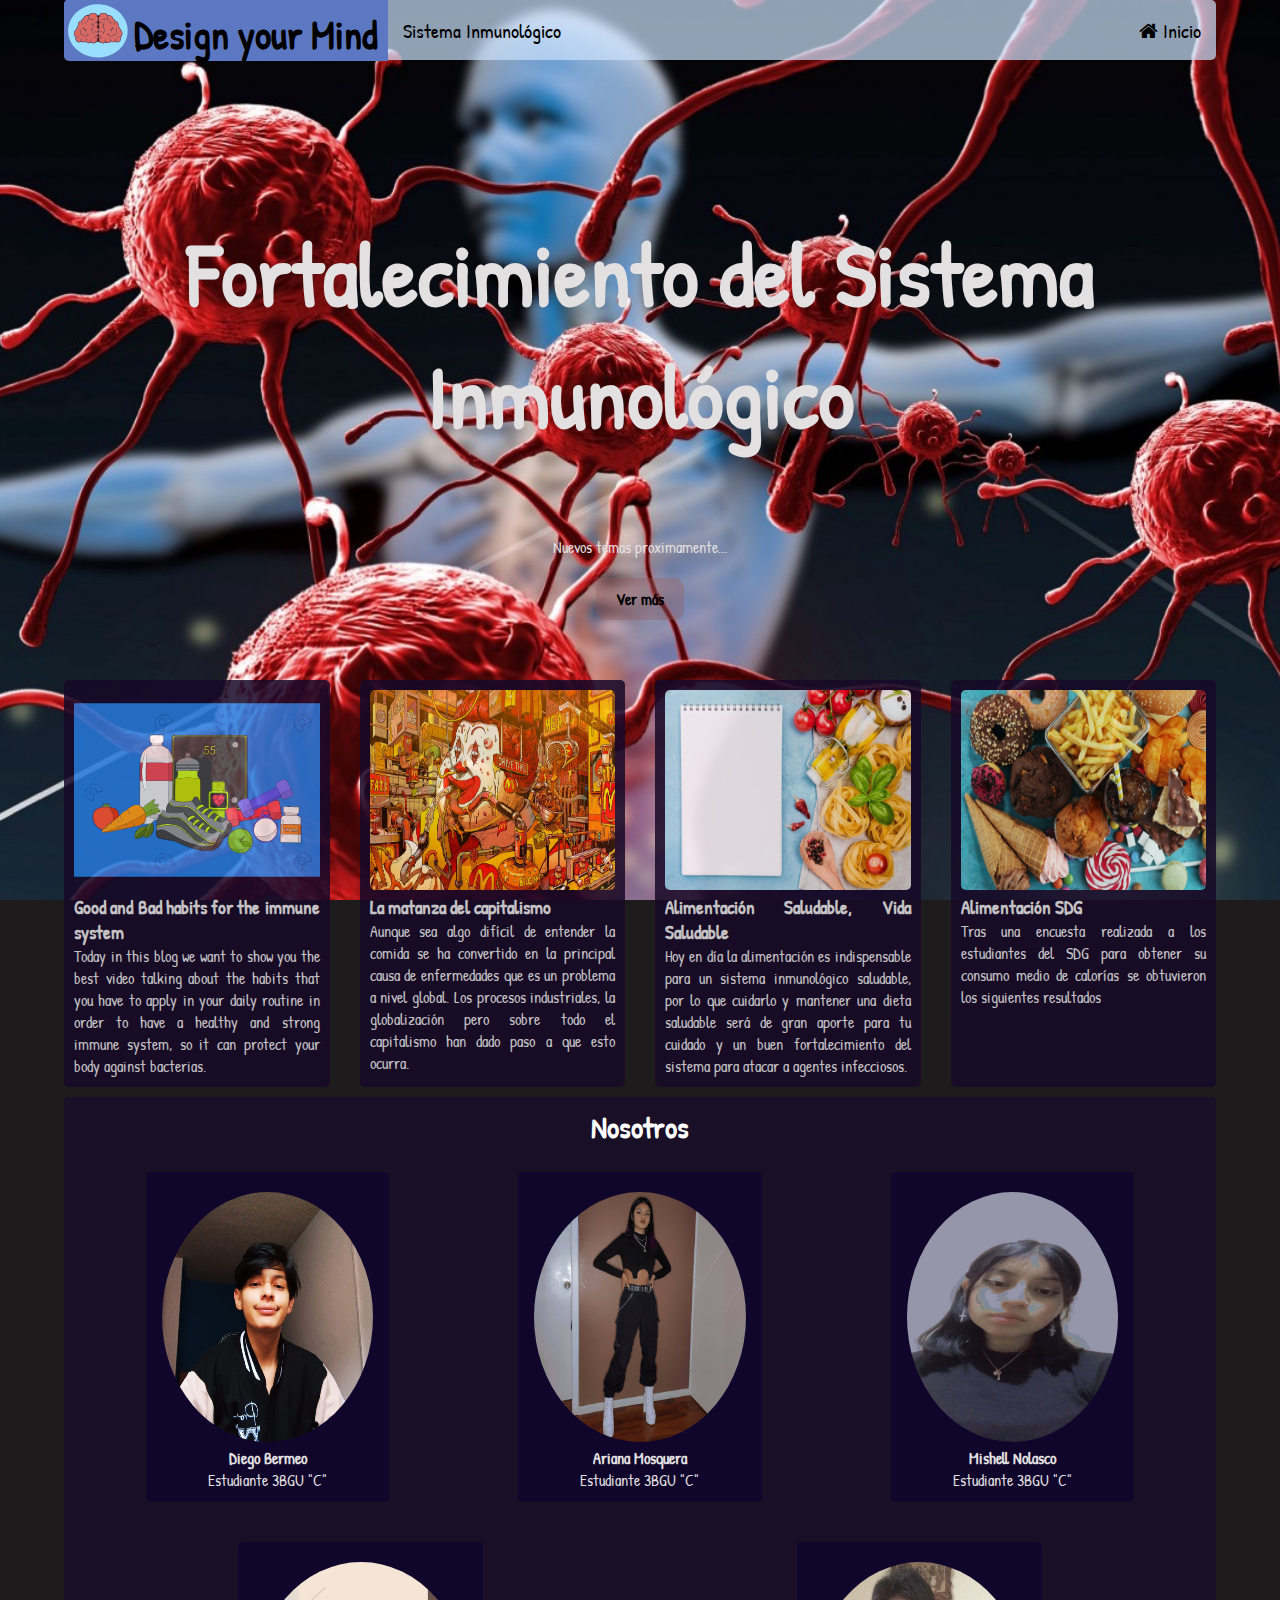
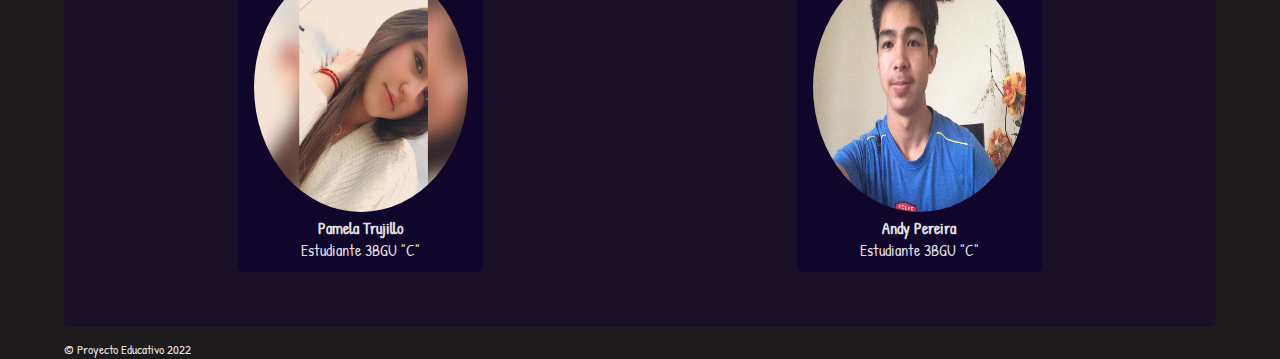
<file: index.html>
<!DOCTYPE html>
<html lang="es">
    <head>
        <meta charset="utf-8">
        <link rel="stylesheet" href="style.css">
        <title>Design your Mind</title>
        <link rel="shortcut icon" href="imagenes/icono.svg" type="image/png">
        <!--HOME ICON-->
        <link rel="stylesheet" href="https://cdnjs.cloudflare.com/ajax/libs/font-awesome/4.7.0/css/font-awesome.min.css">
        <!--FONT STYLE-->
        <link href="https://fonts.googleapis.com/css2?family=Patrick+Hand&display=swap" rel="stylesheet">
    </head>
    <body> 
        <div class="menu-btn">
            <i class="fa fa-bars"></i>

        </div>

            <div class="container">
                    <nav class="menu-main show">
                        <div class="icon-title">
                            <img src="imagenes/icono.svg" alt="icon-page" class="menu-icon"/>  
                            <h1 class="title">Design your Mind</h1>
                        </div>
                        <ul class="topic-menu show">
                            <li><a class="menuboton"href="secciones.html">Sistema Inmunológico</a></li>
                        </ul>     
                        <ul class="right-menu">
                            <li>
                                <a class="menuboton" href="index.html"><i class="fa fa-home"></i> Inicio</a>
                            </li>
                        </ul>          
                     </nav>
                    <header class="topic-banner">
                        <h2 class="subtitle">Fortalecimiento del Sistema Inmunológico</h2>
                        <p>Nuevos temas proximamente...</p>
                        <a href="secciones.html" class="boton">Ver más</a>         
                    </header>

                    <div class="articles">
                        <div class="intro">
                            <a href="English/ingles.html">
                                <img src="imagenes/entrada-english.svg" alt="ejemplo" class="article-img">
                                <h3>Good and Bad habits for the immune system</h3>
                                <p>Today in this blog we want to show you the best video talking about the habits that you have to apply in your daily routine in order to have a healthy and strong immune system, so it can protect your body against bacterias.</p>
                            </a>

                        </div>
                        <div class="intro">
                            <a href="Historia/historia.html">
                                <img src="imagenes/entrada-historia.jpg" alt="ejemplo" class="article-img">
                                <h3>La matanza del capitalismo</h3>
                                <p>Aunque sea algo difícil de entender la comida se ha convertido en la principal causa de enfermedades que es un problema a nivel global. Los procesos industriales, la globalización pero sobre todo el capitalismo han dado paso a que esto ocurra.</p>    
                            </a>

                        </div>

                        <div class="intro">
                            <a href="lengua/lengua.html">
                                <img src="imagenes/entrada-lengua.png" alt="ejemplo" class="article-img">
                                <h3>Alimentación Saludable, Vida Saludable</h3>
                                <p>Hoy en día la alimentación es indispensable para un sistema inmunológico saludable, por lo que cuidarlo y mantener una dieta saludable será de gran aporte para tu cuidado y un buen fortalecimiento del sistema para atacar a agentes infecciosos.</p>     
                            </a>                
                        </div>

                        <div class="intro">
                            <a href="estadistica/estadistica.html">
                                <img src="imagenes/entrada-estadística.jpg" alt="ejemplo" class="article-img">
                                <h3>Alimentación SDG</h3>
                                <p>Tras una encuesta realizada a los estudiantes del SDG para obtener su consumo medio de calorías se obtuvieron los siguientes resultados</p>                       
                            </a>
                        </div>
                    </div>

                    <div class="nosotros">
                        <h3>Nosotros</h3>
                        <div class="container-us-up">
                            <div class="character-up">
                                <img src="imagenes/diego.jpg" alt="Diego Bermeo" class="img-us">
                                <h4>Diego Bermeo</h4>
                                <p>Estudiante 3BGU "C"</p>
                            </div>
                            <div class="character-up">
                                <img src="imagenes/ari.jpg" alt="Ariana Mosquera"class="img-us">
                                <h4>Ariana Mosquera</h4>
                                <p>Estudiante 3BGU "C"</p>
                            </div>
                            <div class="character-up">
                                <img src="imagenes/Mishu.jpg" alt="Mishel Nolasco"class="img-us">
                                <h4>Mishell Nolasco</h4>
                                <p>Estudiante 3BGU "C"</p>
                            </div>
                        </div>

                        <div class="container-us-down">
                            <div class="character-down">
                                <img src="imagenes/Pame.jpg" alt="Pamela Trujillo"class="img-us">
                                <h4>Pamela Trujillo</h4>
                                <p>Estudiante 3BGU "C"</p>
                            </div>
                            <div class="character-down">
                                <img src="imagenes/andy.JPG" alt="Andy Pereira"class="img-us">
                                <h4>Andy Pereira</h4>
                                <p>Estudiante 3BGU "C"</p>
                            </div>
                            
                        </div>

                    </div>
                                           
                    <footer>
                        <small>
                           &copy; Proyecto Educativo 2022
                        </small>
                    </footer>
            </div>
            <script src="main.js"></script>
                

         

    </body>
</html>
</file>
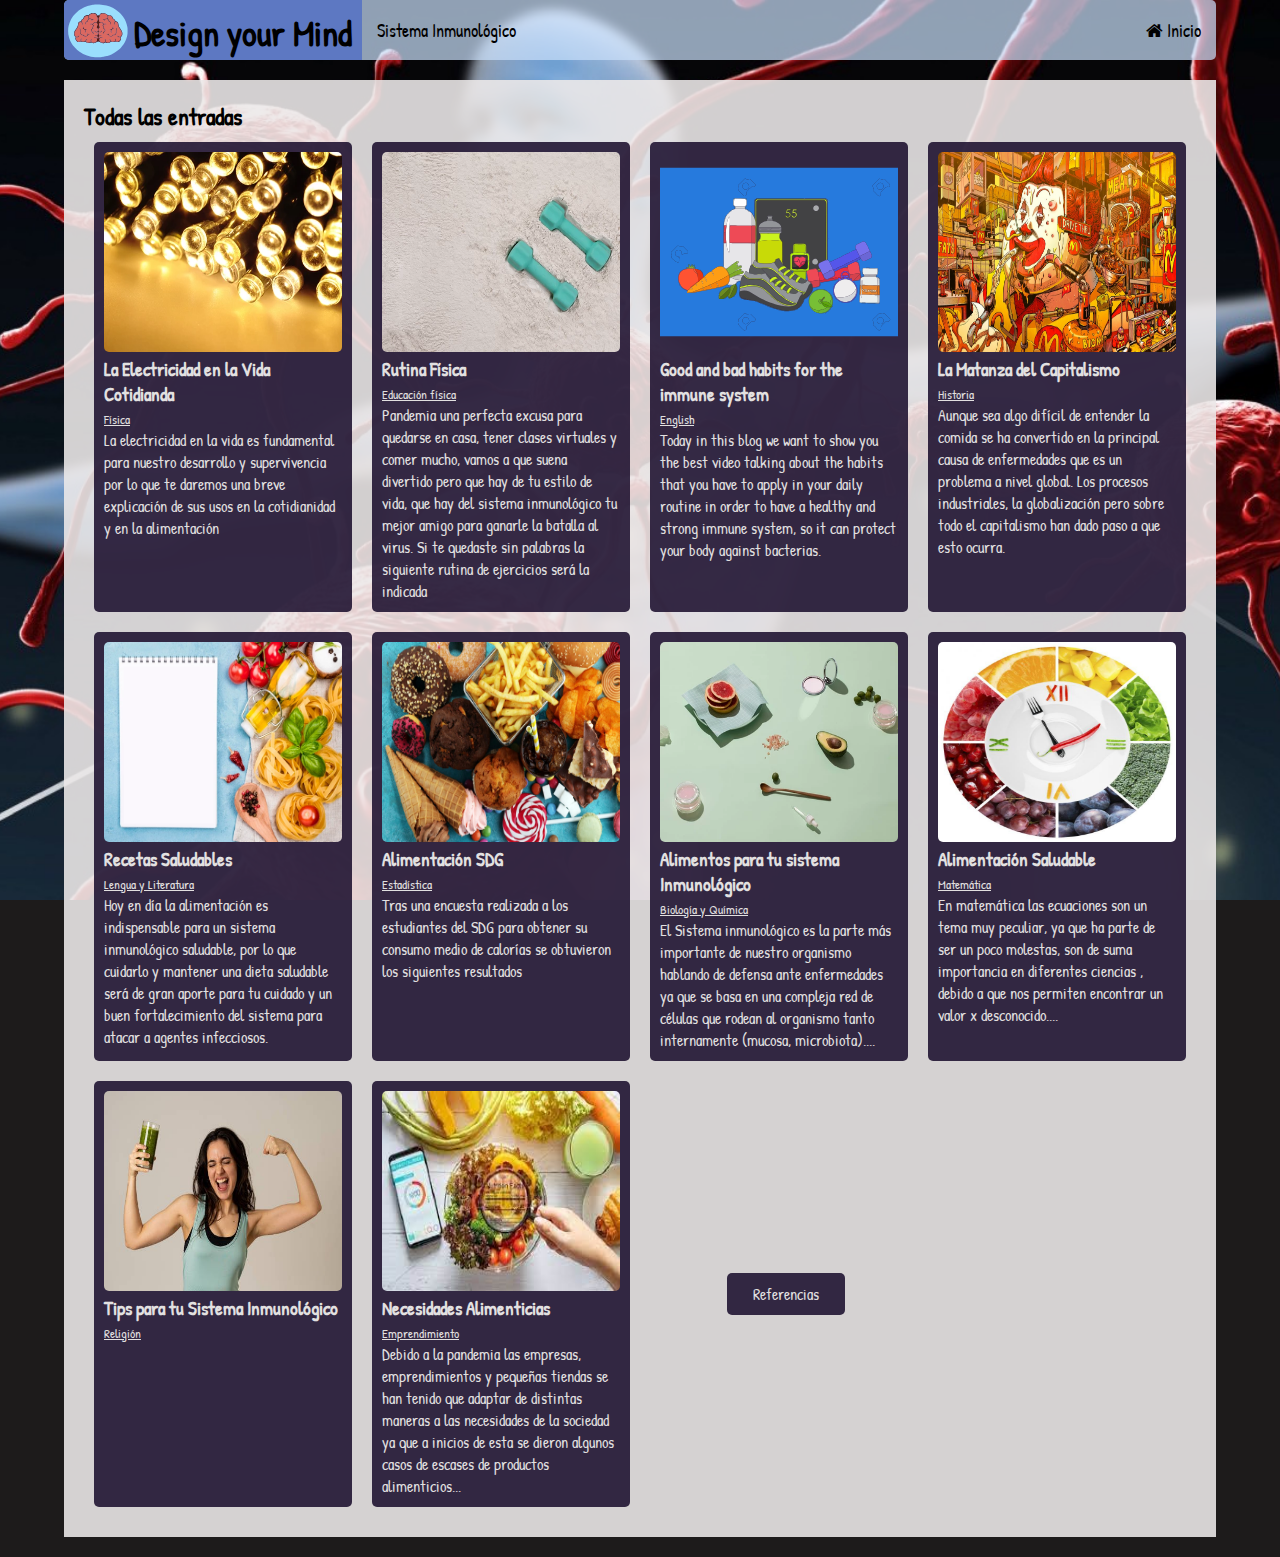
<file: secciones.html>
<!DOCTYPE html>
<html lang="en">
<head>
    <meta charset="UTF-8">
    <title>Design your mind - Sistema Inmunológico</title>
    <link rel="shortcut icon" href="imagenes/icono.svg" type="image/png">
    <link rel="stylesheet" href="secciones.css">
    <!--HOME ICON-->
    <link rel="stylesheet" href="https://cdnjs.cloudflare.com/ajax/libs/font-awesome/4.7.0/css/font-awesome.min.css">
    <!--FONT STYLE-->
    <link href="https://fonts.googleapis.com/css2?family=Patrick+Hand&display=swap" rel="stylesheet">

</head>
<body>
    <div class="menu-btn">
        <i class="fa fa-bars"></i>

    </div>
    <div class="container">
        <nav class="menu-main">
            <div class="icon-title">
                <img src="imagenes/icono.svg" alt="icon-page" class="menu-icon"/>  
                <h1 class="title">Design your Mind</h1>
            </div>
            <ul class="topic-menu">
                <li><a class="menuboton-scial"href="secciones.html">Sistema Inmunológico</a></li>
            </ul>     
            <ul class="right-menu">
                <li>
                    <a class="menuboton" href="index.html"><i class="fa fa-home"></i>  Inicio</a>
                </li>
            </ul>          
         </nav>

         <div class="blog-principal">
            <h2>Todas las entradas</h2>  
            <div class="container-entradas">
                    <div class="entrada uno">
                        <a href="fisica/fisica.html">
                            <img src="imagenes/entrada-fisica.webp" alt="img-fisica">
                            <h3>La Electricidad en la Vida Cotidianda</h3>
                            <small>Física</small>
                            <p>La electricidad en la vida es fundamental para nuestro desarrollo y supervivencia por lo que te daremos una breve explicación de sus usos en la cotidianidad y en la alimentación</p>
                            
                        </a>  
                    </div>         
                    <div class="entrada dos">
                       <a href="educa/educa.html">
                           <img src="imagenes/entrada-educa.webp" alt="img-educa">
                           <h3>Rutina Física</h3>
                           <small>Educación física</small>
                           <p>Pandemia una perfecta excusa para quedarse en casa, tener clases virtuales y comer mucho, vamos a que suena divertido pero que hay de tu estilo de vida, que hay del sistema inmunológico tu mejor amigo para ganarle la batalla al virus. Si te quedaste sin palabras la siguiente rutina de ejercicios será la indicada</p>
                           
                       </a>
                   </div>
       
                   <div class="entrada tres">
                       <a href="English/ingles.html">
                           <img src="imagenes/entrada-english.svg" alt="img-ingles">
                           <h3>Good and bad habits for the immune system</h3>
                           <small>English</small>
                           <p>Today in this blog we want to show you the best video talking about the habits that you have to apply in your daily routine in order to have a healthy and strong immune system, so it can protect your body against bacterias.</p>
                           
                       </a>
                   </div>

                    <div class="entrada cuatro">
                        <a href="Historia/historia.html">
                            <img src="imagenes/entrada-historia.jpg" alt="img-entrada-4">
                            <h3>La Matanza del Capitalismo</h3>
                            <small>Historia</small>
                            <p>Aunque sea algo difícil de entender la comida se ha convertido en la principal causa de enfermedades que es un problema a nivel global. Los procesos industriales, la globalización pero sobre todo el capitalismo han dado paso a que esto ocurra.</p>
                            
                        </a>
                    </div>

                    <div class="entrada cinco">
                        <a href="lengua/lengua.html">
                            <img src="imagenes/entrada-lengua.png" alt="img-entrada-5">
                            <h3>Recetas Saludables</h3>
                            <small>Lengua y Literatura</small>
                            <p>Hoy en día la alimentación es indispensable para un sistema inmunológico saludable, por lo que cuidarlo y mantener una dieta saludable será de gran aporte para tu cuidado y un buen fortalecimiento del sistema para atacar a agentes infecciosos.</p>
                            
                        </a>
                    </div>
        
                    <div class="entrada seis">
                        <a href="estadistica/estadistica.html">
                            <img src="imagenes/entrada-estadística.jpg" alt="img-entrada-6">
                            <h3>Alimentación SDG</h3>
                            <small>Estadística</small>
                            <p>Tras una encuesta realizada a los estudiantes del SDG para obtener su consumo medio de calorías se obtuvieron los siguientes resultados</p>
                            
                        </a>
                    </div>

                    <div class="entrada siete">
                        <a href="bioqui/bioqui.html">
                            <img src="imagenes/entrada-bioqui.webp" alt="img-entrada-7">
                            <h3>Alimentos para tu sistema Inmunológico</h3>
                            <small>Biología y Química</small>
                            <p>El Sistema inmunológico es la parte más importante de nuestro organismo hablando de defensa ante enfermedades ya que se basa en una compleja red de células que rodean al organismo tanto internamente (mucosa, microbiota)....</p>
                            
                        </a>
                    </div>
                    <div class="entrada ocho">
                        <a href="Mate/mate.html">
                            <img src="imagenes/entradamate.jpg" alt="img-entrada-8">
                            <h3>Alimentación Saludable</h3>
                            <small>Matemática</small>
                            <p>En matemática las ecuaciones son un tema muy peculiar, ya que ha parte de ser un poco molestas, son de suma importancia en diferentes ciencias , debido a que nos permiten encontrar un valor x desconocido....</p>
                            
                        </a>
                    </div>
        
                    <div class="entrada nueve">
                        <a href="reli/reli.html">
                            <img src="imagenes/entrada-reli.jpg" alt="img-entrada-9">
                            <h3>Tips para tu Sistema Inmunológico</h3>
                            <small>Religión</small>
                            <p></p>
                            
                        </a>
                    </div>
                    <div class="entrada diez">
                        <a href="emprendimiento/empre.html">
                            <img src="imagenes/entrada-empre.jpg" alt="img-entrada-10">
                            <h3>Necesidades Alimenticias</h3>
                            <small>Emprendimiento</small>
                            <p>Debido a la pandemia las empresas, emprendimientos y pequeñas tiendas  se han tenido que adaptar de distintas maneras a las necesidades de la sociedad ya que a inicios de esta se dieron algunos casos de escases de productos alimenticios...</p>
                            
                        </a>
                    </div>

                    <div class="entrada-once">
                        <a href="referencias/referencias.html">Referencias</a>
                    </div>


            </div>
            
         </div>

    </div>
    <script src="main.js"></script>

</body>
</html>
</file>
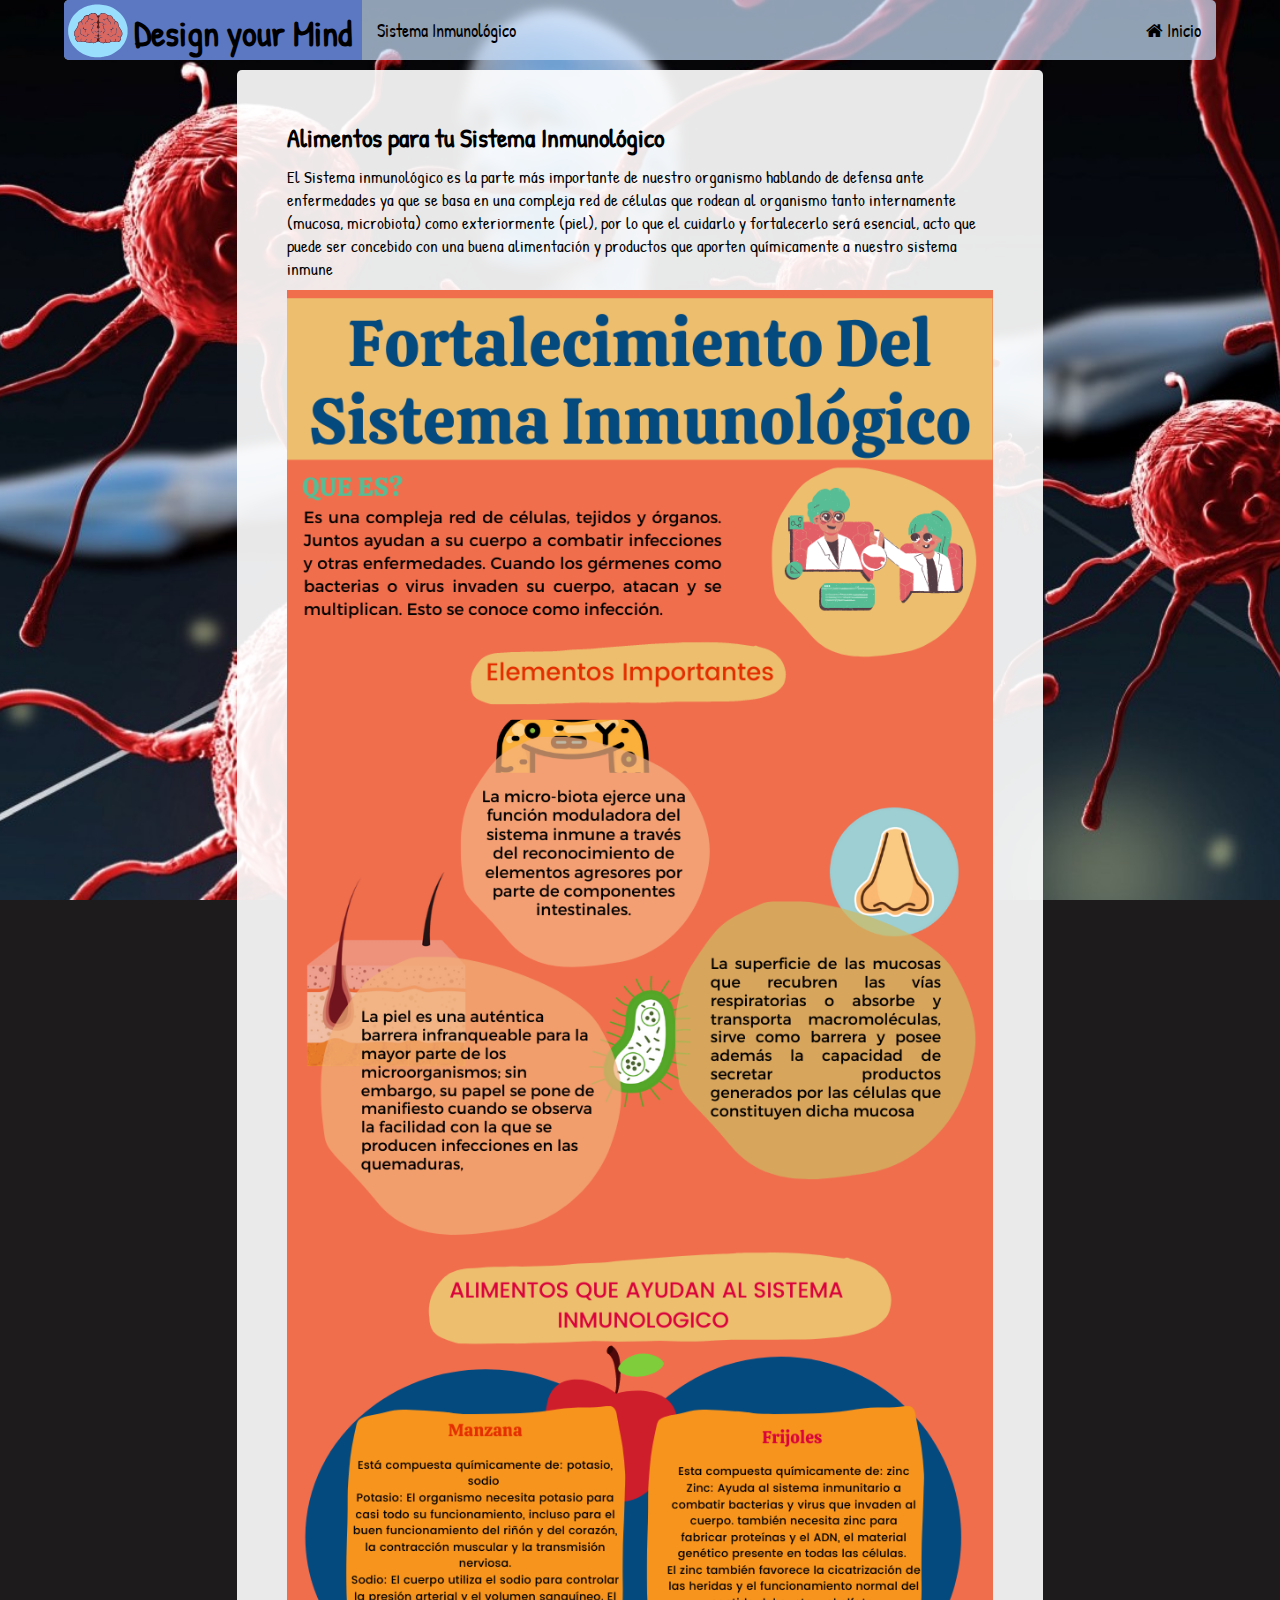
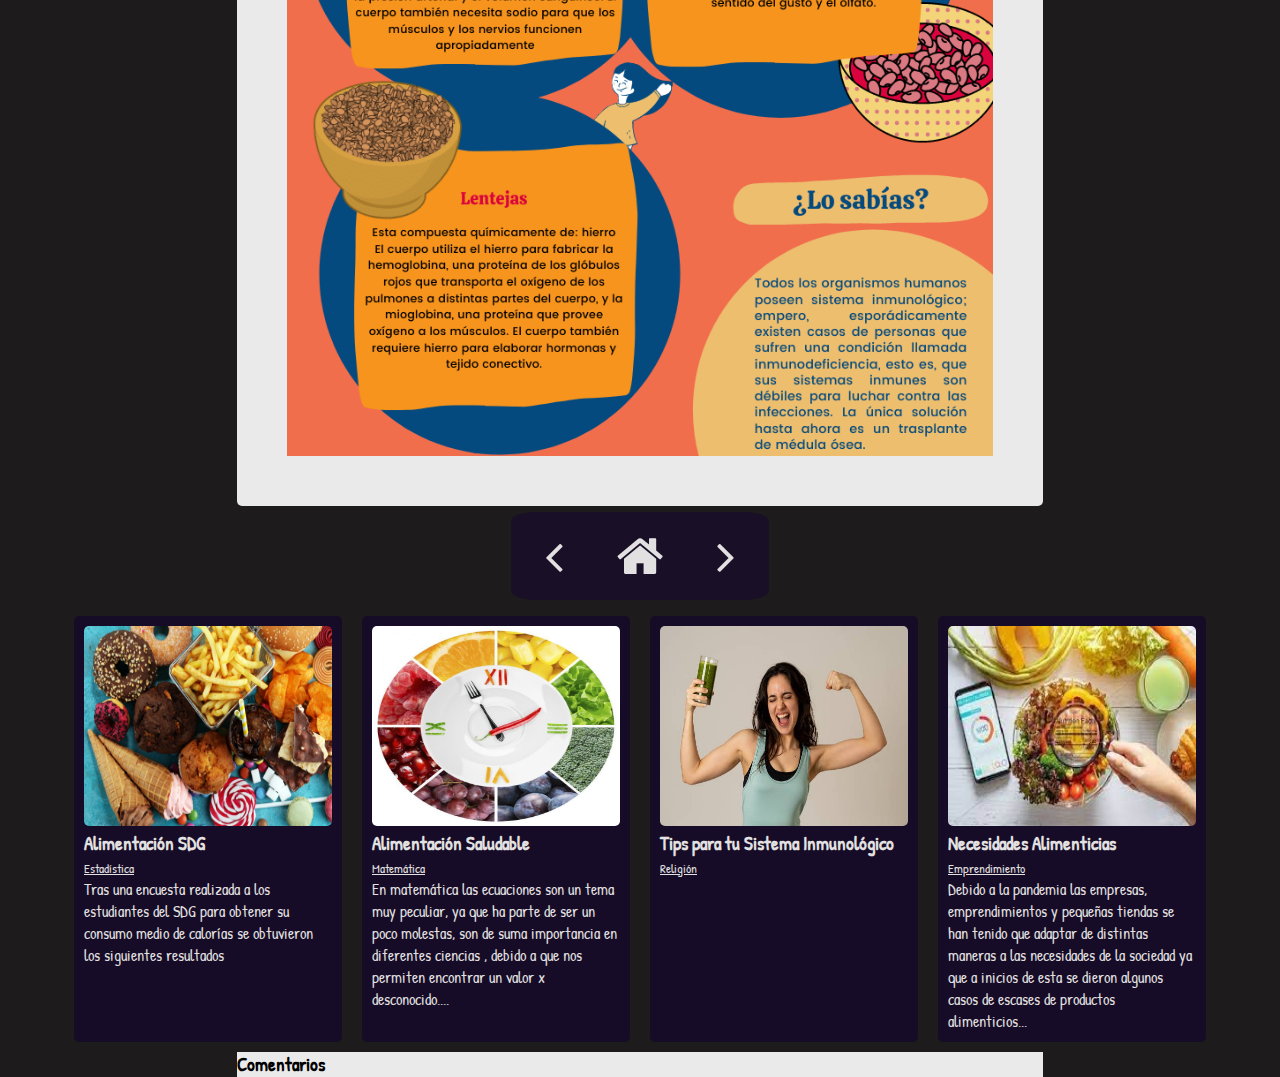
<file: bioqui/bioqui.html>
<!DOCTYPE html>
<html lang="en">
<head>
    <meta charset="UTF-8">
    <title>Design your mind - Alimentos para tu Sistema Inmunológico</title>
    <link rel="shortcut icon" href="../imagenes/icono.svg" type="image/png">
    <!--DESIGN-->
    <link rel="stylesheet" href="../articles.css">
    <link rel="stylesheet" href="../info.css">
    <link rel="stylesheet" href="../otherEntradas.css">
    <!--HOME ICON-->
    <link rel="stylesheet" href="https://cdnjs.cloudflare.com/ajax/libs/font-awesome/4.7.0/css/font-awesome.min.css">
    <!--FONT STYLE-->
    <link href="https://fonts.googleapis.com/css2?family=Patrick+Hand&display=swap" rel="stylesheet">
</head>
<body>
    <div class="menu-btn">
        <i class="fa fa-bars"></i>

    </div>
    <div class="container">
        <nav class="menu-main">
            <div class="icon-title">
                <img src="../imagenes/icono.svg" alt="icon-page" class="menu-icon"/>  
                <h1 class="title">Design your Mind</h1>
            </div>
            <ul class="topic-menu">
                <li><a class="menuboton" href="../secciones.html">Sistema Inmunológico</a></li>
            </ul>     
            <ul class="right-menu">
                <li>
                    <a class="menuboton" href="../index.html"><i class="fa fa-home"></i> Inicio</a>
                </li>
            </ul>          
         </nav>

         <div class="info-container">
             <h2>Alimentos para tu Sistema Inmunológico</h2>
             <p>
                El Sistema inmunológico es la parte más importante de nuestro organismo hablando de defensa ante enfermedades ya que se basa en una compleja red de células que rodean al organismo tanto internamente (mucosa, microbiota) como exteriormente (piel), por lo que el cuidarlo y fortalecerlo será esencial, acto que puede ser concebido con una buena alimentación y productos que aporten químicamente a nuestro sistema inmune
             </p>

             <img src="../imagenes/bioqui info.png" alt="infografia biología y Química"  class="infografía">

         </div>
         <div class="move-container">
            <nav>
                <ul>
                    <li>
                        <a href="../estadistica/estadistica.html" class="menuboton" ><i class="fa fa-angle-left"></i></a>
                    </li>
                    <li>
                       <a  href="../secciones.html"><i class="fa fa-home"></i></a>
                   </li>
                    <li>
                        <a href="../Mate/mate.html" class="menuboton"><i class="fa fa-angle-right"></i></a>
                   </li>
                </ul>
            </nav>
        </div>
        <div class="articles">
            <div class="intro">
                <a href="../estadistica/estadistica.html">
                    <img src="../imagenes/entrada-estadística.jpg" alt="img-entrada-6">
                    <h3>Alimentación SDG</h3>
                    <small>Estadística</small>
                    <p>Tras una encuesta realizada a los estudiantes del SDG para obtener su consumo medio de calorías se obtuvieron los siguientes resultados</p>
                    
                </a>
            </div>
            <div class="intro">
                <a href="../Mate/mate.html">
                    <img src="../imagenes/entradamate.jpg" alt="img-entrada-8">
                    <h3>Alimentación Saludable</h3>
                    <small>Matemática</small>
                    <p>En matemática las ecuaciones son un tema muy peculiar, ya que ha parte de ser un poco molestas, son de suma importancia en diferentes ciencias , debido a que nos permiten encontrar un valor x desconocido....</p>
                    
                </a>
            </div>

            <div class="intro">
                <a href="../reli/reli.html">
                    <img src="../imagenes/entrada-reli.jpg" alt="img-entrada-9">
                    <h3>Tips para tu Sistema Inmunológico</h3>
                    <small>Religión</small>
                    <p></p>
                    
                </a>
            </div>
            <div class="intro">
                <a href="../emprendimiento/empre.html">
                    <img src="../imagenes/entrada-empre.jpg" alt="img-entrada-10">
                    <h3>Necesidades Alimenticias</h3>
                    <small>Emprendimiento</small>
                    <p>Debido a la pandemia las empresas, emprendimientos y pequeñas tiendas  se han tenido que adaptar de distintas maneras a las necesidades de la sociedad ya que a inicios de esta se dieron algunos casos de escases de productos alimenticios...</p>
                    
                </a>
            </div>

            
        </div>
        <div class="coments-section">
            <h3>Comentarios</h3>
            <div id="fb-root"></div>
            <script async defer crossorigin="anonymous" src="https://connect.facebook.net/es_LA/sdk.js#xfbml=1&version=v12.0" nonce="6teOWsU0"></script>

            <div class="fb-comments" data-href="https://designurmind.github.io/Sistema-Inmunologico/bioqui/bioqui/html" data-width="100%" data-numposts="3"></div>


        </div>


    </div>
    <script src="../main.js"></script>

</body>
</html>
</file>
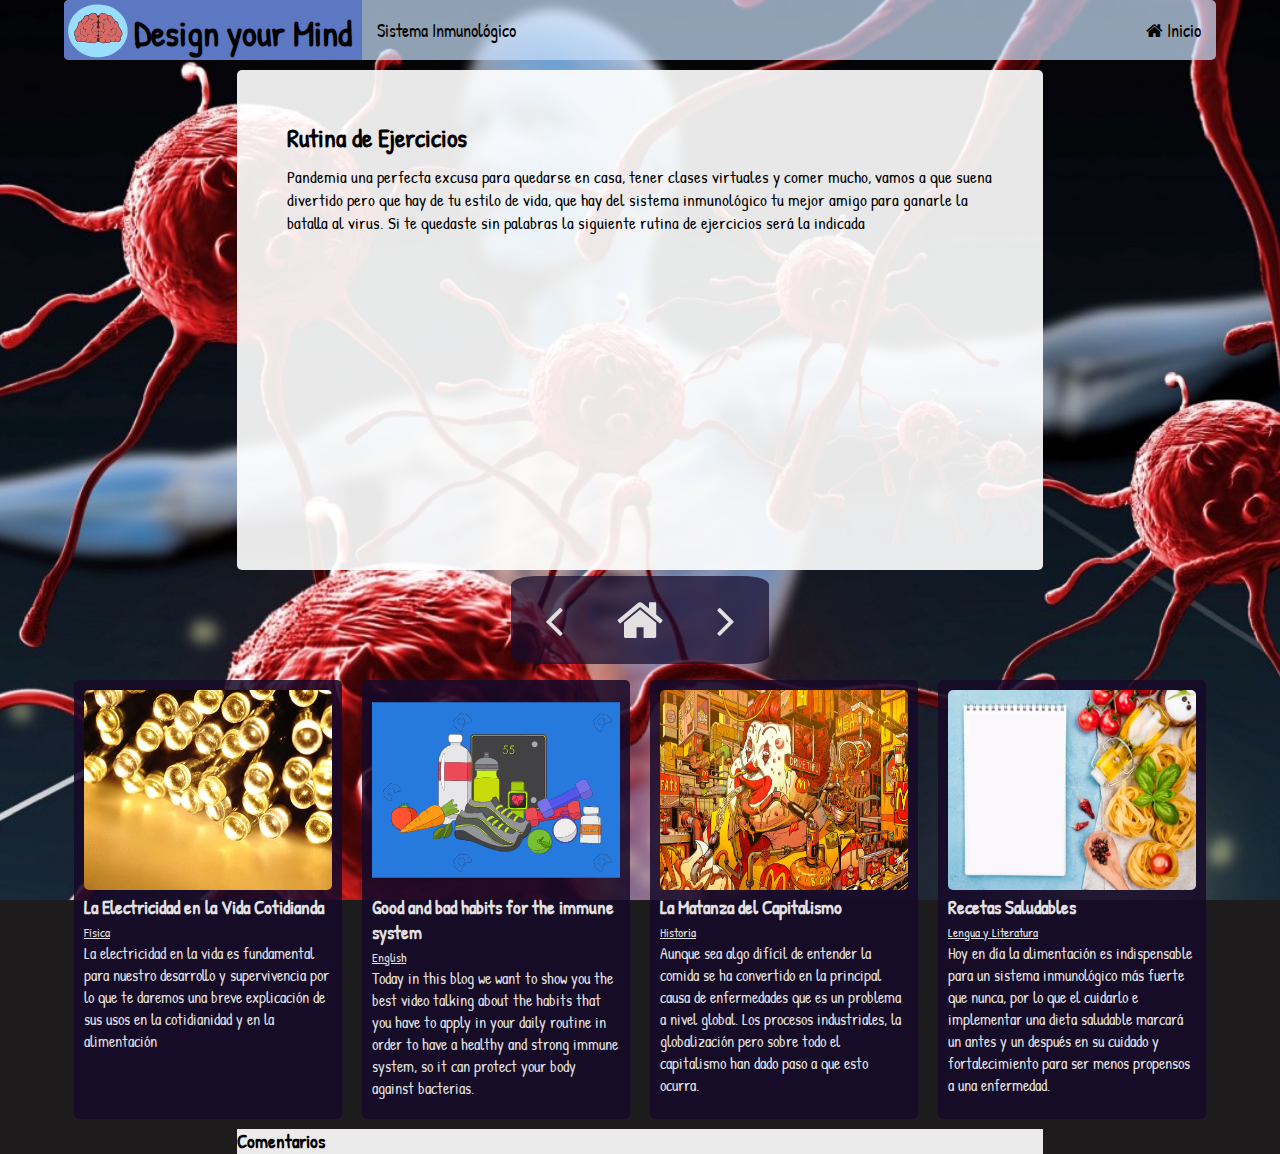
<file: educa/educa.html>
<!DOCTYPE html>
<html lang="en">
<head>
    <meta charset="UTF-8">
    <title>Design your mind - Rutina de Ejercicios</title>
    <link rel="shortcut icon" href="../imagenes/icono.svg" type="image/png">
    <link rel="stylesheet" href="../articles.css">
    <link rel="stylesheet" href="../videos.css">
    <link rel="stylesheet" href="../otherEntradas.css">
    <!--HOME ICON-->
    <link rel="stylesheet" href="https://cdnjs.cloudflare.com/ajax/libs/font-awesome/4.7.0/css/font-awesome.min.css">
    <!--FONT STYLE-->
    <link href="https://fonts.googleapis.com/css2?family=Patrick+Hand&display=swap" rel="stylesheet">
</head>
<body>
    <div class="menu-btn">
        <i class="fa fa-bars"></i>

    </div>
    <div class="container">
        <nav class="menu-main">
            <div class="icon-title">
                <img src="../imagenes/icono.svg" alt="icon-page" class="menu-icon"/>  
                <h1 class="title">Design your Mind</h1>
            </div>
            <ul class="topic-menu">
                <li><a class="menuboton" href="../secciones.html">Sistema Inmunológico</a></li>
            </ul>     
            <ul class="right-menu">
                <li>
                    <a class="menuboton" href="../index.html"><i class="fa fa-home"></i> Inicio</a>
                </li>
            </ul>          
         </nav>

         <div class="info-container1">
             <h2>Rutina de Ejercicios</h2>
             <p>Pandemia una perfecta excusa para quedarse en casa, tener clases virtuales y comer mucho, vamos a que suena divertido pero que hay de tu estilo de vida, que hay del sistema inmunológico tu mejor amigo para ganarle la batalla al virus. Si te quedaste sin palabras la siguiente rutina de ejercicios será la indicada</p>
             <iframe src="https://www.youtube.com/embed/Lrn_5W-s6_8" title="YouTube video player" frameborder="0" allow="accelerometer; autoplay; clipboard-write; encrypted-media; gyroscope; picture-in-picture" allowfullscreen></iframe>
         </div>

         <div class="move-container">
            <nav>
                <ul>
                    <li>
                        <a href="../fisica/fisica.html" class="menuboton"><i class="fa fa-angle-left"></i></a>
                    </li>
                    <li>
                       <a  href="../secciones.html"><i class="fa fa-home"></i></a>
                   </li>
                    <li>
                        <a href="../English/ingles.html" class="menuboton"><i class="fa fa-angle-right"></i></a>
                   </li>
                </ul>
            </nav>
        </div>
        <div class="articles">
            <div class="intro">
                <a href="../fisica/fisica.html">
                    <img src="../imagenes/entrada-fisica.webp" alt="img-fisica">
                    <h3>La Electricidad en la Vida Cotidianda</h3>
                    <small>Física</small>
                    <p>La electricidad en la vida es fundamental para nuestro desarrollo y supervivencia por lo que te daremos una breve explicación de sus usos en la cotidianidad y en la alimentación</p>
                    
                </a>  
            </div>  
            <div class="intro">
                <a href="../English/ingles.html">
                    <img src="../imagenes/entrada-english.svg" alt="img-ingles">
                    <h3>Good and bad habits for the immune system</h3>
                    <small>English</small>
                    <p>Today in this blog we want to show you the best video talking about the habits that you have to apply in your daily routine in order to have a healthy and strong immune system, so it can protect your body against bacterias.</p>
                    
                </a>
            </div>

             <div class="intro">
                 <a href="../Historia/historia.html">
                     <img src="../imagenes/entrada-historia.jpg" alt="img-entrada-4">
                     <h3>La Matanza del Capitalismo</h3>
                     <small>Historia</small>
                     <p>Aunque sea algo difícil de entender la comida se ha convertido en la principal causa de enfermedades que es un problema a nivel global. Los procesos industriales, la globalización pero sobre todo el capitalismo han dado paso a que esto ocurra.</p>
                     
                 </a>
             </div>

             <div class="intro">
                 <a href="../lengua/lengua.html">
                     <img src="../imagenes/entrada-lengua.png" alt="img-entrada-5">
                     <h3>Recetas Saludables</h3>
                     <small>Lengua y Literatura</small>
                     <p>Hoy en día la alimentación es indispensable para un sistema inmunológico más fuerte que nunca, por lo que el cuidarlo e implementar una dieta saludable marcará un antes y un después en su cuidado y fortalecimiento para ser menos propensos a una enfermedad.
</p>
                     
                 </a>
             </div>
    </div>
    <div class="coments-section">
        <h3>Comentarios</h3>
        <div id="fb-root"></div>
        <script async defer crossorigin="anonymous" src="https://connect.facebook.net/es_LA/sdk.js#xfbml=1&version=v12.0" nonce="6teOWsU0"></script>

            <div class="fb-comments" data-href="https://designurmind.github.io/Sistema-Inmunologico/educa/educa.html" data-width="100%" data-numposts="3"></div>


    </div>
    </div>

    <script src="../main.js"></script>
</body>
</html>
</file>
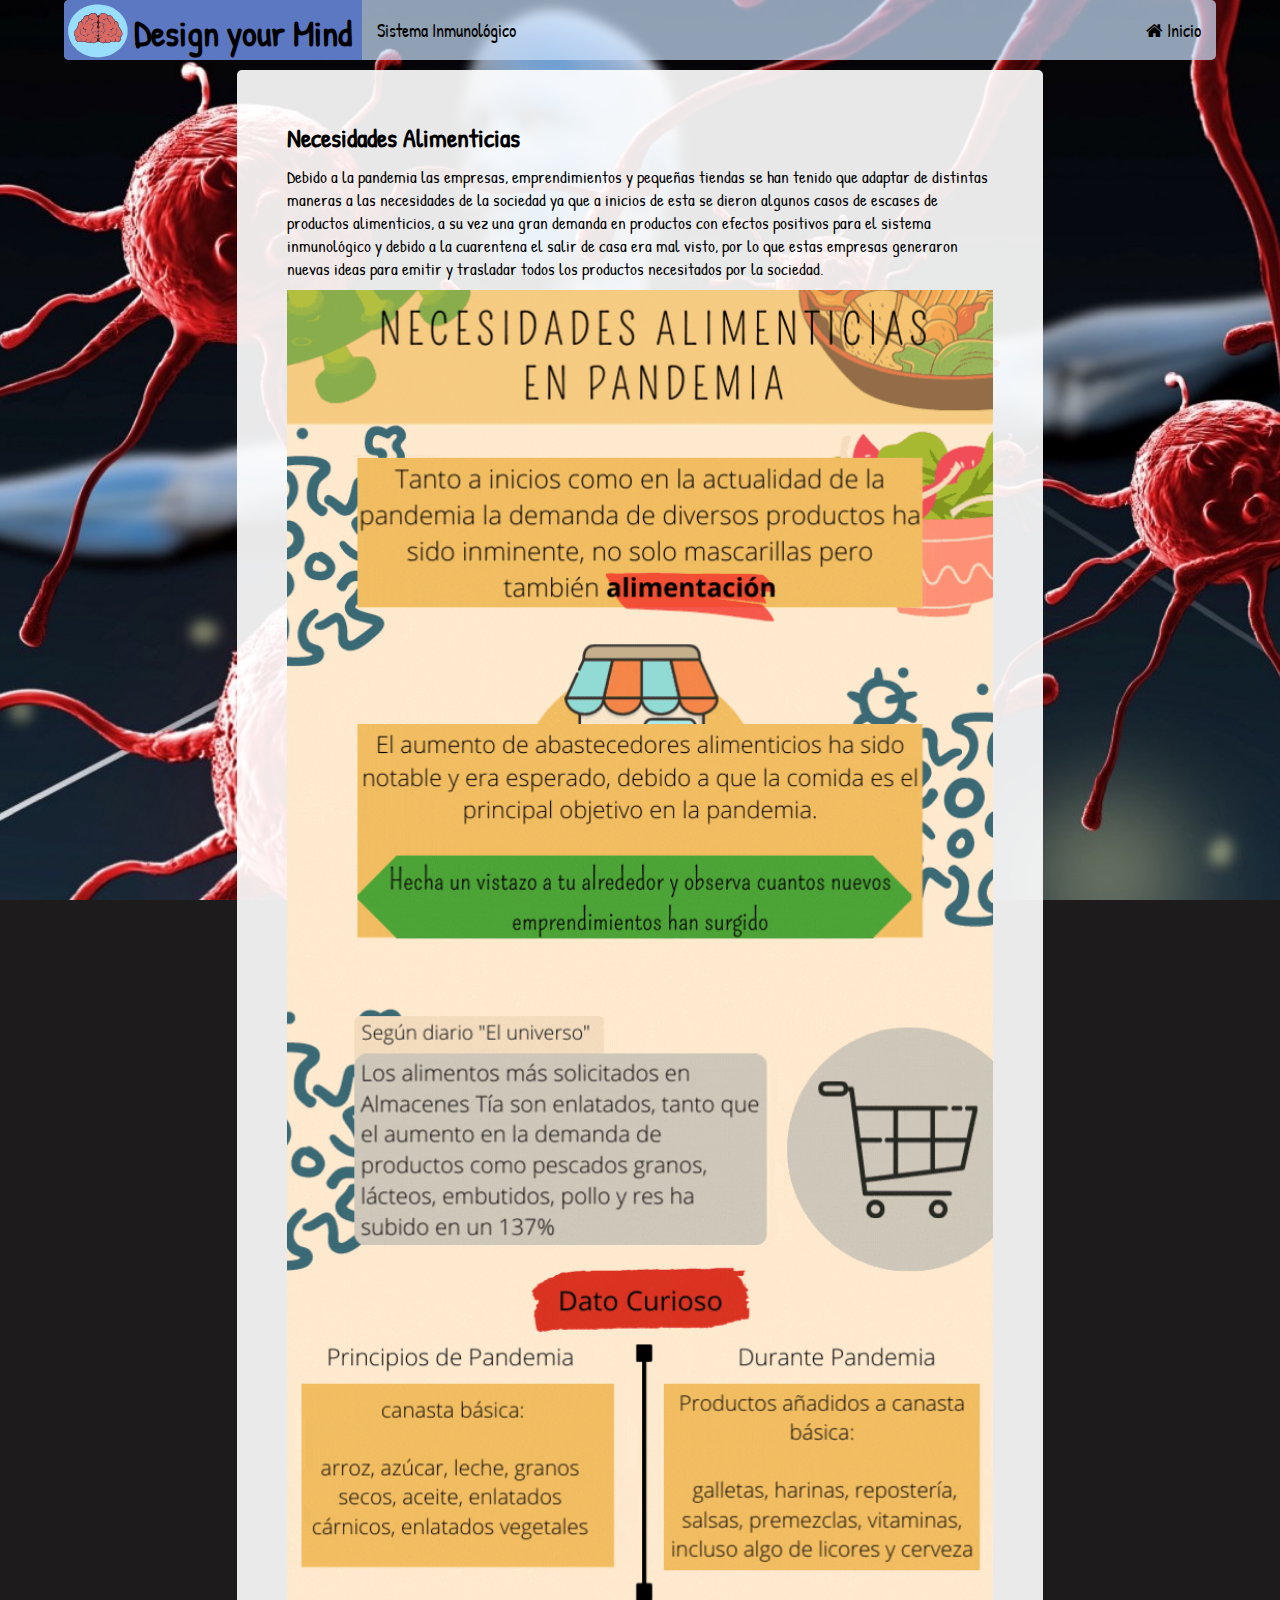
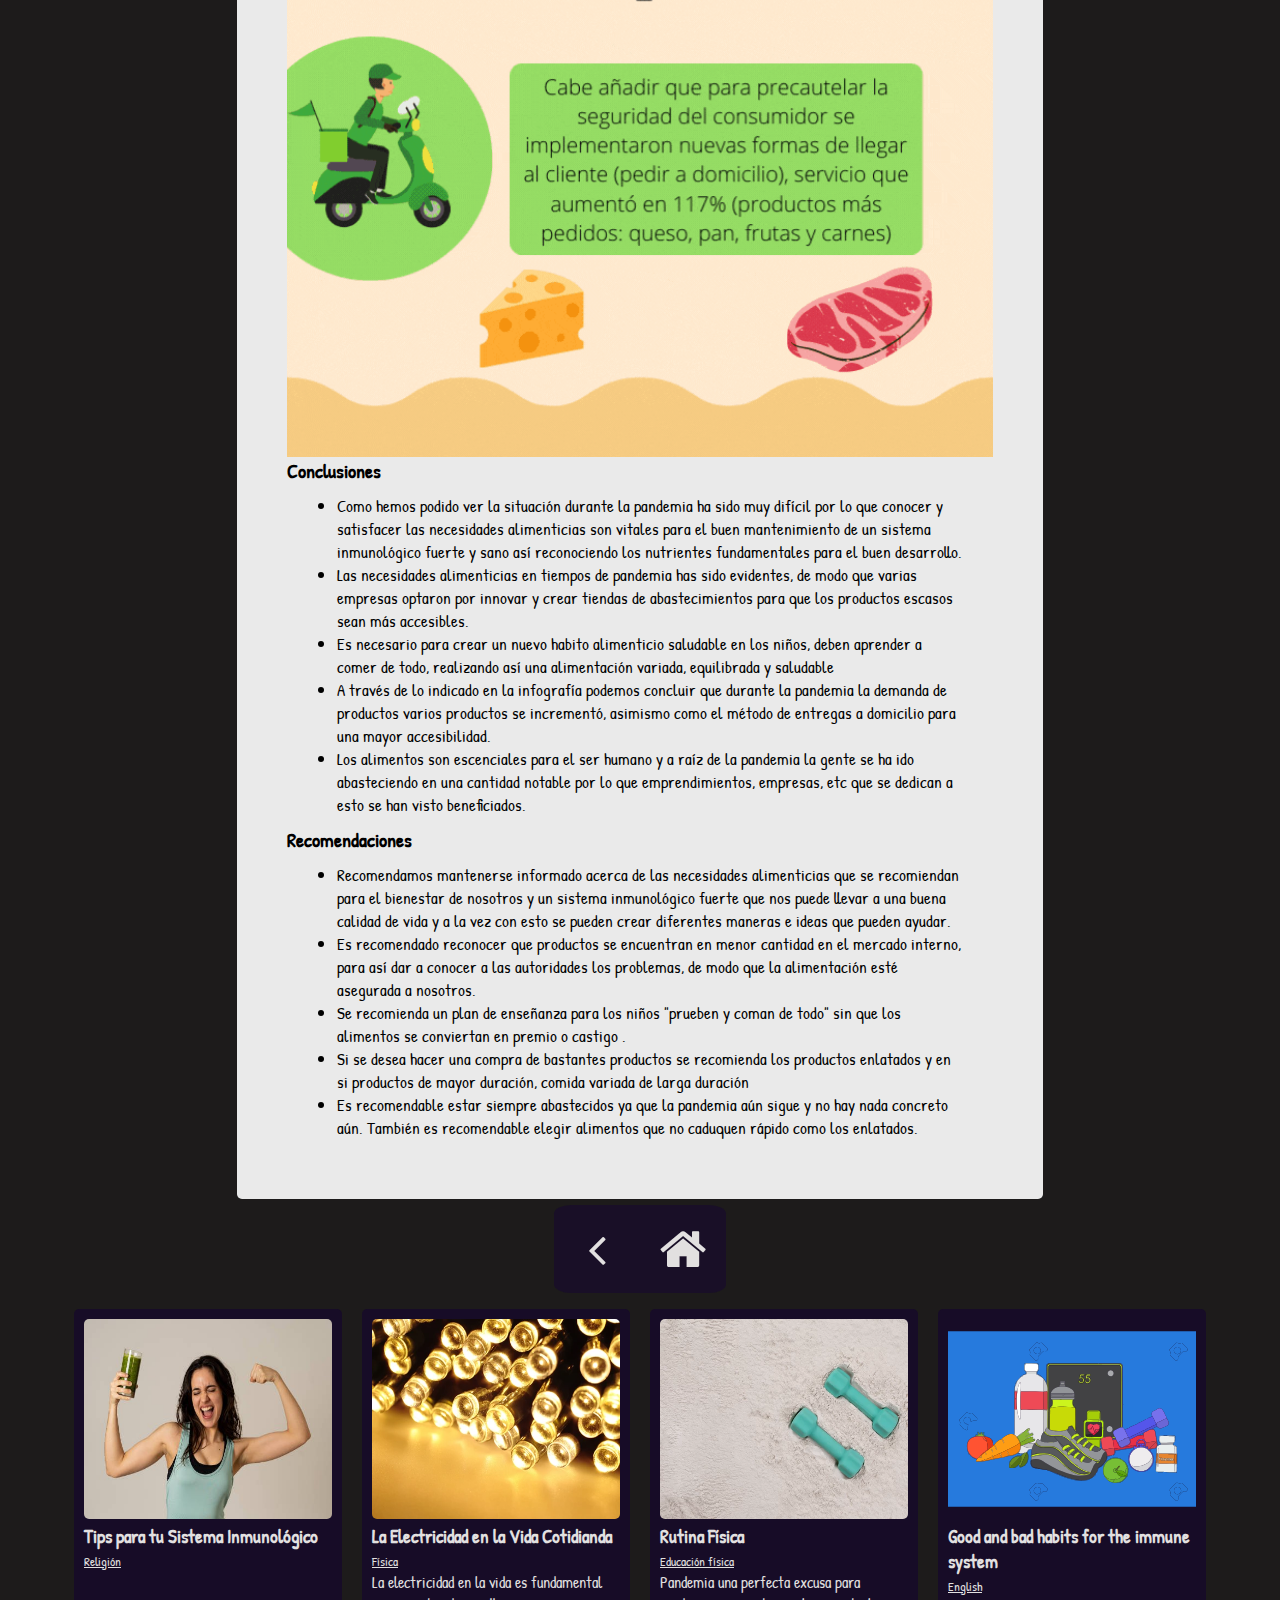
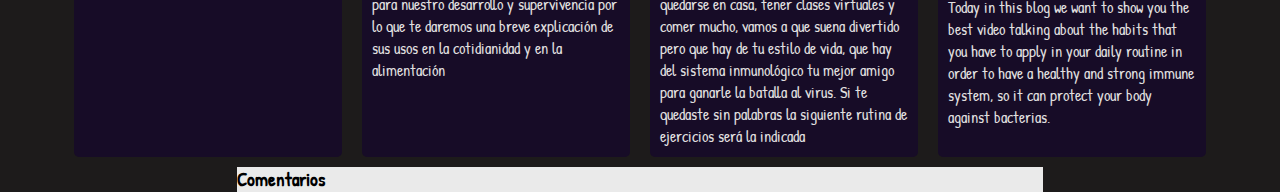
<file: emprendimiento/empre.html>
<!DOCTYPE html>
<html lang="en">
<head>
    <meta charset="UTF-8">
    <title>Design your mind - Necesidades Alimenticias</title>
    <link rel="shortcut icon" href="../imagenes/icono.svg" type="image/png">
    <link rel="stylesheet" href="../articles.css">
    <link rel="stylesheet" href="../info.css">
    <link rel="stylesheet" href="../otherEntradas.css">
    <!--HOME ICON-->
    <link rel="stylesheet" href="https://cdnjs.cloudflare.com/ajax/libs/font-awesome/4.7.0/css/font-awesome.min.css">
    <!--FONT STYLE-->
    <link href="https://fonts.googleapis.com/css2?family=Patrick+Hand&display=swap" rel="stylesheet">
</head>
<body>
    <div class="menu-btn">
        <i class="fa fa-bars"></i>

    </div>
    <div class="container">
        <nav class="menu-main">
            <div class="icon-title">
                <img src="../imagenes/icono.svg" alt="icon-page" class="menu-icon"/>  
                <h1 class="title">Design your Mind</h1>
            </div>
            <ul class="topic-menu">
                <li><a class="menuboton" href="../secciones.html">Sistema Inmunológico</a></li>
            </ul>     
            <ul class="right-menu">
                <li>
                    <a class="menuboton" href="../index.html"><i class="fa fa-home"></i> Inicio</a>
                </li>
            </ul>          
         </nav>

         <div class="info-container">
             <h2>Necesidades Alimenticias</h2>
             <p>
                Debido a la pandemia las empresas, emprendimientos y pequeñas tiendas  se han tenido que adaptar de distintas maneras a las necesidades de la sociedad ya que a inicios de esta se dieron algunos casos de escases de productos alimenticios, a su vez una gran demanda en productos con efectos positivos para el sistema inmunológico y debido a la cuarentena el salir de casa era mal visto, por lo que estas empresas generaron nuevas ideas para emitir y trasladar todos los productos necesitados por la sociedad. 
             </p>
             <img src="../imagenes/info empre.gif" alt="Infografía Emprendimiento" class="infografía" >
             <h3>Conclusiones</h3>
             <ul>
                 <li>Como hemos podido ver la situación durante la pandemia ha sido muy difícil por lo que conocer y satisfacer las necesidades alimenticias son vitales para el buen mantenimiento de un sistema inmunológico fuerte y sano así reconociendo los nutrientes fundamentales para el buen desarrollo.</li>
                 <li>Las necesidades alimenticias en tiempos de pandemia has sido evidentes, de modo que varias empresas optaron por innovar y crear tiendas de abastecimientos para que los productos escasos sean más accesibles.</li>
                 <li>Es necesario para crear un nuevo habito alimenticio saludable en los niños, deben aprender a comer de todo, realizando así una alimentación variada, equilibrada y saludable</li>
                 <li>A través de lo indicado en la infografía podemos concluir que durante la pandemia la demanda de productos varios productos se incrementó, asimismo como el método de entregas a domicilio para una mayor accesibilidad.</li>
                 <li>Los alimentos son escenciales para el ser humano y a raíz de la pandemia la gente se ha ido abasteciendo en una cantidad notable por lo que emprendimientos, empresas, etc que se dedican a esto se han visto beneficiados.</li>
             </ul>

             <h3>Recomendaciones</h3>
             <ul>
                 <li>Recomendamos mantenerse informado acerca de las necesidades alimenticias que se recomiendan para el bienestar de nosotros y un sistema inmunológico fuerte que nos puede llevar a una buena calidad de vida y a la vez con esto se pueden crear diferentes maneras e ideas que pueden ayudar.</li>
                 <li>Es recomendado reconocer que productos se encuentran en menor cantidad en el mercado interno, para así dar a conocer a las autoridades los problemas, de modo que la alimentación esté asegurada a nosotros.</li>
                 <li>Se recomienda un plan de enseñanza para los niños "prueben y coman de todo" sin que los alimentos se conviertan en premio o castigo .</li>
                 <li>Si se desea hacer una compra de bastantes productos se recomienda los productos enlatados y en si productos de mayor duración, comida variada de larga duración</li>
                 <li>Es recomendable estar siempre abastecidos ya que la pandemia aún sigue y no hay nada concreto aún. También es recomendable elegir   alimentos que no caduquen rápido como los enlatados.</li>
             </ul>

         </div>
         <div class="move-container">
            <nav>
                <ul>
                    <li>
                        <a href="../reli/reli.html" class="menuboton" ><i class="fa fa-angle-left"></i></a>
                    </li>
                    <li>
                       <a  href="../secciones.html"><i class="fa fa-home"></i></a>
                   </li>
                </ul>
            </nav>
        </div>
        <div class="articles">
            <div class="intro">
                <a href="../reli/reli.html">
                    <img src="../imagenes/entrada-reli.jpg" alt="img-entrada-9">
                    <h3>Tips para tu Sistema Inmunológico</h3>
                    <small>Religión</small>
                    <p></p>
                    
                </a>
            </div>

            <div class="intro">
                <a href="../fisica/fisica.html">
                    <img src="../imagenes/entrada-fisica.webp" alt="img-fisica">
                    <h3>La Electricidad en la Vida Cotidianda</h3>
                    <small>Física</small>
                    <p>La electricidad en la vida es fundamental para nuestro desarrollo y supervivencia por lo que te daremos una breve explicación de sus usos en la cotidianidad y en la alimentación</p>
                    
                </a>  
            </div>         
            <div class="intro">
               <a href="../educa/educa.html">
                   <img src="../imagenes/entrada-educa.webp" alt="img-educa">
                   <h3>Rutina Física</h3>
                   <small>Educación física</small>
                   <p>Pandemia una perfecta excusa para quedarse en casa, tener clases virtuales y comer mucho, vamos a que suena divertido pero que hay de tu estilo de vida, que hay del sistema inmunológico tu mejor amigo para ganarle la batalla al virus. Si te quedaste sin palabras la siguiente rutina de ejercicios será la indicada</p>
                   
               </a>
           </div>

           <div class="intro">
               <a href="../English/ingles.html">
                   <img src="../imagenes/entrada-english.svg" alt="img-ingles">
                   <h3>Good and bad habits for the immune system</h3>
                   <small>English</small>
                   <p>Today in this blog we want to show you the best video talking about the habits that you have to apply in your daily routine in order to have a healthy and strong immune system, so it can protect your body against bacterias.</p>
                   
               </a>
           </div>


            
        </div>
        <div class="coments-section">
            <h3>Comentarios</h3>
            <div id="fb-root"></div>
            <script async defer crossorigin="anonymous" src="https://connect.facebook.net/es_LA/sdk.js#xfbml=1&version=v12.0" nonce="6teOWsU0"></script>

            <div class="fb-comments" data-href="https://designurmind.github.io/Sistema-Inmunologico/emprendimiento/empre.html" data-width="100%" data-numposts="3"></div>


        </div>


    </div> 
    <script src="../main.js"></script>
</body>
</html>
</file>
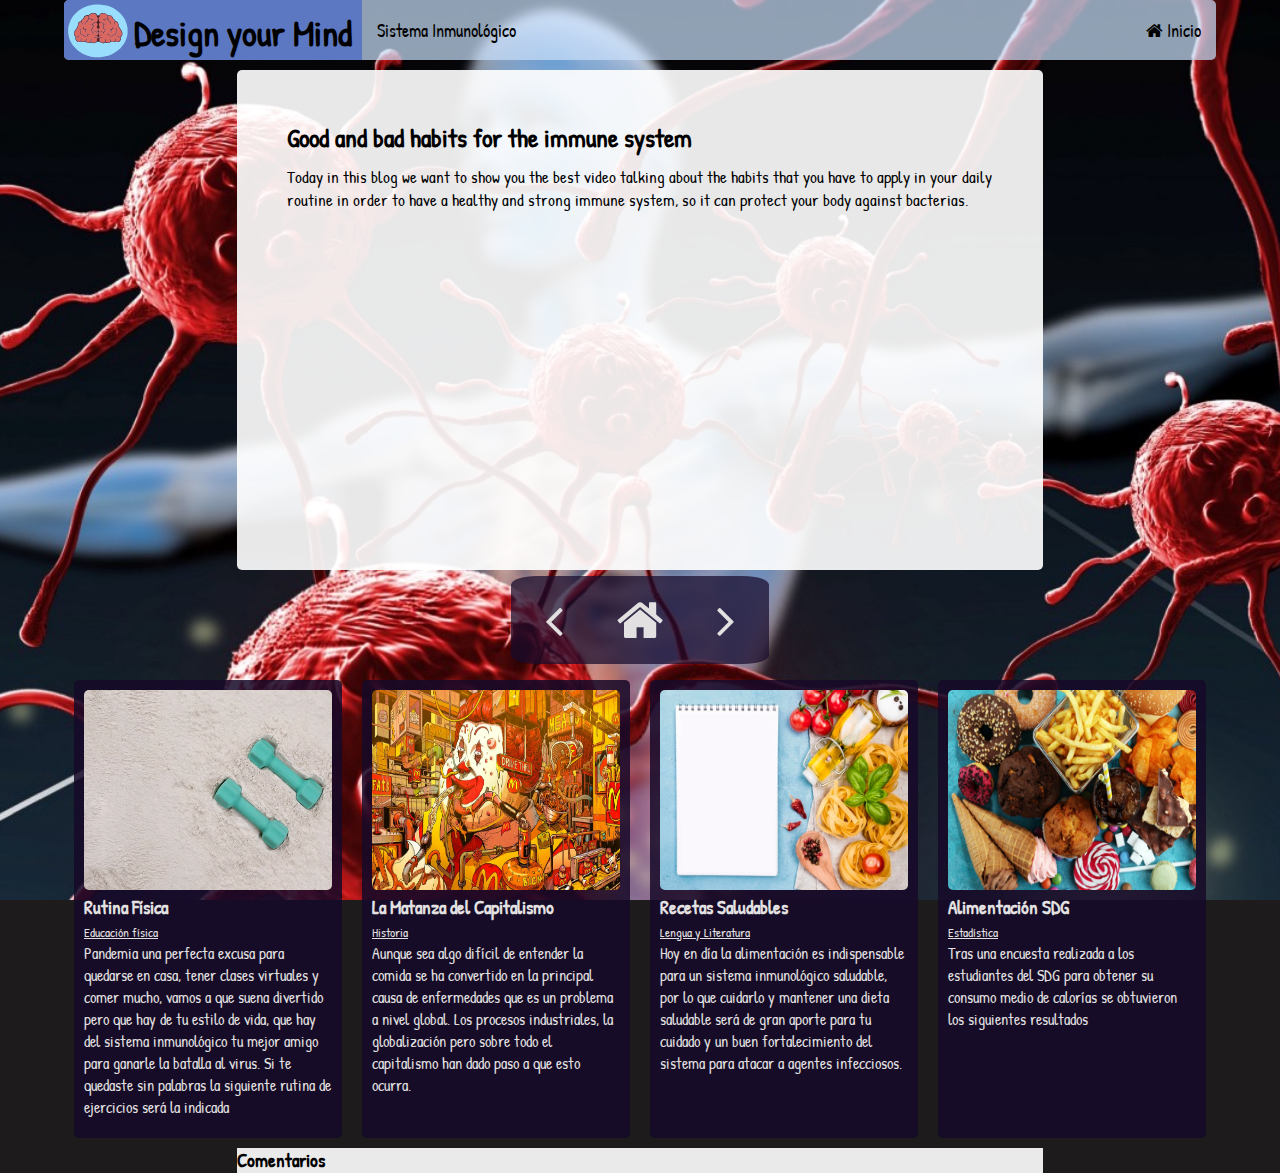
<file: English/ingles.html>
<!DOCTYPE html>
<html lang="en">
<head>
    <meta charset="UTF-8">
    <title>Design your mind - Good and bad habits for the inmune system</title>
    <link rel="shortcut icon" href="../imagenes/icono.svg" type="image/png">
    <link rel="stylesheet" href="../articles.css">
    <link rel="stylesheet" href="../videos.css">
    <link rel="stylesheet" href="../otherEntradas.css">
    <!--HOME ICON-->
    <link rel="stylesheet" href="https://cdnjs.cloudflare.com/ajax/libs/font-awesome/4.7.0/css/font-awesome.min.css">
    <!--FONT STYLE-->
    <link href="https://fonts.googleapis.com/css2?family=Patrick+Hand&display=swap" rel="stylesheet">
</head>
<body>
    <div class="menu-btn">
        <i class="fa fa-bars"></i>

    </div>
    <div class="container">
        <nav class="menu-main">
            <div class="icon-title">
                <img src="../imagenes/icono.svg" alt="icon-page" class="menu-icon"/>  
                <h1 class="title">Design your Mind</h1>
            </div>
            <ul class="topic-menu">
                <li><a class="menuboton" href="../secciones.html">Sistema Inmunológico</a></li>
            </ul>     
            <ul class="right-menu">
                <li>
                    <a class="menuboton" href="../index.html"><i class="fa fa-home"></i> Inicio</a>
                </li>
            </ul>          
         </nav>

         <div class="info-container">
             <h2>Good and bad habits for the immune system</h2>
             <p>Today in this blog we want to show you the best video talking about the habits that you have to apply in your daily routine in order to have a healthy and strong immune system, so it can protect your body against bacterias.</p>
             <iframe  src="https://www.youtube.com/embed/f-b7f258xmY" title="YouTube video player" frameborder="0" allow="accelerometer; autoplay; clipboard-write; encrypted-media; gyroscope; picture-in-picture" allowfullscreen></iframe>

         </div>
         <div class="move-container">
            <nav>
                <ul>
                    <li>
                        <a href="../educa/educa.html" class="menuboton"><i class="fa fa-angle-left"></i></a>
                    </li>
                    <li>
                       <a href="../secciones.html"><i class="fa fa-home"></i></a>
                   </li>
                    <li>
                        <a href="../Historia/historia.html" class="menuboton"><i class="fa fa-angle-right"></i></a>
                   </li>
                </ul>
            </nav>
        </div>
        <div class="articles">
            <div class="intro">
                <a href="../educa/educa.html">
                    <img src="../imagenes/entrada-educa.webp" alt="img-educa">
                    <h3>Rutina Física</h3>
                    <small>Educación física</small>
                    <p>Pandemia una perfecta excusa para quedarse en casa, tener clases virtuales y comer mucho, vamos a que suena divertido pero que hay de tu estilo de vida, que hay del sistema inmunológico tu mejor amigo para ganarle la batalla al virus. Si te quedaste sin palabras la siguiente rutina de ejercicios será la indicada</p>
                    
                </a>
            </div>
            <div class="intro">
                <a href="../Historia/historia.html">
                    <img src="../imagenes/entrada-historia.jpg" alt="img-entrada-4">
                    <h3>La Matanza del Capitalismo</h3>
                    <small>Historia</small>
                    <p>Aunque sea algo difícil de entender la comida se ha convertido en la principal causa de enfermedades que es un problema a nivel global. Los procesos industriales, la globalización pero sobre todo el capitalismo han dado paso a que esto ocurra.</p>
                    
                </a>
            </div>

            <div class="intro">
                <a href="../lengua/lengua.html">
                    <img src="../imagenes/entrada-lengua.png" alt="img-entrada-5">
                    <h3>Recetas Saludables</h3>
                    <small>Lengua y Literatura</small>
                    <p>Hoy en día la alimentación es indispensable para un sistema inmunológico saludable, por lo que cuidarlo y mantener una dieta saludable será de gran aporte para tu cuidado y un buen fortalecimiento del sistema para atacar a agentes infecciosos.</p>
                    
                </a>
            </div>

            <div class="intro">
                <a href="../estadistica/estadistica.html">
                    <img src="../imagenes/entrada-estadística.jpg" alt="img-entrada-6">
                    <h3>Alimentación SDG</h3>
                    <small>Estadística</small>
                    <p>Tras una encuesta realizada a los estudiantes del SDG para obtener su consumo medio de calorías se obtuvieron los siguientes resultados</p>
                    
                </a>
            </div>
        </div>
        <div class="coments-section">
            <h3>Comentarios</h3>
            <div id="fb-root"></div>
            <script async defer crossorigin="anonymous" src="https://connect.facebook.net/es_LA/sdk.js#xfbml=1&version=v12.0" nonce="6teOWsU0"></script>

            <div class="fb-comments" data-href="https://designurmind.github.io/Sistema-Inmunologico/English/ingles.html" data-width="100%" data-numposts="3"></div>


        </div>
            
    </div>
    <script src="../main.js"></script>

</body>
</html>
</file>
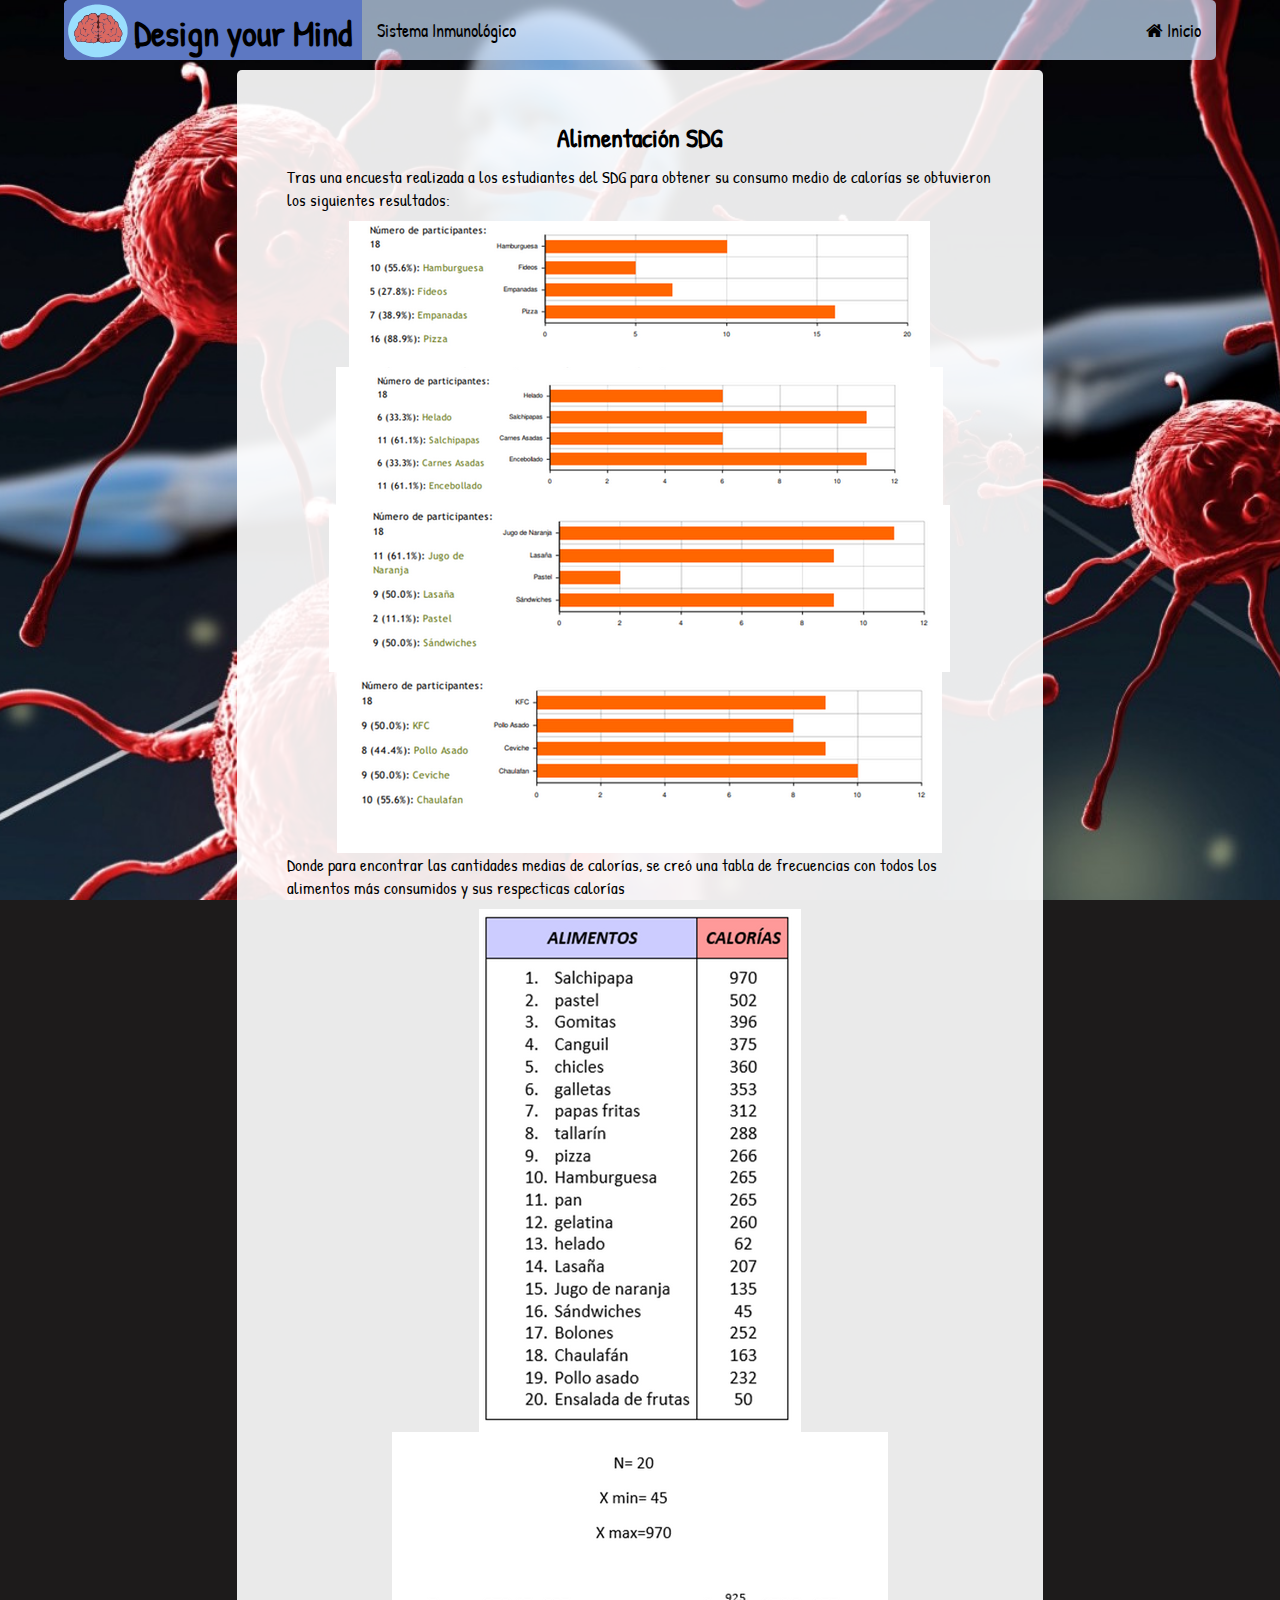
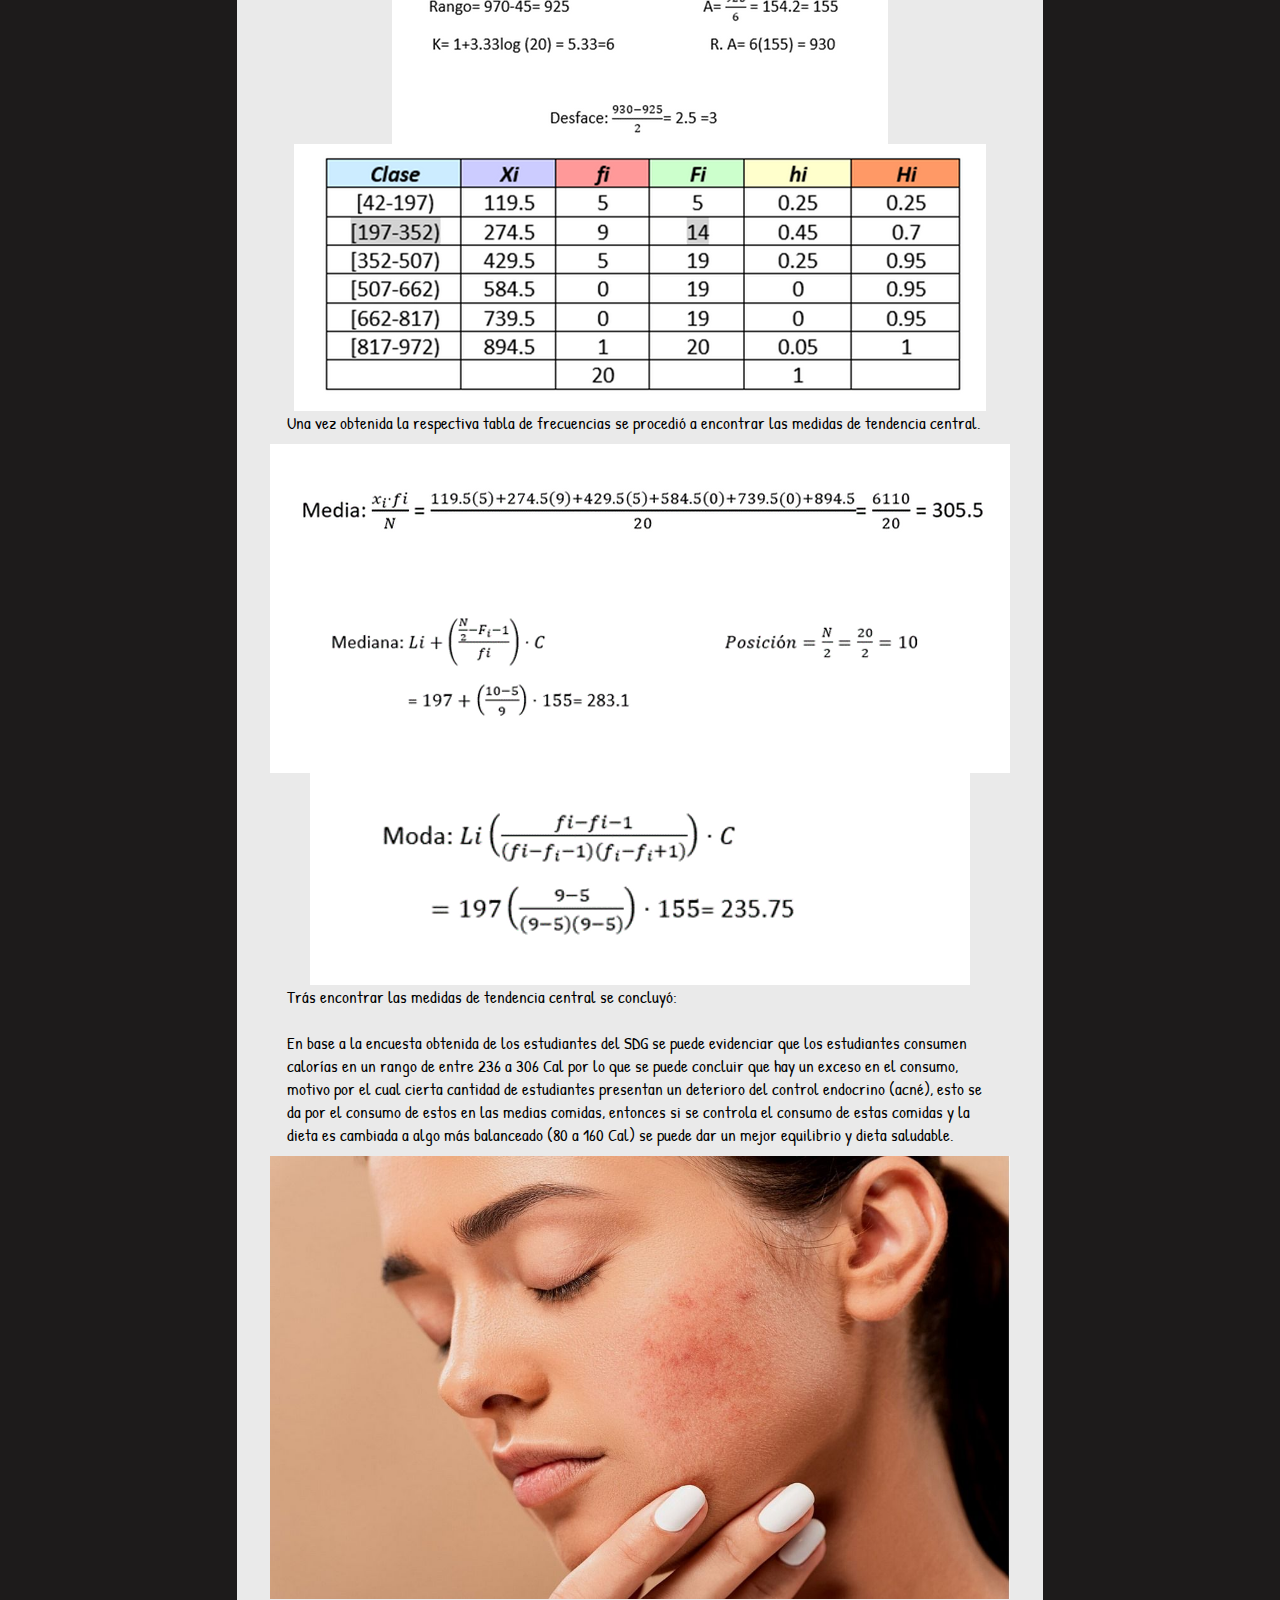
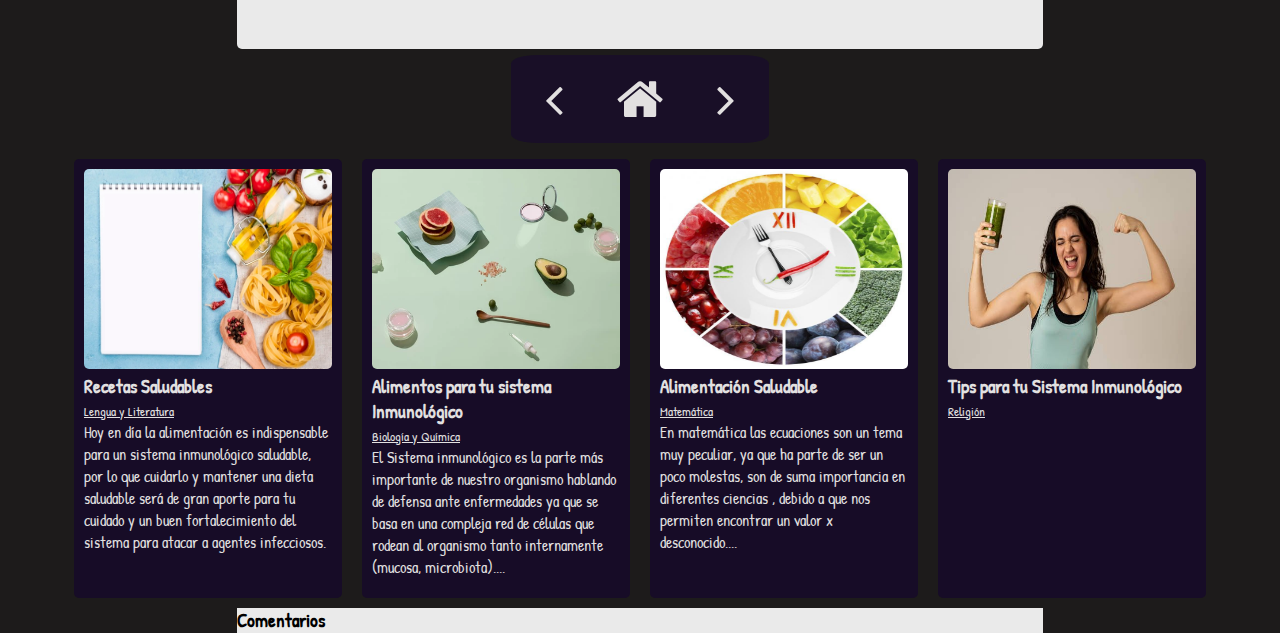
<file: estadistica/estadistica.html>
<!DOCTYPE html>
<html lang="en">
<head>
    <meta charset="UTF-8">
    <title>Design your mind - Alimentación SDG</title>
    <link rel="shortcut icon" href="../imagenes/icono.svg" type="image/png">
    <link rel="stylesheet" href="../articles.css">
    <link rel="stylesheet" href="estadistica.css">
    <link rel="stylesheet" href="../otherEntradas.css">
    <!--HOME ICON-->
    <link rel="stylesheet" href="https://cdnjs.cloudflare.com/ajax/libs/font-awesome/4.7.0/css/font-awesome.min.css">
    <!--FONT STYLE-->
    <link href="https://fonts.googleapis.com/css2?family=Patrick+Hand&display=swap" rel="stylesheet">
</head>
<body>
    <div class="menu-btn">
        <i class="fa fa-bars"></i>

    </div>
    <div class="container">

        <nav class="menu-main">
            <div class="icon-title">
                <img src="../imagenes/icono.svg" alt="icon-page" class="menu-icon"/>  
                <h1 class="title">Design your Mind</h1>
            </div>
            <ul class="topic-menu">
                <li><a class="menuboton" href="../secciones.html">Sistema Inmunológico</a></li>
            </ul>     
            <ul class="right-menu">
                <li>
                    <a class="menuboton" href="../index.html"><i class="fa fa-home"></i> Inicio</a>
                </li>
            </ul>          
         </nav>

         <div class="info-container">
             <h2>Alimentación SDG</h2>
             <p>Tras una encuesta realizada a los estudiantes del SDG para obtener su consumo medio de calorías se obtuvieron los siguientes resultados: </p>
             <img src="../imagenes/estadistica1.webp" alt="resultados-encuesta-1" class="encuesta">
             <img src="../imagenes/estadistica2.webp" alt="resultados-encuesta-2" class="encuesta">
             <img src="../imagenes/estadistica3.webp" alt="resultados-encuesta-3" class="encuesta">
             <img src="../imagenes/estadistica4.webp" alt="resultados-encuesta-4" class="encuesta">

             <p>
                 Donde para encontrar las cantidades medias de calorías, se creó una tabla de frecuencias con todos los alimentos más consumidos y sus respecticas calorías 
             </p>

             <img src="../imagenes/estadistica5.webp" alt="tabla-1">
             <img src="../imagenes/estadistica6.webp" alt="tabla-2">
             <img src="../imagenes/estadistica7.webp" alt="tabla-3">

             <p>
                 Una vez obtenida la respectiva tabla de frecuencias se procedió a encontrar las medidas de tendencia central.
             </p>

             <img src="../imagenes/estadistica8.webp" alt="mtc1">
             <img src="../imagenes/estadistica9.webp" alt="mtc2">
             <img src="../imagenes/estadistica10.webp" alt="mtc3">

             <p>
                 Trás encontrar las medidas de tendencia central se concluyó: <br> <br>
                 En base a la encuesta obtenida de los estudiantes del SDG se puede evidenciar que los estudiantes consumen calorías en un rango de entre 236 a 306 Cal por lo que se puede concluir que hay un exceso en el consumo, motivo por el cual cierta cantidad de estudiantes presentan un deterioro del control endocrino (acné), esto se da por el consumo de estos en las medias comidas, entonces si se controla el consumo de estas comidas y la dieta es cambiada a algo más balanceado (80 a 160 Cal) se puede dar un mejor equilibrio y dieta saludable.
             </p>
             <img src="../imagenes/estadistica11.jpg" alt="acné">
             

         </div>
         <div class="move-container">
            <nav>
                <ul>
                    <li>
                        <a href="../lengua/lengua.html" class="menuboton"><i class="fa fa-angle-left"></i></a>
                    </li>
                    <li>
                       <a href="../secciones.html"><i class="fa fa-home"></i></a>
                   </li>
                    <li>
                        <a href="../bioqui/bioqui.html" class="menuboton"><i class="fa fa-angle-right"></i></a>
                   </li>
                </ul>
            </nav>
        </div>
        <div class="articles">
            <div class="intro">
                <a href="../lengua/lengua.html">
                    <img src="../imagenes/entrada-lengua.png" alt="img-entrada-5">
                    <h3>Recetas Saludables</h3>
                    <small>Lengua y Literatura</small>
                    <p>Hoy en día la alimentación es indispensable para un sistema inmunológico saludable, por lo que cuidarlo y mantener una dieta saludable será de gran aporte para tu cuidado y un buen fortalecimiento del sistema para atacar a agentes infecciosos.</p>
                    
                </a>
            </div>
            <div class="intro">
                <a href="../bioqui/bioqui.html">
                    <img src="../imagenes/entrada-bioqui.webp" alt="img-entrada-7">
                    <h3>Alimentos para tu sistema Inmunológico</h3>
                    <small>Biología y Química</small>
                    <p>El Sistema inmunológico es la parte más importante de nuestro organismo hablando de defensa ante enfermedades ya que se basa en una compleja red de células que rodean al organismo tanto internamente (mucosa, microbiota)....</p>
                    
                </a>
            </div>
            <div class="intro">
                <a href="../Mate/mate.html">
                    <img src="../imagenes/entradamate.jpg" alt="img-entrada-8">
                    <h3>Alimentación Saludable</h3>
                    <small>Matemática</small>
                    <p>En matemática las ecuaciones son un tema muy peculiar, ya que ha parte de ser un poco molestas, son de suma importancia en diferentes ciencias , debido a que nos permiten encontrar un valor x desconocido....</p>
                    
                </a>
            </div>

            <div class="intro">
                <a href="../reli/reli.html">
                    <img src="../imagenes/entrada-reli.jpg" alt="img-entrada-9">
                    <h3>Tips para tu Sistema Inmunológico</h3>
                    <small>Religión</small>
                    <p></p>
                    
                </a>
            </div>


            
        </div>
        <div class="coments-section">
            <h3>Comentarios</h3>
            <div id="fb-root"></div>
            <script async defer crossorigin="anonymous" src="https://connect.facebook.net/es_LA/sdk.js#xfbml=1&version=v12.0" nonce="6teOWsU0"></script>

            <div class="fb-comments" data-href="https://designurmind.github.io/Sistema-Inmunologico/estadistica/estadistica.html" data-width="100%" data-numposts="3"></div>


        </div>


    </div>
    <script src="../main.js"></script>
</body>
</html>
</file>
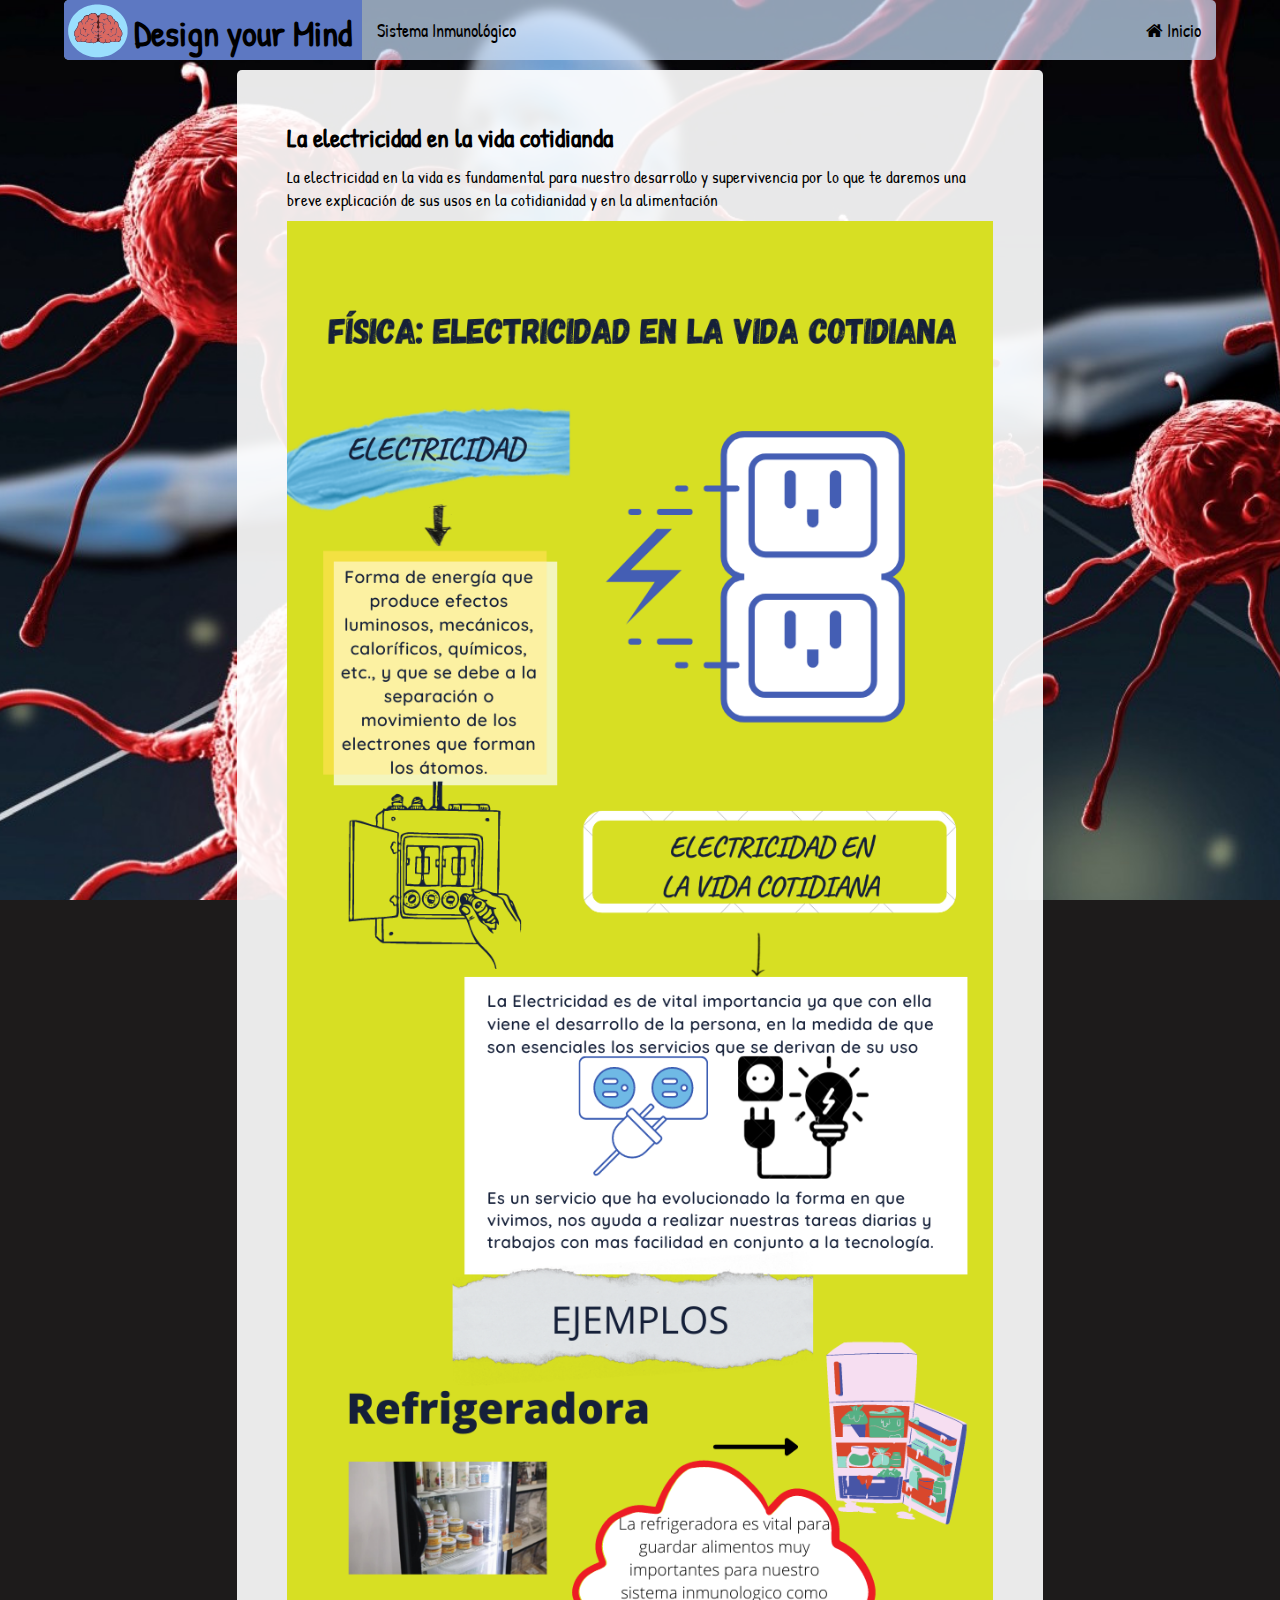
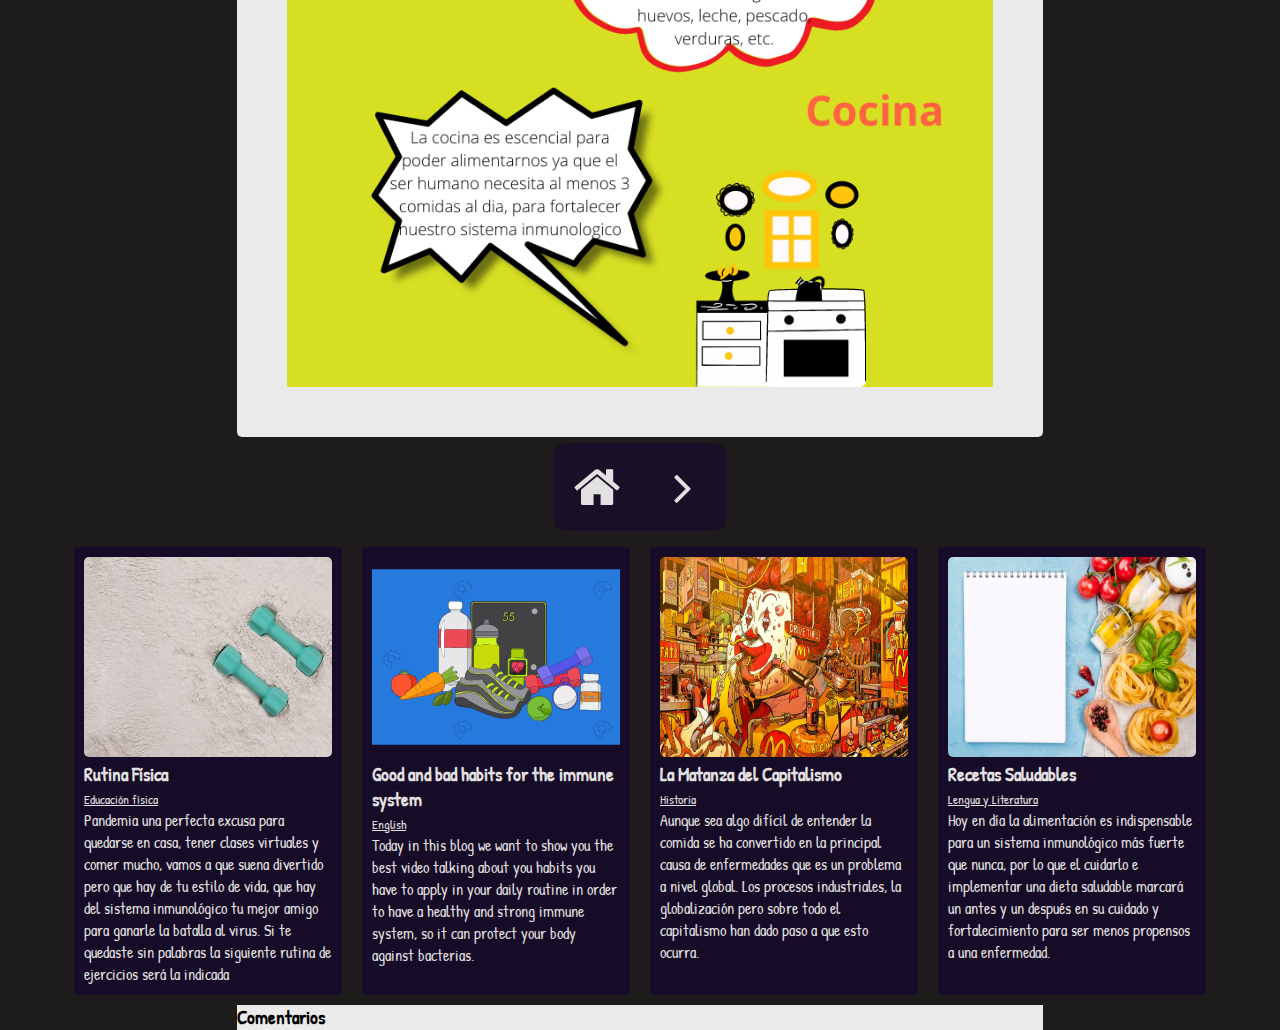
<file: fisica/fisica.html>
<!DOCTYPE html>
<html lang="en">
<head>
    <meta charset="UTF-8">
    <title>Design your mind - La electricidad en la vida cotidianda</title>
    <link rel="shortcut icon" href="../imagenes/icono.svg" type="image/png">
    <link rel="stylesheet" href="../articles.css">
    <link rel="stylesheet" href="../info.css">
    <link rel="stylesheet" href="../otherEntradas.css">
    <!--HOME ICON-->
    <link rel="stylesheet" href="https://cdnjs.cloudflare.com/ajax/libs/font-awesome/4.7.0/css/font-awesome.min.css">
    <!--FONT STYLE-->
    <link href="https://fonts.googleapis.com/css2?family=Patrick+Hand&display=swap" rel="stylesheet">
</head>
<body>
    <div class="menu-btn">
        <i class="fa fa-bars"></i>

    </div>
    <div class="container">
 
        <nav class="menu-main">
            <div class="icon-title">
                <img src="../imagenes/icono.svg" alt="icon-page" class="menu-icon"/>  
                <h1 class="title">Design your Mind</h1>
            </div>
            <ul class="topic-menu">
                <li><a class="menuboton" href="../secciones.html">Sistema Inmunológico</a></li>
            </ul>     
            <ul class="right-menu">
                <li>
                    <a class="menuboton" href="../index.html"><i class="fa fa-home"></i> Inicio</a>
                </li>
            </ul>          
         </nav>
         

         <div class="info-container">
             <h2>La electricidad en la vida cotidianda</h2>
             <p>La electricidad en la vida es fundamental para nuestro desarrollo y supervivencia por lo que te daremos una breve explicación de sus usos en la cotidianidad y en la alimentación</p>
            <img src="../imagenes/fisica infografia.png" alt="infografía-física" class="infografía">
         </div>

         <div class="move-container">
             <nav>
                 <ul>
                     <li>
                        <a href="../secciones.html"><i class="fa fa-home"></i></a>
                    </li>
                     <li>
                         <a href="../educa/educa.html" class="menuboton"><i class="fa fa-angle-right"></i></a>
                    </li>
                 </ul>
             </nav>
         </div>
         <div class="articles">
            <div class="intro">
                <a href="../educa/educa.html">
                    <img src="../imagenes/entrada-educa.webp" alt="img-educa">
                    <h3>Rutina Física</h3>
                    <small>Educación física</small>
                    <p>Pandemia una perfecta excusa para quedarse en casa, tener clases virtuales y comer mucho, vamos a que suena divertido pero que hay de tu estilo de vida, que hay del sistema inmunológico tu mejor amigo para ganarle la batalla al virus. Si te quedaste sin palabras la siguiente rutina de ejercicios será la indicada</p>
                    
                </a>
            </div>

            <div class="intro">
                <a href="../English/ingles.html">
                    <img src="../imagenes/entrada-english.svg" alt="img-ingles">
                    <h3>Good and bad habits for the immune system</h3>
                    <small>English</small>
                    <p>Today in this blog we want to show you the best video talking about you habits you have to apply in your daily routine in order to have a healthy and strong immune system, so it can protect your body against bacterias.</p>
                    
                </a>
            </div>
            <div class="intro">
                <a href="../Historia/historia.html">
                    <img src="../imagenes/entrada-historia.jpg" alt="img-entrada-4">
                    <h3>La Matanza del Capitalismo</h3>
                    <small>Historia</small>
                    <p>Aunque sea algo difícil de entender la comida se ha convertido en la principal causa de enfermedades que es un problema a nivel global. Los procesos industriales, la globalización pero sobre todo el capitalismo han dado paso a que esto ocurra.</p>
                    
                </a>
            </div>

            <div class="intro">
                <a href="../lengua/lengua.html">
                    <img src="../imagenes/entrada-lengua.png" alt="img-entrada-5">
                    <h3>Recetas Saludables</h3>
                    <small>Lengua y Literatura</small>
                    <p>Hoy en día la alimentación es indispensable para un sistema inmunológico más fuerte que nunca, por lo que el cuidarlo e implementar una dieta saludable marcará un antes y un después en su cuidado y fortalecimiento para ser menos propensos a una enfermedad.
</p>
                    
                </a>
            </div>

        </div>
        <div class="coments-section">
            <h3>Comentarios</h3>
            <div id="fb-root"></div>
            <script async defer crossorigin="anonymous" src="https://connect.facebook.net/es_LA/sdk.js#xfbml=1&version=v12.0" nonce="6teOWsU0"></script>

            <div class="fb-comments" data-href="https://designurmind.github.io/Sistema-Inmunologico/fisica/fisica.html" data-width="100%" data-numposts="3"></div>


        </div>


    </div> 
    <script src="../main.js"></script>  
</body>
</html>
</file>
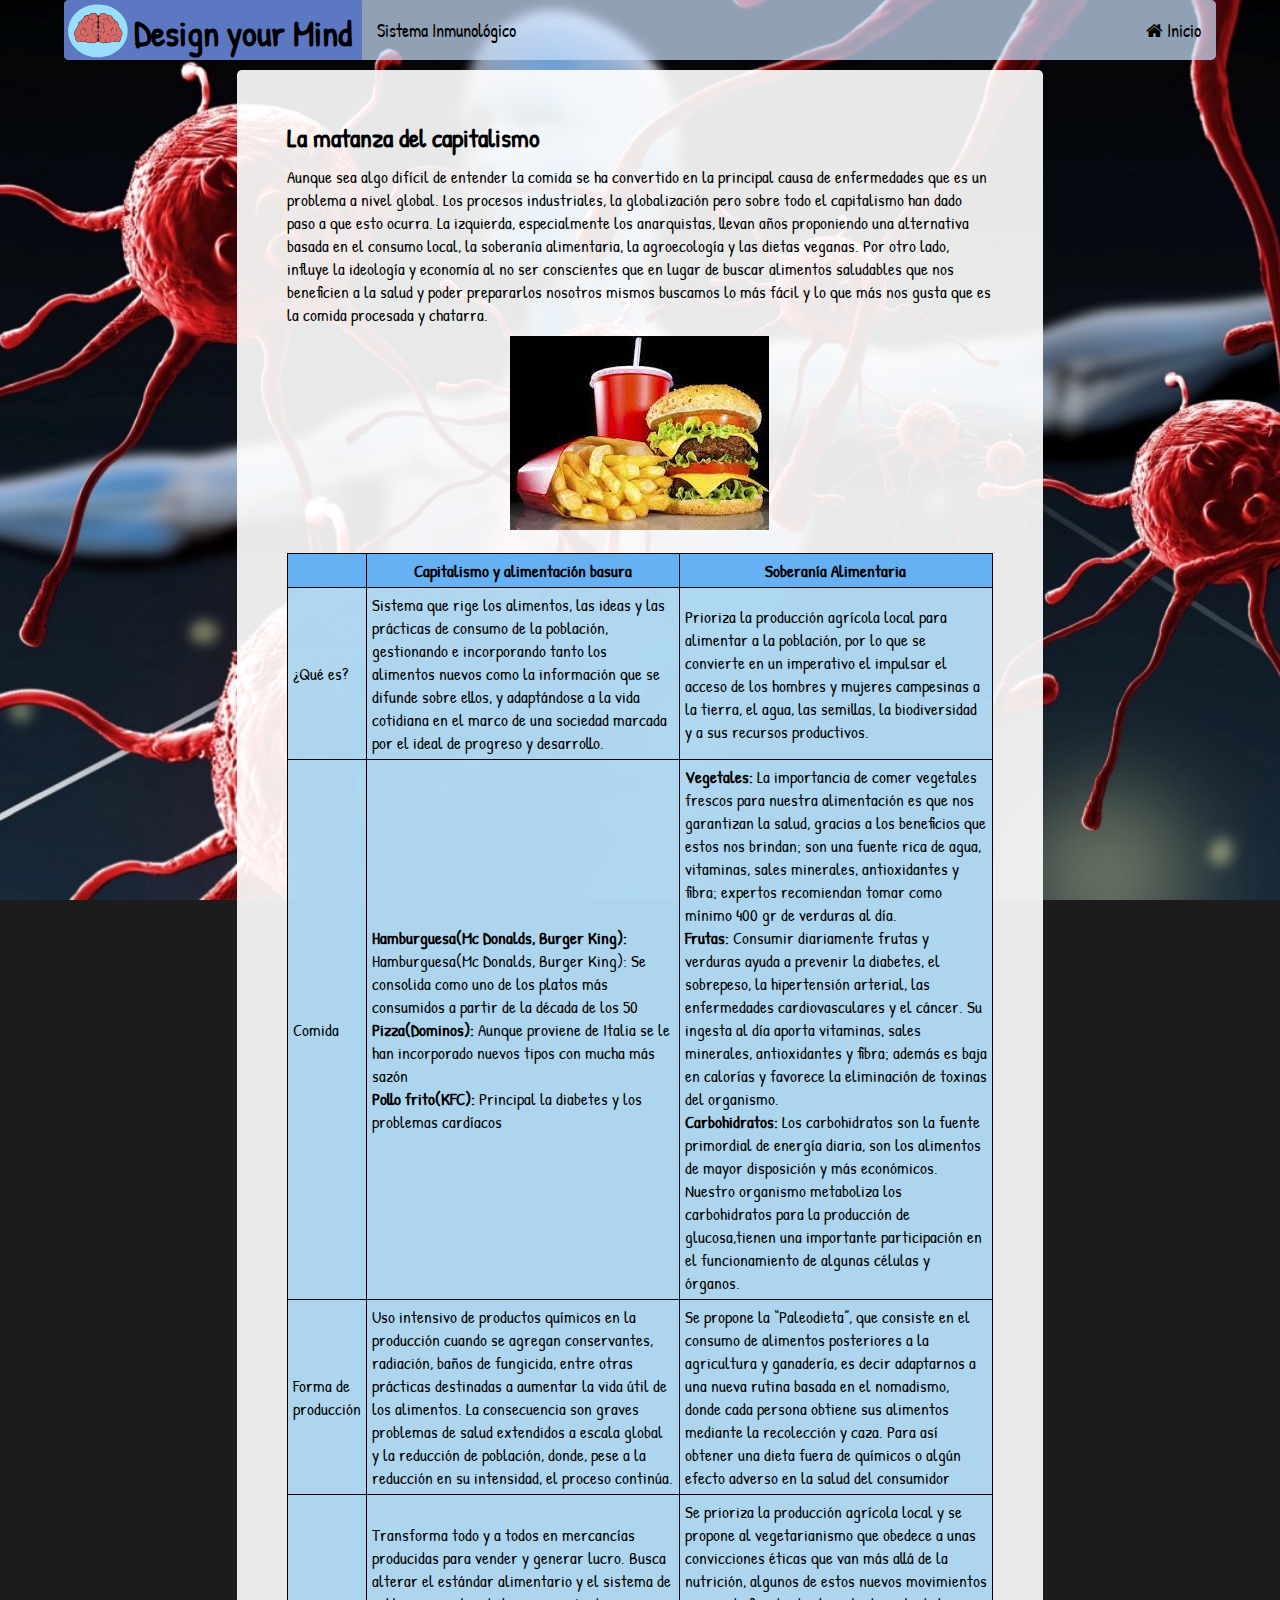
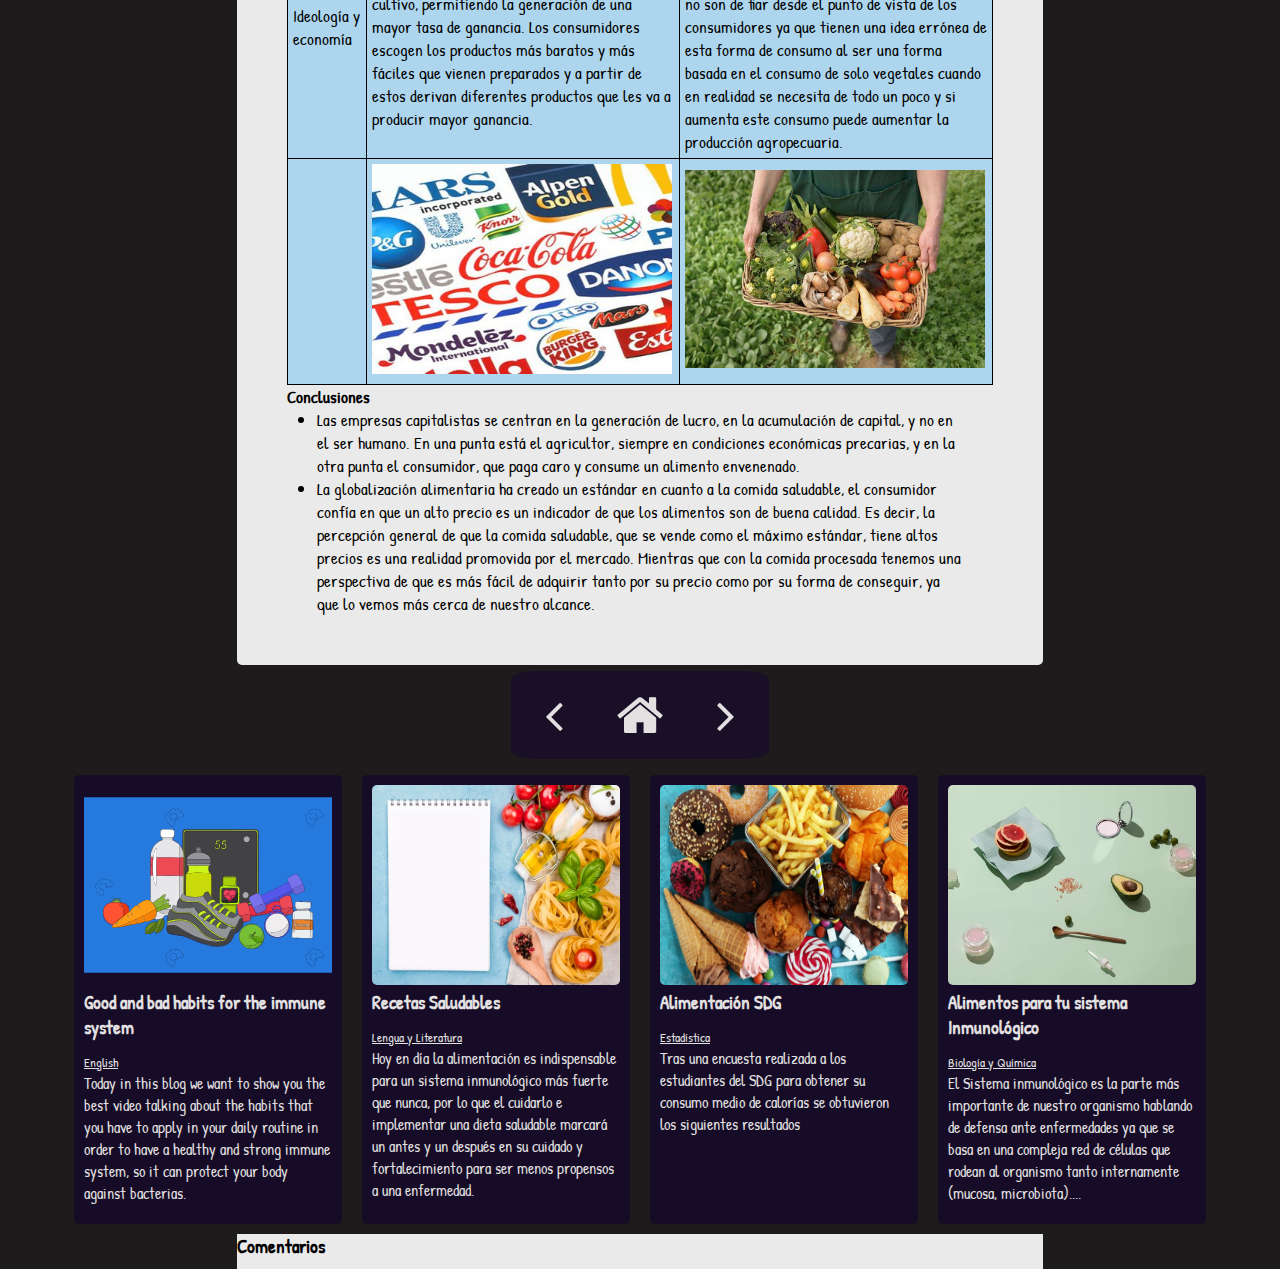
<file: Historia/historia.html>
<!DOCTYPE html>
<html lang="en">
<head>
    <meta charset="UTF-8">
    <title>Design your mind - La matanza del capitalismo</title>
    <link rel="shortcut icon" href="../imagenes/icono.svg" type="image/png">
    <link rel="stylesheet" href="../articles.css">
    <link rel="stylesheet" href="historia.css">
    <link rel="stylesheet" href="../otherEntradas.css">
    <!--HOME ICON-->
    <link rel="stylesheet" href="https://cdnjs.cloudflare.com/ajax/libs/font-awesome/4.7.0/css/font-awesome.min.css">
    <!--FONT STYLE-->
    <link href="https://fonts.googleapis.com/css2?family=Patrick+Hand&display=swap" rel="stylesheet">
</head>
<body>
    <div class="menu-btn">
        <i class="fa fa-bars"></i>

    </div>
    <div class="container">
        <nav class="menu-main">
            <div class="icon-title">
                <img src="../imagenes/icono.svg" alt="icon-page" class="menu-icon"/>  
                <h1 class="title">Design your Mind</h1>
            </div>
            <ul class="topic-menu">
                <li><a class="menuboton" href="../secciones.html">Sistema Inmunológico</a></li>
            </ul>     
            <ul class="right-menu">
                <li>
                    <a class="menuboton" href="../index.html"><i class="fa fa-home"></i> Inicio</a>
                </li>
            </ul>          
         </nav>

         <div class="info-container">
             <h2>La matanza del capitalismo</h2>
             <p>Aunque sea algo difícil de entender la comida se ha convertido en la principal causa de enfermedades que es un problema a nivel global. Los procesos industriales, la globalización pero sobre todo el capitalismo han dado paso a que esto ocurra. La izquierda, especialmente los anarquistas, llevan años proponiendo una alternativa basada en el consumo local, la soberanía alimentaria, la agroecología y las dietas veganas.  Por otro lado, influye la ideología y economía al no ser conscientes que en lugar de buscar alimentos saludables que nos beneficien a la salud y poder prepararlos nosotros mismos buscamos lo más fácil y lo que más nos gusta que es la comida procesada y chatarra.</p>

             <img src="../imagenes/historia1.jpg" class ="especial" alt="Comida Capitalista">
             <br>

             <table>
                 <thead>
                     <tr>
                        <th></th>
                        <th>Capitalismo y alimentación basura</th>
                        <th>Soberanía Alimentaria</th>
                     </tr>
                     
                 </thead>
                 <tr>
                     <td>¿Qué es?</td>
                     <td>Sistema que rige los alimentos, las ideas y las prácticas de consumo de la población, gestionando e incorporando tanto los alimentos nuevos como la información que se difunde sobre ellos, y adaptándose a la vida cotidiana en el marco de una sociedad marcada por el ideal de progreso y desarrollo.</td>
                     <td>Prioriza la producción agrícola local para alimentar a la población, por lo que se convierte en un imperativo el impulsar el acceso de los hombres y mujeres campesinas a la tierra, el agua, las semillas, la biodiversidad y a sus recursos productivos.</td>
                 </tr>

                 <tr>
                     <td>Comida</td>
                     <td> <b>Hamburguesa(Mc Donalds, Burger King):</b> Hamburguesa(Mc Donalds, Burger King): Se consolida como uno de los platos más consumidos a partir de la década de los 50<br>
                        <b>Pizza(Dominos):</b>  Aunque proviene de Italia se le han incorporado nuevos tipos con mucha más sazón  <br> 
                        <b>Pollo frito(KFC):</b>  Principal la diabetes y los problemas cardíacos</td>
                     <td> <b>Vegetales:</b>  La importancia de comer vegetales frescos para nuestra alimentación es que nos garantizan la salud, gracias a los beneficios que estos nos brindan; son una fuente rica de agua, vitaminas, sales minerales, antioxidantes y fibra; expertos recomiendan tomar como mínimo 400 gr de verduras al día. <br>
                        <b>Frutas:</b>  Consumir diariamente frutas y verduras ayuda a prevenir la diabetes, el sobrepeso, la hipertensión arterial, las enfermedades cardiovasculares y el cáncer. Su ingesta al día aporta vitaminas, sales minerales, antioxidantes y fibra; además es baja en calorías y favorece la eliminación de toxinas del organismo. <br>
                        <b>Carbohidratos:</b>  Los carbohidratos son la fuente primordial de energía diaria, son los alimentos de mayor disposición y más económicos. Nuestro organismo metaboliza los carbohidratos para la producción de glucosa,tienen una importante participación en el funcionamiento de algunas células y órganos.
                        </td>
                 </tr>
                 <tr>
                     <td>Forma de producción</td>
                     <td>Uso intensivo de productos químicos en la producción cuando se agregan conservantes, radiación, baños de fungicida, entre otras prácticas destinadas a aumentar la vida útil de los alimentos. La consecuencia son graves problemas de salud extendidos a escala global y la reducción de población, donde, pese a la reducción en su intensidad, el proceso continúa. 
                    </td>
                    <td>Se propone la “Paleodieta”, que consiste en el consumo de alimentos posteriores a la agricultura y ganadería, es decir adaptarnos a una nueva rutina basada en el nomadismo, donde cada persona obtiene sus alimentos mediante la  recolección y caza. Para así obtener una dieta fuera de químicos o algún efecto adverso en la salud del consumidor</td>
                 </tr>

                 <tr>
                     <td>Ideología y economía</td>
                     <td>Transforma todo y a todos en mercancías producidas para vender y generar lucro. Busca alterar el estándar alimentario y el sistema de cultivo, permitiendo la generación de una mayor tasa de ganancia. Los consumidores escogen los productos más baratos y más fáciles que vienen preparados y a partir de estos derivan diferentes productos que les va a producir mayor ganancia.</td>
                     <td>Se prioriza la producción agrícola local y se propone al vegetarianismo que obedece a unas convicciones éticas que van más allá de la nutrición, algunos de estos nuevos movimientos no son de fiar desde el punto de vista de los consumidores ya que tienen una idea errónea de esta forma de consumo al ser una forma basada en el consumo de solo vegetales cuando en realidad se necesita de todo un poco y si aumenta este consumo puede aumentar la producción agropecuaria.</td>
                 </tr>

                 <tr>
                     <td></td>
                     <td><img src="../imagenes/historia2.jpg" class="imgs" alt="Marcas capitalistas"></td>
                     <td><img src="../imagenes/historia3.jpg" class="imgs" alt="Soberanía Alimentaria"></td>
                 </tr>
             </table>

             <h4>Conclusiones</h4>

             <ul>
                 <li>Las empresas capitalistas se centran en la generación de lucro, en la acumulación de capital, y no en el ser humano. En una punta está el agricultor, siempre en condiciones económicas precarias, y en la otra punta el consumidor, que paga caro y consume un alimento envenenado.</li>
                 <li>La globalización alimentaria ha creado un estándar en cuanto a la comida saludable, el consumidor confía en que un alto precio es un indicador de que los alimentos son de buena calidad. Es decir, la percepción general de que la comida saludable, que se vende como el máximo estándar, tiene altos precios es una realidad promovida por el mercado. Mientras que con la comida procesada tenemos una perspectiva de que es más fácil de adquirir tanto por su precio como por su forma de conseguir, ya que lo vemos más cerca de nuestro alcance.</li>
             </ul>

         </div>
         <div class="move-container">
            <nav>
                <ul>
                    <li>
                        <a href="../English/ingles.html" class="menuboton"><i class="fa fa-angle-left"></i></a>
                    </li>
                    <li>
                       <a href="../secciones.html"><i class="fa fa-home"></i></a>
                   </li>
                    <li>
                        <a href="../lengua/lengua.html" class="menuboton"><i class="fa fa-angle-right"></i></a>
                   </li>
                </ul>
            </nav>
        </div>
        <div class="articles">
            <div class="intro">
                <a href="../English/ingles.html">
                    <img src="../imagenes/entrada-english.svg" alt="img-ingles">
                    <h3>Good and bad habits for the immune system</h3>
                    <small>English</small>
                    <p>Today in this blog we want to show you the best video talking about the habits that you have to apply in your daily routine in order to have a healthy and strong immune system, so it can protect your body against bacterias.</p>
                    
                </a>
            </div>
            <div class="intro">
                <a href="../lengua/lengua.html">
                    <img src="../imagenes/entrada-lengua.png" alt="img-entrada-5">
                    <h3>Recetas Saludables</h3>
                    <small>Lengua y Literatura</small>
                    <p>Hoy en día la alimentación es indispensable para un sistema inmunológico más fuerte que nunca, por lo que el cuidarlo e implementar una dieta saludable marcará un antes y un después en su cuidado y fortalecimiento para ser menos propensos a una enfermedad.
</p>
                    
                </a>
            </div>

            <div class="intro">
                <a href="../estadistica/estadistica.html">
                    <img src="../imagenes/entrada-estadística.jpg" alt="img-entrada-6">
                    <h3>Alimentación SDG</h3>
                    <small>Estadística</small>
                    <p>Tras una encuesta realizada a los estudiantes del SDG para obtener su consumo medio de calorías se obtuvieron los siguientes resultados</p>
                    
                </a>
            </div>

            <div class="intro">
                <a href="../bioqui/bioqui.html">
                    <img src="../imagenes/entrada-bioqui.webp" alt="img-entrada-7">
                    <h3>Alimentos para tu sistema Inmunológico</h3>
                    <small>Biología y Química</small>
                    <p>El Sistema inmunológico es la parte más importante de nuestro organismo hablando de defensa ante enfermedades ya que se basa en una compleja red de células que rodean al organismo tanto internamente (mucosa, microbiota)....</p>
                    
                </a>
            </div>

        </div>
        <div class="coments-section">
            <h3>Comentarios</h3>
            <div id="fb-root"></div>
            <script async defer crossorigin="anonymous" src="https://connect.facebook.net/es_LA/sdk.js#xfbml=1&version=v12.0" nonce="6teOWsU0"></script>

            <div class="fb-comments" data-href="https://designurmind.github.io/Sistema-Inmunologico/Historia/historia.html" data-width="100%" data-numposts="3"></div>


        </div>
         


    </div>  
    <script src="../main.js"></script>
</body>
</html>
</file>
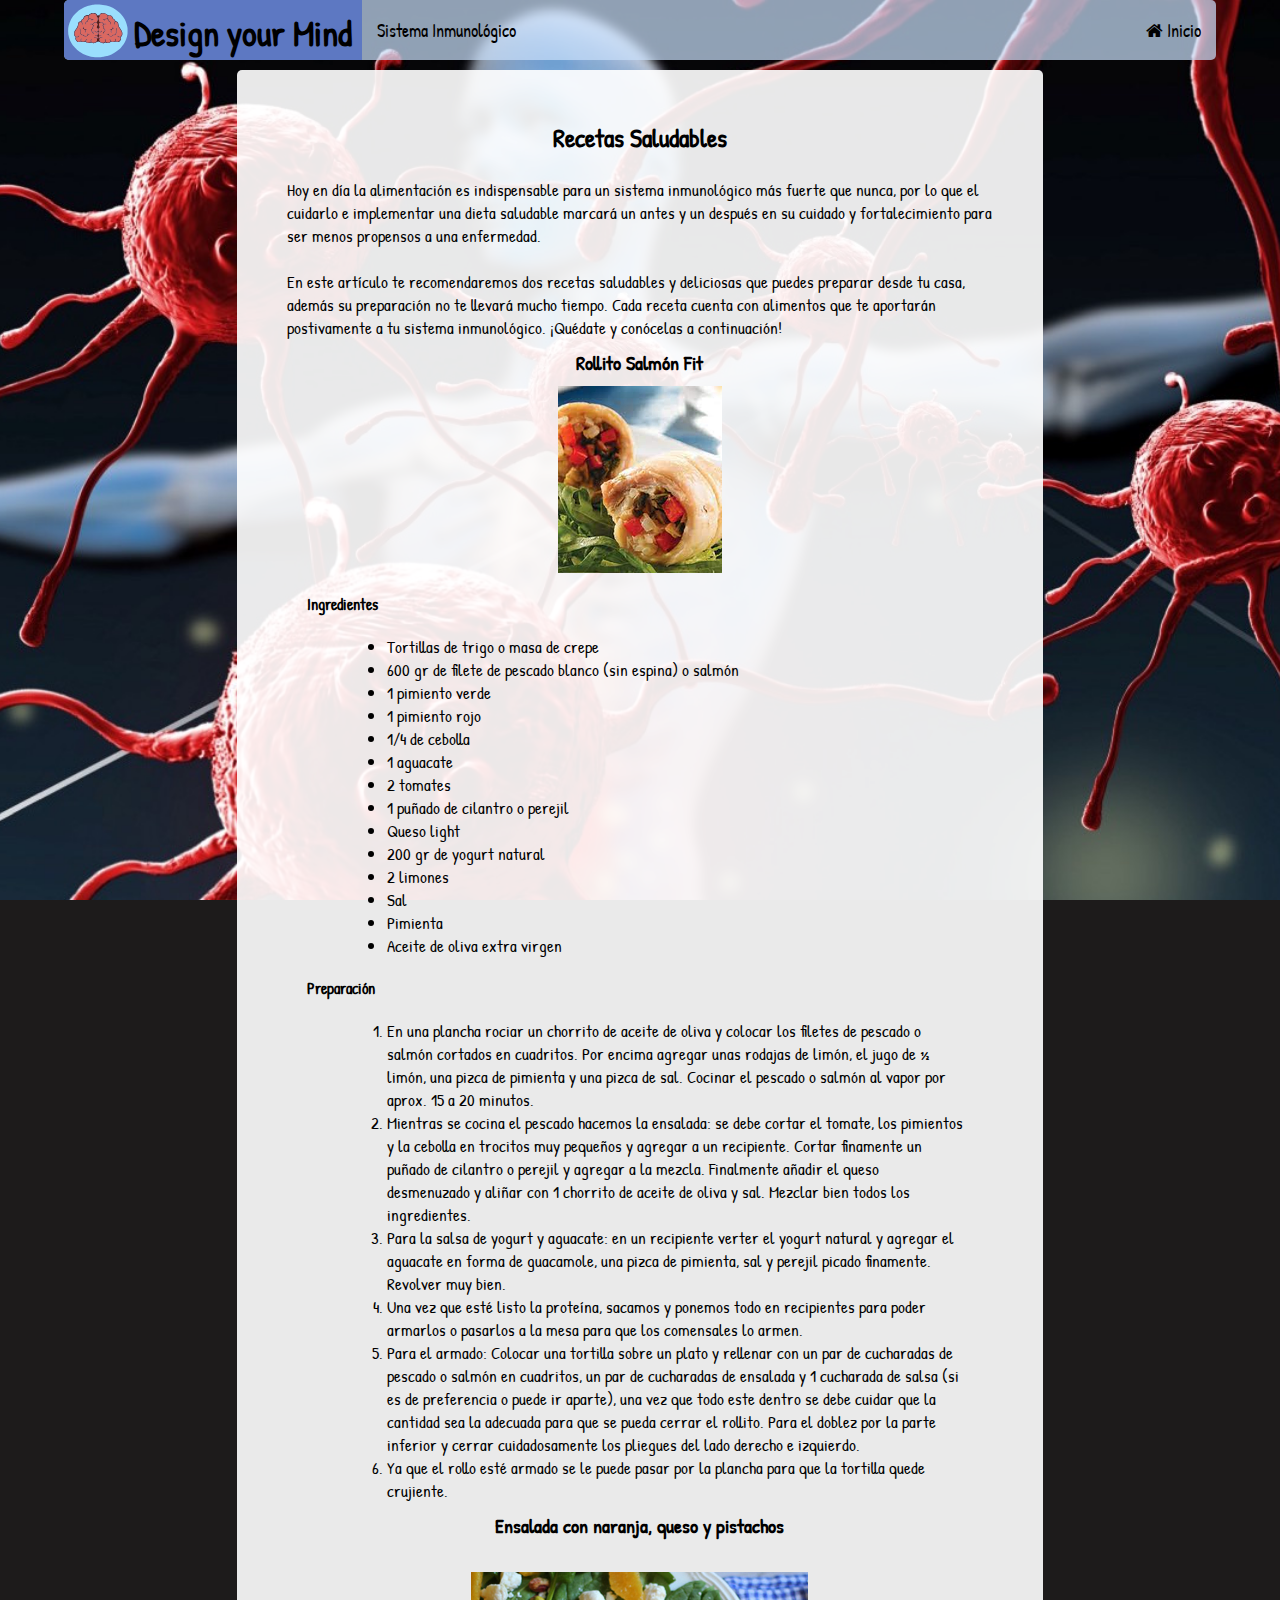
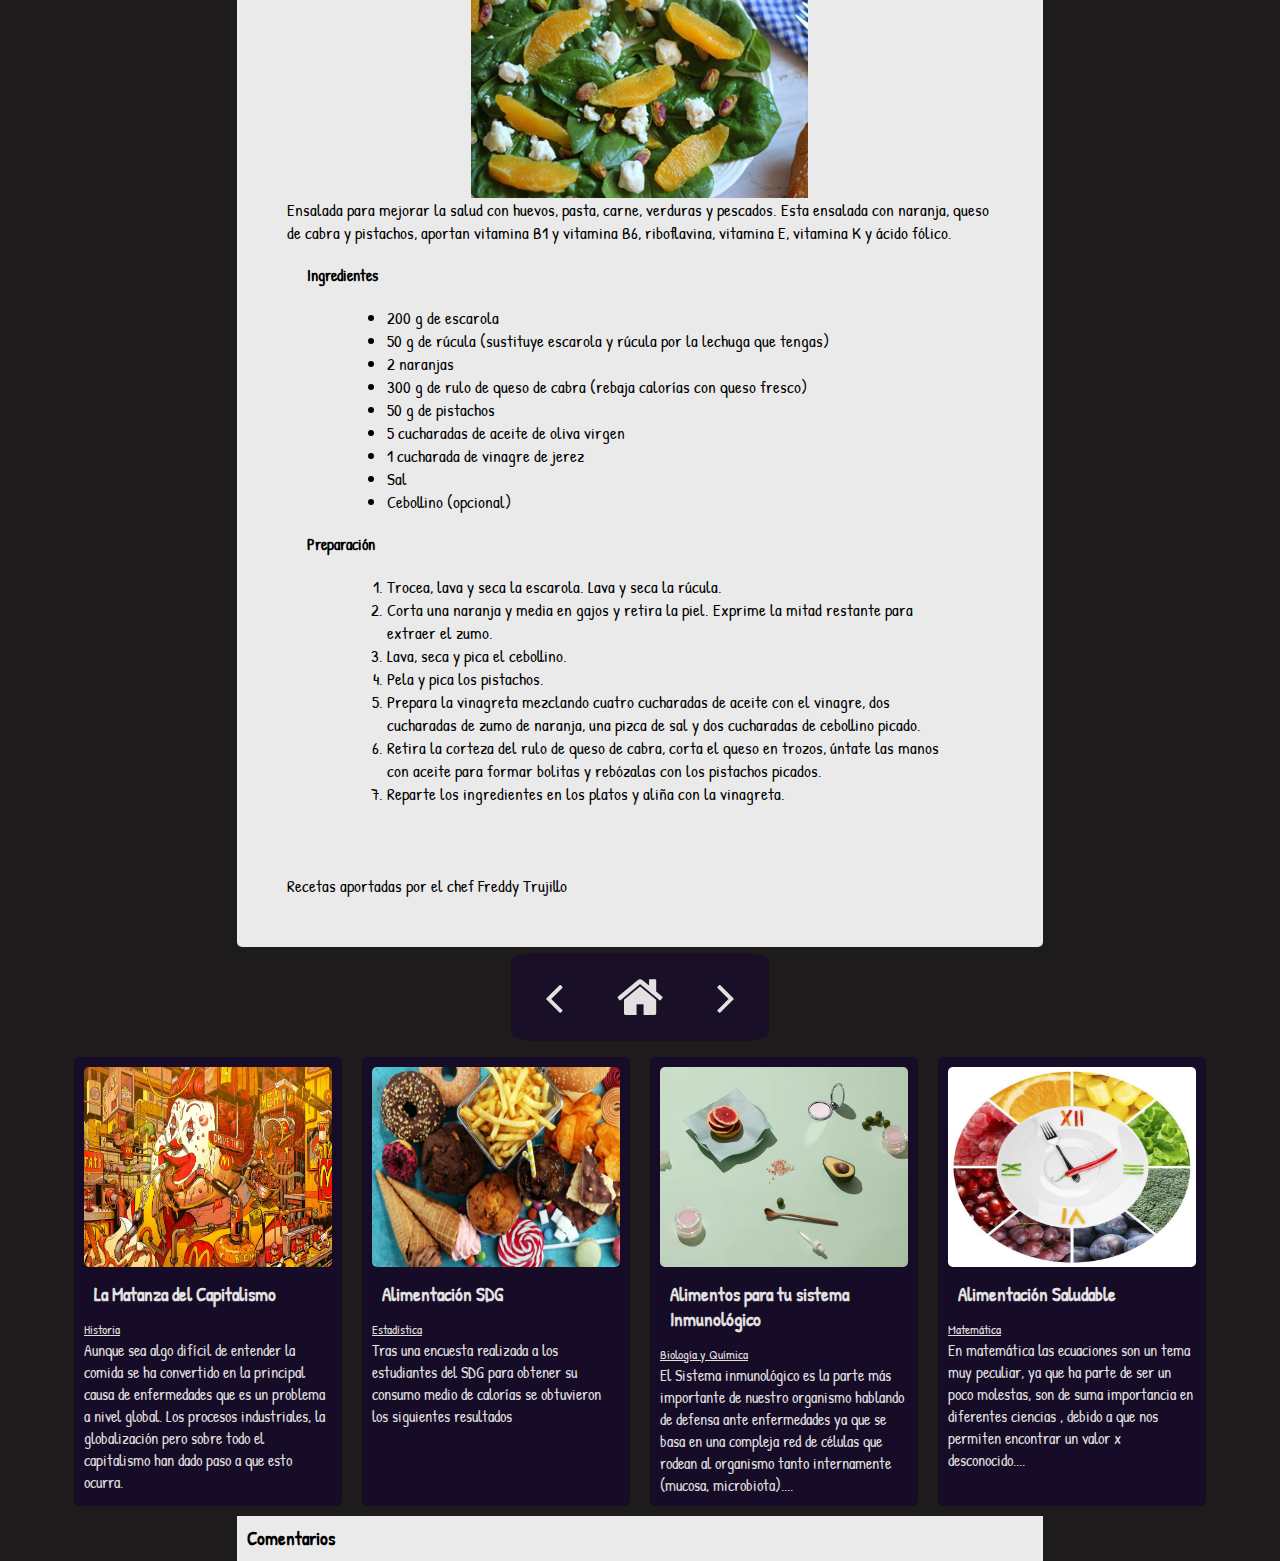
<file: lengua/lengua.html>
<!DOCTYPE html>
<html lang="en">
<head>
    <meta charset="UTF-8">
    <title>Design your mind - Recetas Saludables</title>
    <link rel="shortcut icon" href="../imagenes/icono.svg" type="image/png">
    <link rel="stylesheet" href="../articles.css">
    <link rel="stylesheet" href="lengua.css">
    <link rel="stylesheet" href="../otherEntradas.css">
    <!--HOME ICON-->
    <link rel="stylesheet" href="https://cdnjs.cloudflare.com/ajax/libs/font-awesome/4.7.0/css/font-awesome.min.css">
    <!--FONT STYLE-->
    <link href="https://fonts.googleapis.com/css2?family=Patrick+Hand&display=swap" rel="stylesheet">
</head>
<body>
    <div class="menu-btn">
        <i class="fa fa-bars"></i>

    </div>
    <div class="container">
        <nav class="menu-main">
            <div class="icon-title">
                <img src="../imagenes/icono.svg" alt="icon-page" class="menu-icon"/>  
                <h1 class="title">Design your Mind</h1>
            </div>
            <ul class="topic-menu">
                <li><a class="menuboton" href="../secciones.html">Sistema Inmunológico</a></li>
            </ul>     
            <ul class="right-menu">
                <li>
                    <a class="menuboton" href="../index.html"><i class="fa fa-home"></i> Inicio</a>
                </li>
            </ul>          
         </nav>

         <div class="info-container">
             <h2>Recetas Saludables</h2>
             <br>
             <p>
                Hoy en día la alimentación es indispensable para un sistema inmunológico más fuerte que nunca, por lo que el cuidarlo e implementar una dieta saludable marcará un antes y un después en su cuidado y fortalecimiento para ser menos propensos a una enfermedad. <br> <br>

                En este artículo te recomendaremos dos recetas saludables y deliciosas que puedes preparar desde tu casa, además su preparación no te llevará mucho tiempo. Cada receta cuenta con alimentos que te aportarán postivamente a tu sistema inmunológico. ¡Quédate y conócelas a continuación!
             </p>
             <h3>Rollito Salmón Fit</h3>
             <img src="../imagenes/receta1.webp" alt="Rollito Salmón Fit">
             <h4>Ingredientes</h4>
             <ul>
                 <li>Tortillas de trigo o masa de crepe</li>
                 <li>600 gr de filete de pescado blanco (sin espina) o salmón</li>
                 <li>1 pimiento verde</li>
                 <li>1 pimiento rojo</li>
                 <li>1/4 de cebolla</li>
                 <li>1 aguacate</li>
                 <li>2 tomates</li>
                 <li>1 puñado de cilantro o perejil</li>
                 <li>Queso light</li>
                 <li>200 gr de yogurt natural</li>
                 <li>2 limones</li>
                 <li>Sal</li>
                 <li>Pimienta</li>
                 <li>Aceite de oliva extra virgen</li>
             </ul>

             <h4>Preparación</h4>
             <ol>
                 <li>En una plancha rociar un chorrito de aceite de oliva y colocar los filetes de pescado o salmón cortados en cuadritos. Por encima agregar unas rodajas de limón, el jugo de ½ limón, una pizca de pimienta y una pizca de sal. Cocinar el pescado o salmón al vapor por aprox. 15 a 20 minutos.</li>
                 <li>Mientras se cocina el pescado hacemos la ensalada: se debe cortar el tomate, los pimientos y la cebolla  en trocitos muy pequeños y agregar a un recipiente. Cortar finamente un puñado de cilantro o perejil y agregar a la mezcla. Finalmente añadir el queso desmenuzado y aliñar con 1 chorrito de aceite de oliva y sal. Mezclar bien todos los ingredientes.</li>
                 <li>Para la salsa de yogurt y aguacate: en un recipiente verter el yogurt natural y agregar el aguacate en forma de guacamole, una pizca de pimienta, sal y perejil picado finamente. Revolver muy bien.</li>
                 <li>Una vez que esté listo la proteína, sacamos y ponemos todo en recipientes para poder armarlos o pasarlos a la mesa para que los comensales lo armen.</li>
                 <li>Para el armado: Colocar una tortilla sobre un plato y rellenar con un par de cucharadas de pescado o salmón en cuadritos, un par de cucharadas de ensalada  y 1 cucharada de salsa (si es de preferencia o puede ir aparte), una vez que todo este dentro se debe cuidar que la cantidad sea la adecuada para que se pueda cerrar el rollito. Para el doblez por la parte inferior y cerrar cuidadosamente los pliegues del lado derecho e izquierdo.</li>
                 <li>Ya que el rollo esté armado se le puede pasar por la plancha para que la tortilla quede crujiente.</li>
             </ol>

             <h3>Ensalada con naranja, queso y pistachos</h3>
             <br>
             <img src="../imagenes/receta2.webp" alt="Ensalada con naranja, queso y pistachos">
             <p>Ensalada para mejorar la salud con huevos, pasta, carne, verduras y pescados. Esta ensalada con naranja, queso de cabra y pistachos, aportan vitamina B1 y vitamina B6, riboflavina, vitamina E, vitamina K y ácido fólico. </p>
             <h4>Ingredientes</h4>

             <ul>
                 <li>200 g de escarola</li>
                 <li>50 g de rúcula (sustituye escarola y rúcula por la lechuga que tengas)</li>
                 <li>2 naranjas</li>
                 <li>300 g de rulo de queso de cabra (rebaja calorías con queso fresco)</li>
                 <li>50 g de pistachos</li>
                 <li>5 cucharadas de aceite de oliva virgen</li>
                 <li>1 cucharada de vinagre de jerez</li>
                 <li>Sal</li>
                 <li>Cebollino (opcional)</li>
             </ul>

             <h4>Preparación</h4>

             <ol>
                 <li>Trocea, lava y seca la escarola. Lava y seca la rúcula.</li>
                 <li>Corta una naranja y media en gajos y retira la piel. Exprime la mitad restante para extraer el zumo.</li>
                 <li>Lava, seca y pica el cebollino.</li>
                 <li>Pela y pica los pistachos.</li>
                 <li>Prepara la vinagreta mezclando cuatro cucharadas de aceite con el vinagre, dos cucharadas de zumo de naranja, una pizca de sal y dos cucharadas de cebollino picado.</li>
                 <li>Retira la corteza del rulo de queso de cabra, corta el queso en trozos, úntate las manos con aceite para formar bolitas y rebózalas con los pistachos picados.</li>
                 <li>Reparte los ingredientes en los platos y aliña con la vinagreta.</li>
             </ol>
             
             <br> 
             <br> 
             <br>
             
             <p>Recetas aportadas por el chef Freddy Trujillo</p>



         </div>
         <div class="move-container">
            <nav>
                <ul>
                    <li>
                        <a href="../Historia/historia.html" class="menuboton"><i class="fa fa-angle-left"></i></a>
                    </li>
                    <li>
                       <a href="../secciones.html"><i class="fa fa-home"></i></a>
                   </li>
                    <li>
                        <a href="../estadistica/estadistica.html" class="menuboton"><i class="fa fa-angle-right"></i></a>
                   </li>
                </ul>
            </nav>
        </div>
        <div class="articles">
            <div class="intro">
                <a href="../Historia/historia.html">
                    <img src="../imagenes/entrada-historia.jpg" alt="img-entrada-4">
                    <h3>La Matanza del Capitalismo</h3>
                    <small>Historia</small>
                    <p>Aunque sea algo difícil de entender la comida se ha convertido en la principal causa de enfermedades que es un problema a nivel global. Los procesos industriales, la globalización pero sobre todo el capitalismo han dado paso a que esto ocurra.</p>
                    
                </a>
            </div>
            <div class="intro">
                <a href="../estadistica/estadistica.html">
                    <img src="../imagenes/entrada-estadística.jpg" alt="img-entrada-6">
                    <h3>Alimentación SDG</h3>
                    <small>Estadística</small>
                    <p>Tras una encuesta realizada a los estudiantes del SDG para obtener su consumo medio de calorías se obtuvieron los siguientes resultados</p>
                    
                </a>
            </div>

            <div class="intro">
                <a href="../bioqui/bioqui.html">
                    <img src="../imagenes/entrada-bioqui.webp" alt="img-entrada-7">
                    <h3>Alimentos para tu sistema Inmunológico</h3>
                    <small>Biología y Química</small>
                    <p>El Sistema inmunológico es la parte más importante de nuestro organismo hablando de defensa ante enfermedades ya que se basa en una compleja red de células que rodean al organismo tanto internamente (mucosa, microbiota)....</p>
                    
                </a>
            </div>
            <div class="intro">
                <a href="../Mate/mate.html">
                    <img src="../imagenes/entradamate.jpg" alt="img-entrada-8">
                    <h3>Alimentación Saludable</h3>
                    <small>Matemática</small>
                    <p>En matemática las ecuaciones son un tema muy peculiar, ya que ha parte de ser un poco molestas, son de suma importancia en diferentes ciencias , debido a que nos permiten encontrar un valor x desconocido....</p>
                    
                </a>
            </div>

            
        </div>
        <div class="coments-section">
            <h3>Comentarios</h3>
            <div id="fb-root"></div>
            <script async defer crossorigin="anonymous" src="https://connect.facebook.net/es_LA/sdk.js#xfbml=1&version=v12.0" nonce="6teOWsU0"></script>

            <div class="fb-comments" data-href="https://designurmind.github.io/Sistema-Inmunologico/lengua/lengua.html" data-width="100%" data-numposts="3"></div>


        </div>



    </div>  
    <script src="../main.js"></script>
</body>
</html>
</file>
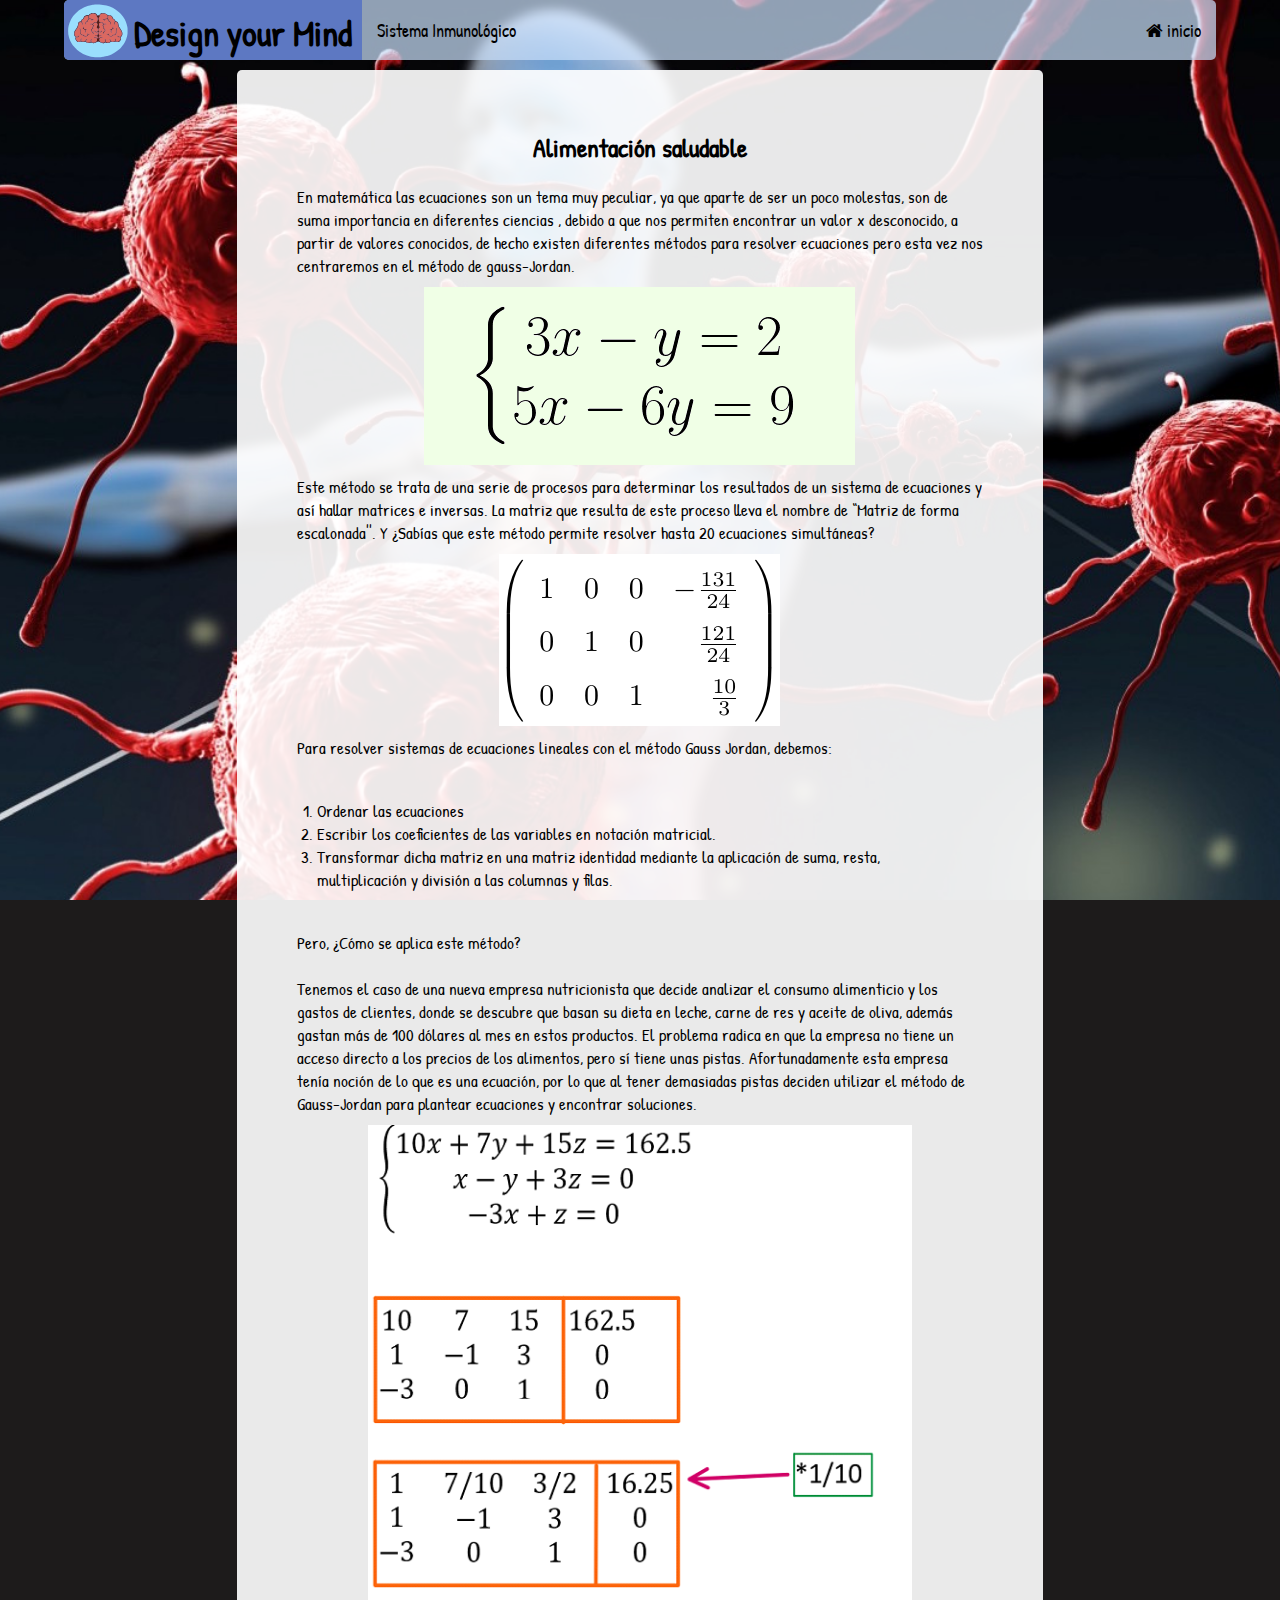
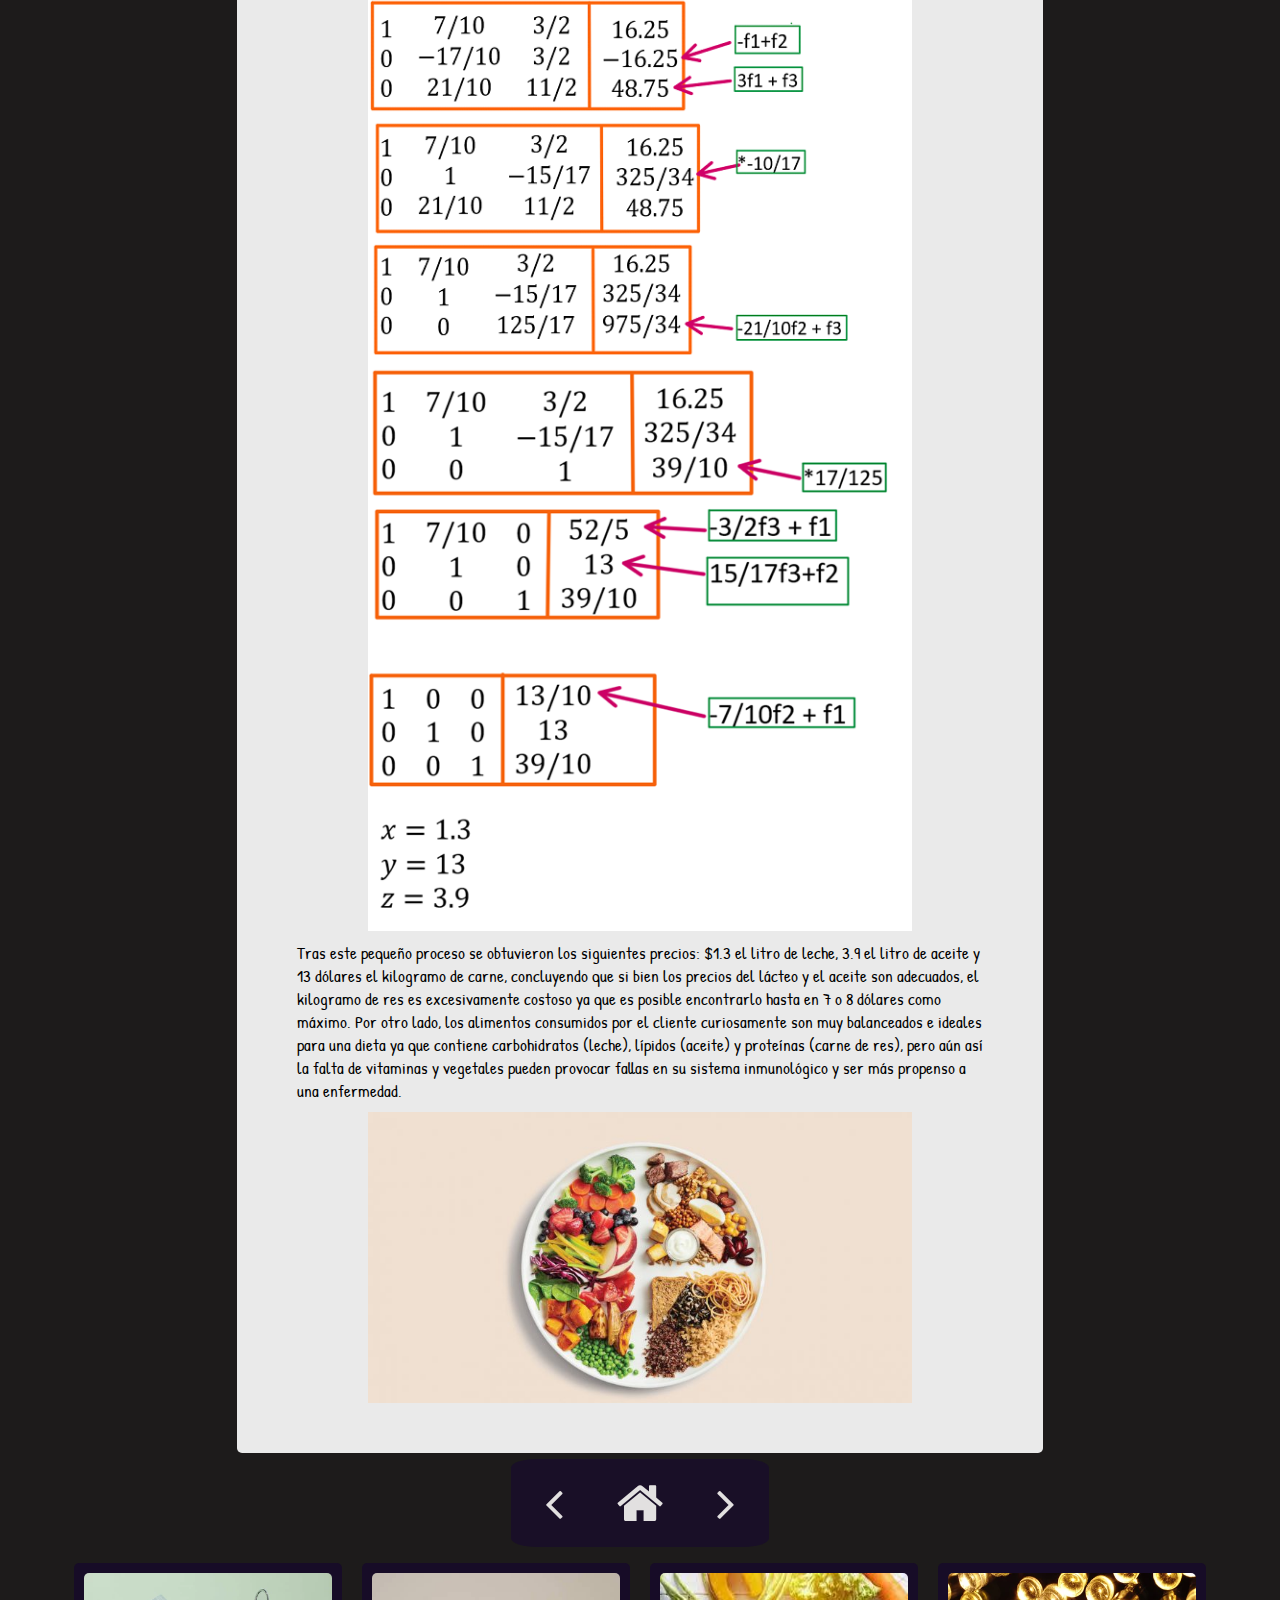
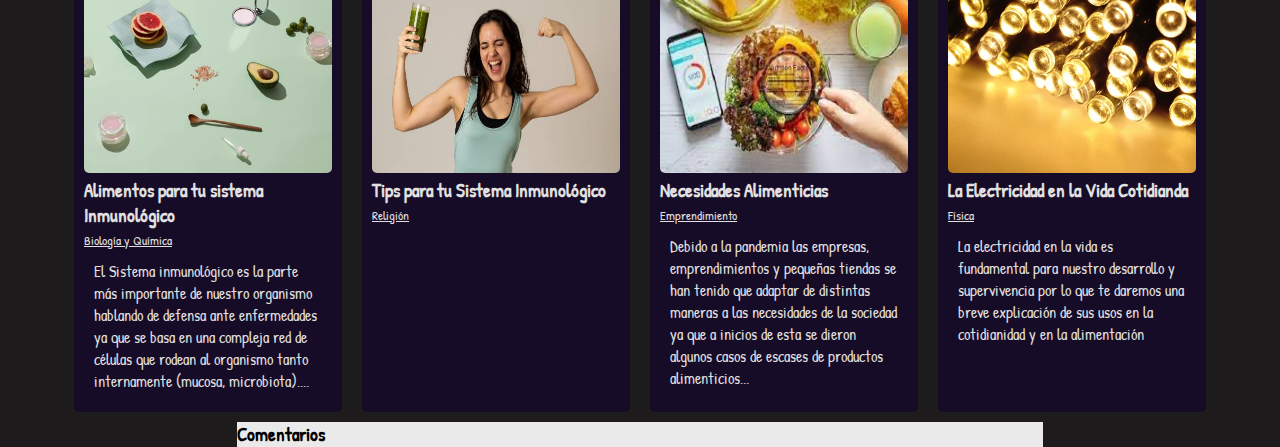
<file: Mate/mate.html>
<!DOCTYPE html>
<html lang="en">
<head>
    <meta charset="UTF-8">
    <title>Design your mind - Alimentación saludable</title>
    <link rel="shortcut icon" href="../imagenes/icono.svg" type="image/png">
    <link rel="stylesheet" href="../articles.css">
    <link rel="stylesheet" href="mate.css">
    <link rel="stylesheet" href="../otherEntradas.css">
    <!--HOME ICON-->
    <link rel="stylesheet" href="https://cdnjs.cloudflare.com/ajax/libs/font-awesome/4.7.0/css/font-awesome.min.css">
    <!--FONT STYLE-->
    <link href="https://fonts.googleapis.com/css2?family=Patrick+Hand&display=swap" rel="stylesheet">
</head>
<body>
    <div class="menu-btn">
        <i class="fa fa-bars"></i>

    </div>
    <div class="container">
        <nav class="menu-main">
            <div class="icon-title">
                <img src="../imagenes/icono.svg" alt="icon-page" class="menu-icon"/>  
                <h1 class="title">Design your Mind</h1>
            </div>
            <ul class="topic-menu">
                <li><a class="menuboton" href="../secciones.html">Sistema Inmunológico</a></li>
            </ul>     
            <ul class="right-menu">
                <li>
                    <a class="menuboton" href="../index.html"><i class="fa fa-home"></i> inicio</a>
                </li>
            </ul>          
         </nav>

         <div class="info-container">
             <h2>Alimentación saludable</h2>
             <p>
                En matemática las ecuaciones son un tema muy peculiar, ya que aparte de ser un poco molestas, son de suma importancia en diferentes ciencias , debido a que nos permiten encontrar un valor x desconocido, a partir de valores conocidos, de hecho  existen diferentes métodos para resolver ecuaciones pero esta vez nos centraremos en el método de gauss-Jordan. 
            </p>
                <img src="../imagenes/mate1.png" class="imagen1" alt="ecuasiones"> 
            <p> 
                Este método se trata de una serie de procesos para determinar los resultados de un sistema de ecuaciones y así hallar matrices e inversas. La matriz que resulta de este proceso lleva el nombre de “Matriz de forma escalonada''. Y ¿Sabías que este método permite resolver hasta 20 ecuaciones simultáneas?
            </p>
                <img src="../imagenes/mate2.png" class="imagen2" alt="gauss-Jordan"> 
            <p>
                Para resolver sistemas de ecuaciones lineales con el método Gauss Jordan, debemos: 
                
             </p>
             <ol>
                 <li>Ordenar las ecuaciones </li>
                 <li>Escribir los coeficientes de las variables en notación matricial.</li>
                 <li>Transformar dicha matriz en una matriz identidad mediante la aplicación de suma, resta, multiplicación y división a las columnas y filas.</li>
             </ol>
             <p>
                Pero, ¿Cómo se aplica este método? <br> <br>
                Tenemos el caso de una nueva  empresa nutricionista que decide analizar el consumo alimenticio y los gastos de clientes, donde se  descubre que basan su dieta en leche, carne de res y aceite de oliva, además gastan más de 100 dólares al mes en estos productos. El problema radica en que la empresa no tiene un acceso directo a los precios de los alimentos, pero sí tiene unas pistas. Afortunadamente esta empresa tenía noción de lo que es una ecuación, por lo que al tener demasiadas pistas deciden utilizar el método de Gauss-Jordan para plantear ecuaciones y encontrar soluciones. 
                
             </p>
             <img src="../imagenes/mate-ejercicios.png" alt="ejercicio matemática">
             <p>
                Tras este pequeño proceso se obtuvieron los siguientes precios:  $1.3 el litro de leche, 3.9 el litro de aceite y 13 dólares el kilogramo de carne, concluyendo que si bien los precios del lácteo y el aceite son adecuados, el kilogramo de res es excesivamente costoso ya que es posible encontrarlo hasta en 7 o 8 dólares como máximo. Por otro lado, los alimentos consumidos por el cliente curiosamente son muy balanceados e ideales para una dieta ya que contiene carbohidratos (leche), lípidos (aceite) y proteínas (carne de res), pero aún así la falta de vitaminas y vegetales pueden provocar fallas en su sistema inmunológico y ser más propenso a una enfermedad.
             </p>
             <img src="../imagenes/mate3.jpg" alt="comida saludable">

         </div>
         <div class="move-container">
            <nav>
                <ul>
                    <li>
                        <a href="../bioqui/bioqui.html" class="menuboton"><i class="fa fa-angle-left"></i></a>
                    </li>
                    <li>
                       <a href="../secciones.html"><i class="fa fa-home"></i></a>
                   </li>
                    <li>
                        <a href="../reli/reli.html" class="menuboton"><i class="fa fa-angle-right"></i></a>
                   </li>
                </ul>
            </nav>
        </div>
        <div class="articles">
            <div class="intro">
                <a href="../bioqui/bioqui.html">
                    <img src="../imagenes/entrada-bioqui.webp" alt="img-entrada-7">
                    <h3>Alimentos para tu sistema Inmunológico</h3>
                    <small>Biología y Química</small>
                    <p>El Sistema inmunológico es la parte más importante de nuestro organismo hablando de defensa ante enfermedades ya que se basa en una compleja red de células que rodean al organismo tanto internamente (mucosa, microbiota)....</p>
                    
                </a>
            </div>
            <div class="intro">
                <a href="../reli/reli.html">
                    <img src="../imagenes/entrada-reli.jpg" alt="img-entrada-9">
                    <h3>Tips para tu Sistema Inmunológico</h3>
                    <small>Religión</small>
                    <p></p>
                    
                </a>
            </div>
            <div class="intro">
                <a href="../emprendimiento/empre.html">
                    <img src="../imagenes/entrada-empre.jpg" alt="img-entrada-10">
                    <h3>Necesidades Alimenticias</h3>
                    <small>Emprendimiento</small>
                    <p>Debido a la pandemia las empresas, emprendimientos y pequeñas tiendas  se han tenido que adaptar de distintas maneras a las necesidades de la sociedad ya que a inicios de esta se dieron algunos casos de escases de productos alimenticios...</p>
                    
                </a>
            </div>
            <div class="intro">
                <a href="../fisica/fisica.html">
                    <img src="../imagenes/entrada-fisica.webp" alt="img-fisica">
                    <h3>La Electricidad en la Vida Cotidianda</h3>
                    <small>Física</small>
                    <p>La electricidad en la vida es fundamental para nuestro desarrollo y supervivencia por lo que te daremos una breve explicación de sus usos en la cotidianidad y en la alimentación</p>
                    
                </a>  
            </div>

            
        </div>
        <div class="coments-section">
            <h3>Comentarios</h3>
            <div id="fb-root"></div>
            <script async defer crossorigin="anonymous" src="https://connect.facebook.net/es_LA/sdk.js#xfbml=1&version=v12.0" nonce="6teOWsU0"></script>

            <div class="fb-comments" data-href="https://designurmind.github.io/Sistema-Inmunologico/Mate/mate.html" data-width="100%" data-numposts="3"></div>


        </div>


    </div>  
    <script src="../main.js"></script>
</body>
</html>
</file>
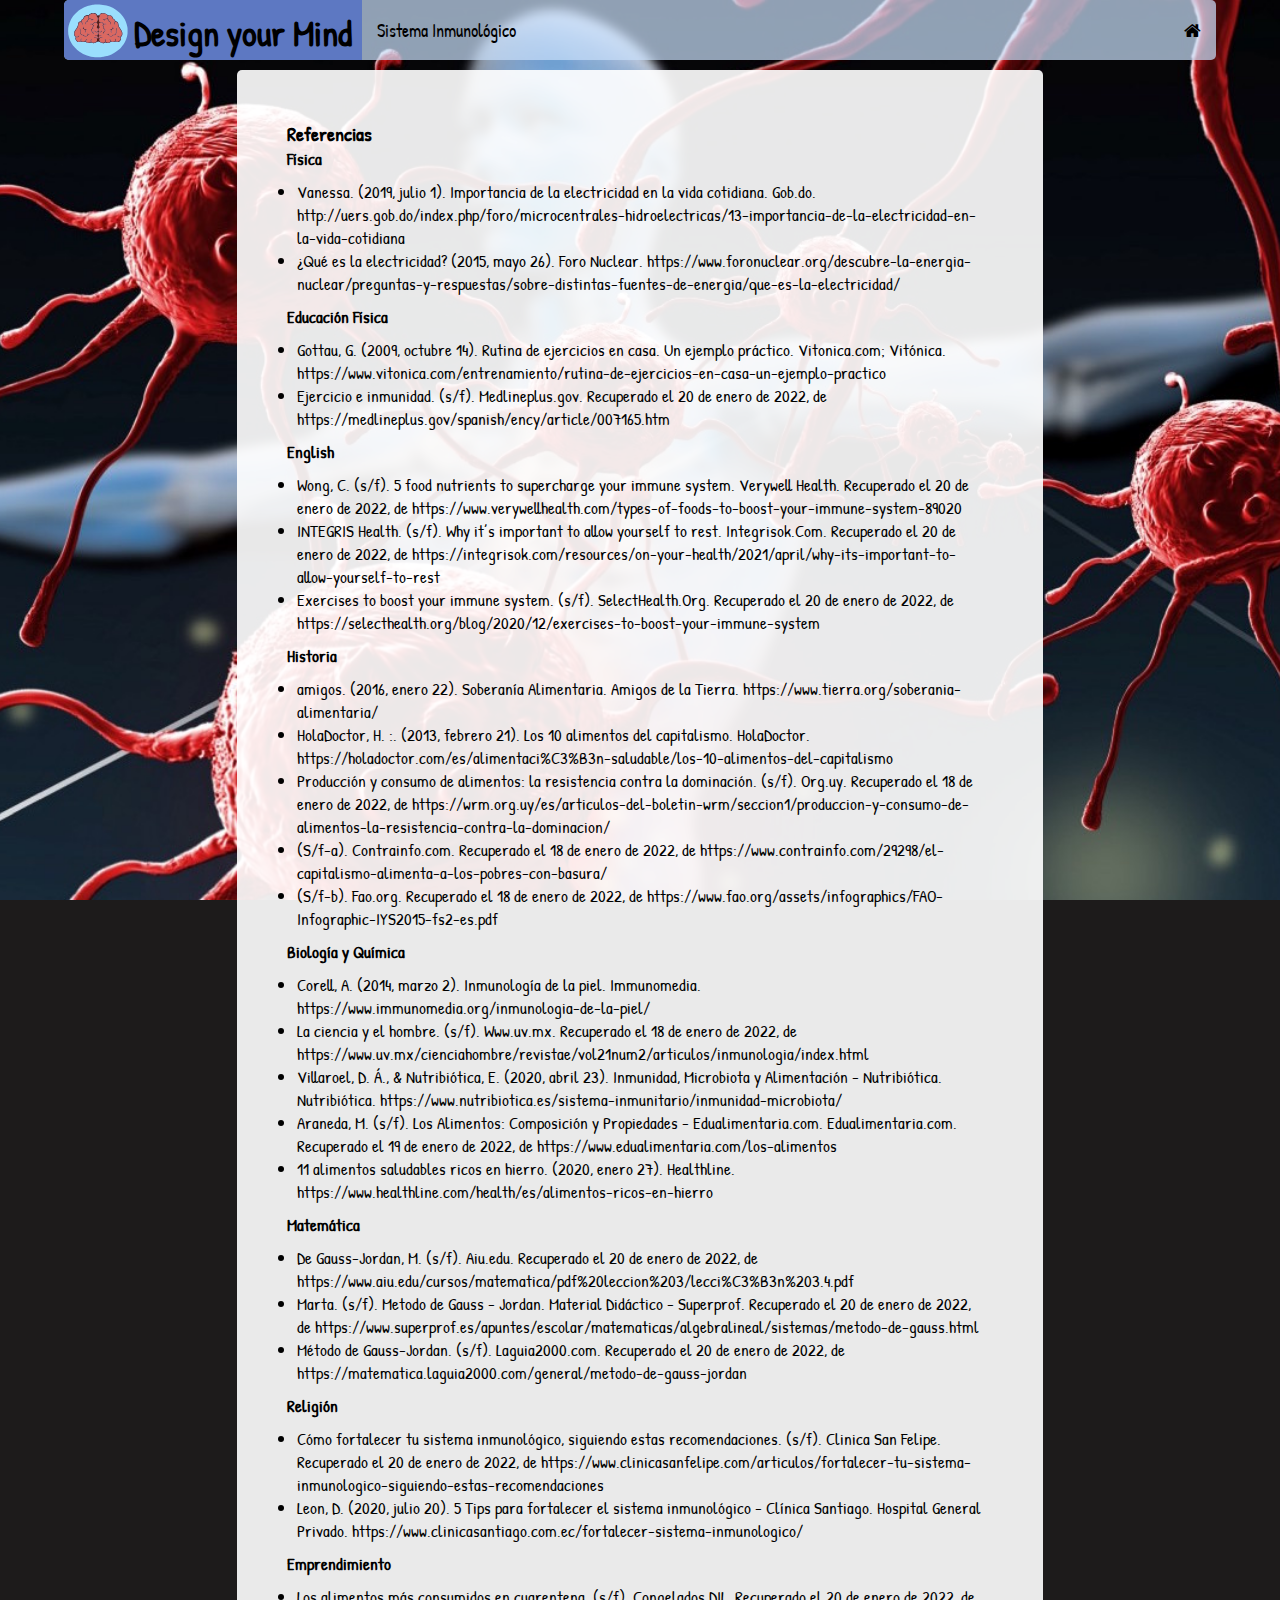
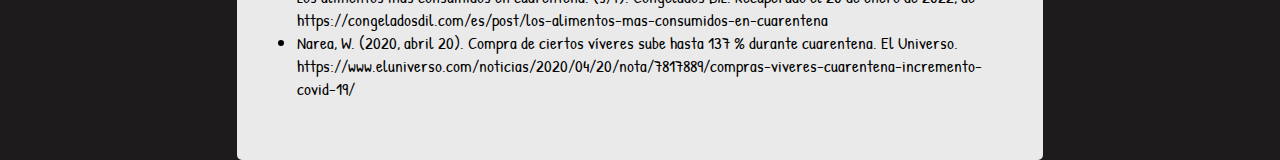
<file: referencias/referencias.html>
<!DOCTYPE html>
<html lang="en">
<head>
    <meta charset="UTF-8">
    <link rel="shortcut icon" href="../imagenes/icono.svg" type="image/png">
    <link rel="stylesheet" href="referencias.css">
    <link rel="stylesheet" href="../articles.css">
    <!--HOME ICON-->
    <link rel="stylesheet" href="https://cdnjs.cloudflare.com/ajax/libs/font-awesome/4.7.0/css/font-awesome.min.css">
    <!--FONT STYLE-->
    <link href="https://fonts.googleapis.com/css2?family=Patrick+Hand&display=swap" rel="stylesheet">
    <title>Design your Mind - Referencias</title>
</head>
<body>
    <div class="menu-btn">
        <i class="fa fa-bars"></i>

    </div>
    <div class="container">
        <nav class="menu-main">
            <div class="icon-title">
                <img src="../imagenes/icono.svg" alt="icon-page" class="menu-icon"/>  
                <h1 class="title">Design your Mind</h1>
            </div>
            <ul class="topic-menu">
                <li><a class="menuboton"href="../secciones.html">Sistema Inmunológico</a></li>
            </ul>     
            <ul class="right-menu">
                <li>
                    <a class="menuboton" href="../index.html"><i class="fa fa-home"></i></a>
                </li>
            </ul>          
         </nav>

         <div class="info-container">
             <h3>Referencias</h3>
             <h4>Física</h4>
             <ul>
                 <li>Vanessa. (2019, julio 1). Importancia de la electricidad en la vida cotidiana. Gob.do. http://uers.gob.do/index.php/foro/microcentrales-hidroelectricas/13-importancia-de-la-electricidad-en-la-vida-cotidiana
                </li>
                <li>¿Qué es la electricidad? (2015, mayo 26). Foro Nuclear. https://www.foronuclear.org/descubre-la-energia-nuclear/preguntas-y-respuestas/sobre-distintas-fuentes-de-energia/que-es-la-electricidad/
                </li>  
             </ul>

             <h4>Educación Física</h4>
             <ul>
                 <li>Gottau, G. (2009, octubre 14). Rutina de ejercicios en casa. Un ejemplo práctico. Vitonica.com; Vitónica. https://www.vitonica.com/entrenamiento/rutina-de-ejercicios-en-casa-un-ejemplo-practico

                </li>
                 <li>Ejercicio e inmunidad. (s/f). Medlineplus.gov. Recuperado el 20 de enero de 2022, de https://medlineplus.gov/spanish/ency/article/007165.htm
                </li>
             </ul>

             <h4>English</h4>
             <ul>
                 <li>Wong, C. (s/f). 5 food nutrients to supercharge your immune system. Verywell Health. Recuperado el 20 de enero de 2022, de https://www.verywellhealth.com/types-of-foods-to-boost-your-immune-system-89020

                </li>
                <li>INTEGRIS Health. (s/f). Why it’s important to allow yourself to rest. Integrisok.Com. Recuperado el 20 de enero de 2022, de https://integrisok.com/resources/on-your-health/2021/april/why-its-important-to-allow-yourself-to-rest
                </li>

                <li>Exercises to boost your immune system. (s/f). SelectHealth.Org. Recuperado el 20 de enero de 2022, de https://selecthealth.org/blog/2020/12/exercises-to-boost-your-immune-system

                </li>

             </ul>

             <h4>Historia</h4>

             <ul>
                 <li>amigos. (2016, enero 22). Soberanía Alimentaria. Amigos de la Tierra. https://www.tierra.org/soberania-alimentaria/</li>
                 <li>HolaDoctor, H. :. (2013, febrero 21). Los 10 alimentos del capitalismo. HolaDoctor. https://holadoctor.com/es/alimentaci%C3%B3n-saludable/los-10-alimentos-del-capitalismo</li>
                 <li>Producción y consumo de alimentos: la resistencia contra la dominación. (s/f). Org.uy. Recuperado el 18 de enero de 2022, de https://wrm.org.uy/es/articulos-del-boletin-wrm/seccion1/produccion-y-consumo-de-alimentos-la-resistencia-contra-la-dominacion/</li>
                 <li>(S/f-a). Contrainfo.com. Recuperado el 18 de enero de 2022, de https://www.contrainfo.com/29298/el-capitalismo-alimenta-a-los-pobres-con-basura/</li>
                 <li>(S/f-b). Fao.org. Recuperado el 18 de enero de 2022, de https://www.fao.org/assets/infographics/FAO-Infographic-IYS2015-fs2-es.pdf</li>
             </ul>

             <h4>Biología y Química</h4>
             <ul>
                 <li>Corell, A. (2014, marzo 2). Inmunología de la piel. Immunomedia. https://www.immunomedia.org/inmunologia-de-la-piel/</li>
                 <li>La ciencia y el hombre. (s/f). Www.uv.mx. Recuperado el 18 de enero de 2022, de https://www.uv.mx/cienciahombre/revistae/vol21num2/articulos/inmunologia/index.html</li>
                 <li>Villaroel, D. Á., & Nutribiótica, E. (2020, abril 23). Inmunidad, Microbiota y Alimentación - Nutribiótica. Nutribiótica. https://www.nutribiotica.es/sistema-inmunitario/inmunidad-microbiota/</li>
                 <li>Araneda, M. (s/f). Los Alimentos: Composición y Propiedades - Edualimentaria.com. Edualimentaria.com. Recuperado el 19 de enero de 2022, de https://www.edualimentaria.com/los-alimentos</li>
                 <li>11 alimentos saludables ricos en hierro. (2020, enero 27). Healthline. https://www.healthline.com/health/es/alimentos-ricos-en-hierro</li>
             </ul>

             <h4>Matemática</h4>
             <ul>
                 <li>De Gauss-Jordan, M. (s/f). Aiu.edu. Recuperado el 20 de enero de 2022, de https://www.aiu.edu/cursos/matematica/pdf%20leccion%203/lecci%C3%B3n%203.4.pdf
                </li>
                 <li>Marta. (s/f). Metodo de Gauss - Jordan. Material Didáctico - Superprof. Recuperado el 20 de enero de 2022, de https://www.superprof.es/apuntes/escolar/matematicas/algebralineal/sistemas/metodo-de-gauss.html

                </li>
                 <li>Método de Gauss-Jordan. (s/f). Laguia2000.com. Recuperado el 20 de enero de 2022, de https://matematica.laguia2000.com/general/metodo-de-gauss-jordan

                </li>
             </ul>

             <h4>Religión</h4>
             <ul>
                 <li>Cómo fortalecer tu sistema inmunológico, siguiendo estas recomendaciones. (s/f). Clinica San Felipe. Recuperado el 20 de enero de 2022, de https://www.clinicasanfelipe.com/articulos/fortalecer-tu-sistema-inmunologico-siguiendo-estas-recomendaciones

                </li>
                 <li>Leon, D. (2020, julio 20). 5 Tips para fortalecer el sistema inmunológico - Clínica Santiago. Hospital General Privado. https://www.clinicasantiago.com.ec/fortalecer-sistema-inmunologico/

                </li>
             </ul>

             <h4>Emprendimiento</h4>
             <ul>
                 <li>Los alimentos más consumidos en cuarentena. (s/f). Congelados DIL. Recuperado el 20 de enero de 2022, de https://congeladosdil.com/es/post/los-alimentos-mas-consumidos-en-cuarentena

                </li>
                 <li>Narea, W. (2020, abril 20). Compra de ciertos víveres sube hasta 137 % durante cuarentena. El Universo. https://www.eluniverso.com/noticias/2020/04/20/nota/7817889/compras-viveres-cuarentena-incremento-covid-19/

                </li>
             </ul>


         </div>
    </div>
    <script src="../main.js"></script>

    
</body>
</html>
</file>
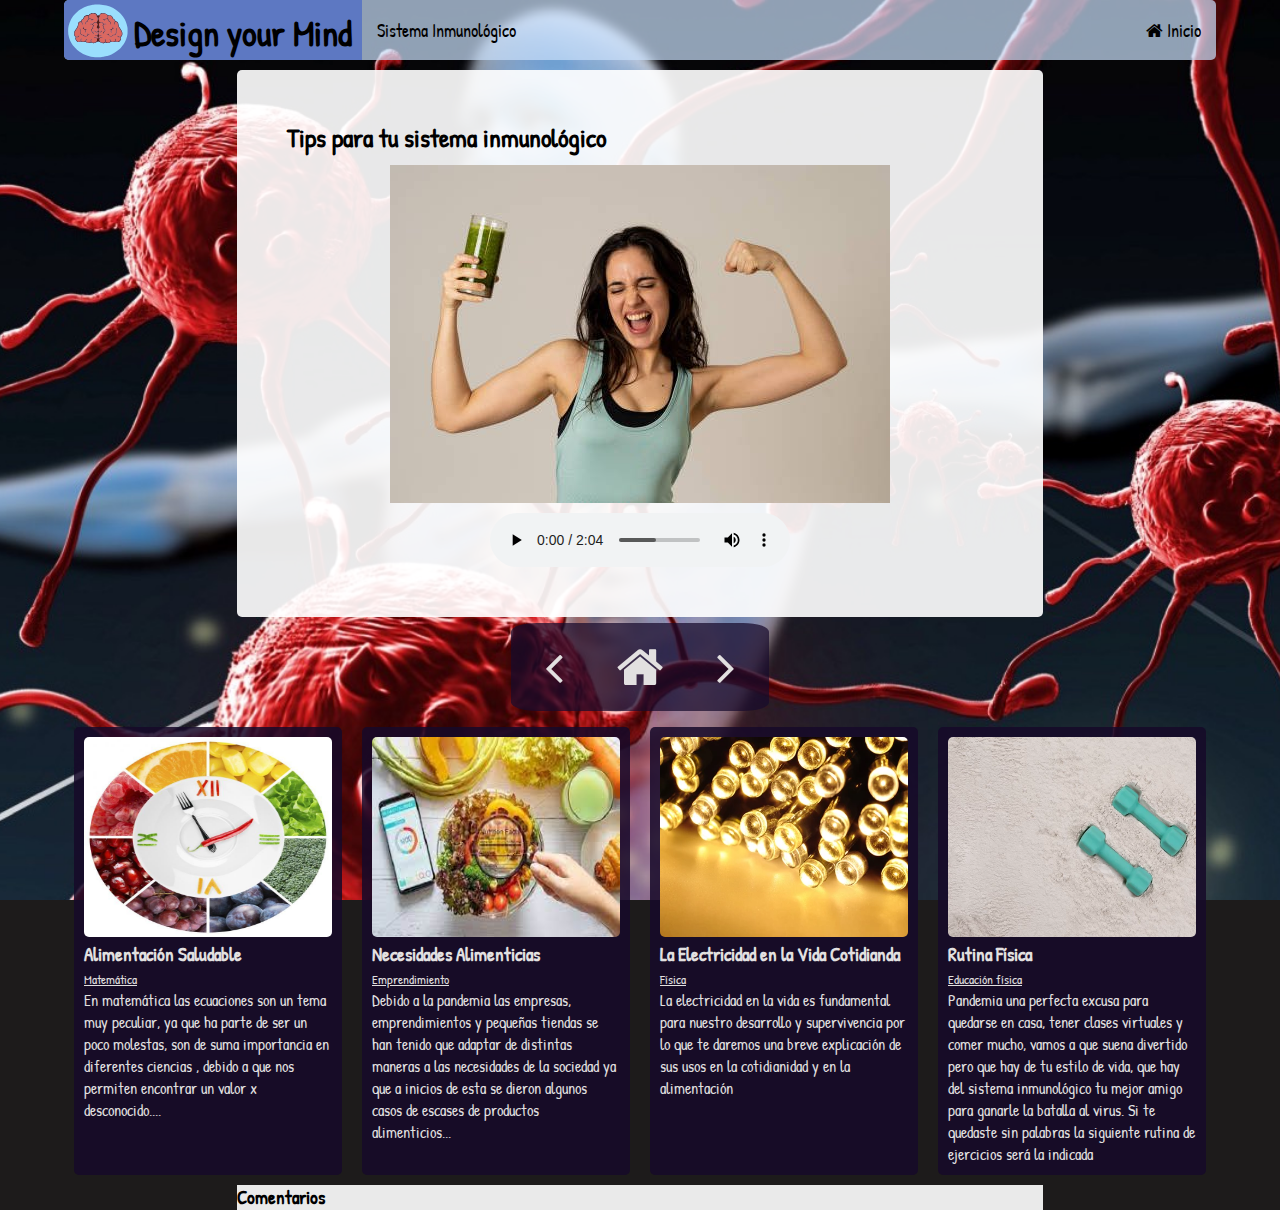
<file: reli/reli.html>
<!DOCTYPE html>
<html lang="en">
<head>
    <meta charset="UTF-8">
    <title>Design your mind - Tips para tu sistema inmunológico</title>
    <link rel="shortcut icon" href="../imagenes/icono.svg" type="image/png">
    <link rel="stylesheet" href="../articles.css">
    <link rel="stylesheet" href="reli.css">
    <link rel="stylesheet" href="../otherEntradas.css">
    <!--HOME ICON-->
    <link rel="stylesheet" href="https://cdnjs.cloudflare.com/ajax/libs/font-awesome/4.7.0/css/font-awesome.min.css">
    <!--FONT STYLE-->
    <link href="https://fonts.googleapis.com/css2?family=Patrick+Hand&display=swap" rel="stylesheet">
</head>
<body>
    <div class="menu-btn">
        <i class="fa fa-bars"></i>

    </div>
    <div class="container">
        <nav class="menu-main">
            <div class="icon-title">
                <img src="../imagenes/icono.svg" alt="icon-page" class="menu-icon"/>  
                <h1 class="title">Design your Mind</h1>
            </div>
            <ul class="topic-menu">
                <li><a class="menuboton" href="../secciones.html">Sistema Inmunológico</a></li>
            </ul>     
            <ul class="right-menu">
                <li>
                    <a class="menuboton" href="../index.html"><i class="fa fa-home"></i> Inicio</a>
                </li>
            </ul>          
         </nav>

         <div class="info-container">
             <h2>Tips para tu sistema inmunológico</h2>
             <img src="../imagenes/entrada-reli.jpg" alt="religion">
             <audio src="../imagenes/podcast religion.mp3" controls>¡Mejora tu sistema inmune!</audio>

         </div>
         <div class="move-container">
            <nav>
                <ul>
                    <li>
                        <a href="../Mate/mate.html" class="menuboton"><i class="fa fa-angle-left"></i></a>
                    </li>
                    <li>
                       <a href="../secciones.html"><i class="fa fa-home"></i></a>
                   </li>
                    <li>
                        <a href="../emprendimiento/empre.html" class="menuboton"><i class="fa fa-angle-right"></i></a>
                   </li>
                </ul>
            </nav>
        </div>
        <div class="articles">
            <div class="intro">
                <a href="../Mate/mate.html">
                    <img src="../imagenes/entradamate.jpg" alt="img-entrada-8">
                    <h3>Alimentación Saludable</h3>
                    <small>Matemática</small>
                    <p>En matemática las ecuaciones son un tema muy peculiar, ya que ha parte de ser un poco molestas, son de suma importancia en diferentes ciencias , debido a que nos permiten encontrar un valor x desconocido....</p>
                    
                </a>
            </div>

            <div class="intro">
                <a href="../emprendimiento/empre.html">
                    <img src="../imagenes/entrada-empre.jpg" alt="img-entrada-10">
                    <h3>Necesidades Alimenticias</h3>
                    <small>Emprendimiento</small>
                    <p>Debido a la pandemia las empresas, emprendimientos y pequeñas tiendas  se han tenido que adaptar de distintas maneras a las necesidades de la sociedad ya que a inicios de esta se dieron algunos casos de escases de productos alimenticios...</p>
                    
                </a>
            </div>
            <div class="intro">
                <a href="../fisica/fisica.html">
                    <img src="../imagenes/entrada-fisica.webp" alt="img-fisica">
                    <h3>La Electricidad en la Vida Cotidianda</h3>
                    <small>Física</small>
                    <p>La electricidad en la vida es fundamental para nuestro desarrollo y supervivencia por lo que te daremos una breve explicación de sus usos en la cotidianidad y en la alimentación</p>
                    
                </a>  
            </div>         
            <div class="intro">
               <a href="../educa/educa.html">
                   <img src="../imagenes/entrada-educa.webp" alt="img-educa">
                   <h3>Rutina Física</h3>
                   <small>Educación física</small>
                   <p>Pandemia una perfecta excusa para quedarse en casa, tener clases virtuales y comer mucho, vamos a que suena divertido pero que hay de tu estilo de vida, que hay del sistema inmunológico tu mejor amigo para ganarle la batalla al virus. Si te quedaste sin palabras la siguiente rutina de ejercicios será la indicada</p>
                   
               </a>
           </div>

            
        </div>

        <div class="coments-section">
            <h3>Comentarios</h3>
            <div id="fb-root"></div>
            <script async defer crossorigin="anonymous" src="https://connect.facebook.net/es_LA/sdk.js#xfbml=1&version=v12.0" nonce="6teOWsU0"></script>

            <div class="fb-comments" data-href="https://designurmind.github.io/Sistema-Inmunologico/reli/reli.html" data-width="100%" data-numposts="3"></div>


        </div>


    </div>
    <script src="../main.js"></script>
</body>
</html>
</file>
<file: style.css>
/*Navegacion header*/
*{
    box-sizing: border-box;
    margin: 0;
    padding: 0;
}

body{
    background-image: url(imagenes/covid5.jpeg);
    background-color: rgb(29, 27, 27);
    background-position: center center;
    background-repeat: no-repeat;
    background-attachment: fixed;
    background-size: cover;
    font-family: 'Patrick Hand', cursive;
    
}
a{
    color:#000;
    text-decoration: none;
}

ul{
    list-style: none;
}

.container{
    width: 90%;
    margin: auto;
}


/*Menu Style*/

.menu-main{
    font-size: 20px;
    display: flex;
    justify-content: space-between;
    align-items: center;
    height: 60px;
    padding: 20px 0;
    background-color: rgba(200, 223, 250, 0.719);
    border-radius: 5px;
}
.menu-icon{
    width: 70px;
}
.icon-title{
    display: flex;
    background-color: rgb(93, 120, 194);
    border-bottom-left-radius: 5px;
    border-top-left-radius: 5px;
}

.title{
    padding-top:  8px;
    padding-right: 10px;
}


/*right navigation*/
.menu-main ul{
    display: flex;

}
.menu-main ul li{
    padding: 0 15px;
}

.menu-main ul li a:hover{
    background-color: rgb(220, 233, 252);
    border-radius: 5px;
}
.topic-menu{
    flex: 1;
}

/*TOPIC BANNER*/

.topic-banner{
    color: rgb(226, 224, 224);
    margin-top: 10px;
    height: 600px;
    /*background: url(imagenes/Sistema.jpg) no-repeat center center/cover;*/
    display: flex;
    flex-direction: column;
    align-items: center;
    justify-content: flex-end;
    padding: 50px;
    border-radius: 5px;
    text-align: center;
    margin-bottom: 10px;
}
.topic-banner h2{
    padding-bottom: 80px;
    font-size: 90px;
    
}
.topic-banner p{
    padding-bottom: 20px;
}

.boton{
    cursor: pointer;
    display: inline-block;
    border: 0;
    font-weight: bold;
    padding: 10px 20px;
    background-color:rgba(150, 93, 93, 0.377);
    border-radius: 10px;
}

.boton:hover{
    color: rgb(226, 224, 224);
    background-color: rgb(16, 5, 43);
}
.menu-btn{
    position: absolute;
    cursor: pointer;
    top: 10px;
    right: 15px;
    z-index: 2;
    font-size: 30px;
    display: none;

}

/*ARTICLES*/

.articles{
    display: grid;
    grid-template-columns: 1fr 1fr 1fr 1fr;
    gap: 30px;
    margin-bottom: 10px;
    height: auto;
}
.article-img{
    width: 100%;
    height: 200px;
    border-radius: 5px;
}
.articles .intro {
    background-color: rgb(22, 9, 41);
    border-radius: 5px;
    text-align: justify;
    padding: 10px;
    opacity: 0.85;
}
.articles .intro:hover{
    opacity: 1;
}

.intro a{
    color: rgb(226, 224, 224);
}

/*NOSOTROS*/
.nosotros{
    margin-top: 10px;
    margin-bottom: 10px;
    padding: 10px;
    padding-bottom: 35px;
    text-align: center;
    background-color: rgba(23, 11, 44, 0.726);
    border-radius: 5px;

}

.nosotros h3{
    color: #fff;
    padding-bottom: 5px;
    font-size: 30px;
}

.container-us-up{
    display: grid;
    grid-template-columns: 1fr 1fr 1fr;
    gap: 25px;
    padding: 20px;
    height: auto;
    justify-items: center;
}
.container-us-down{
    align-items: center;
    display: grid;
    grid-template-columns: 1fr 1fr;
    padding: 20px;
    gap: 25px;
    height: auto;
    justify-items: center;
}

.character-up{
    color: rgb(226, 224, 224);
    background-color: rgb(16, 5, 43);
    border-radius: 5px;
    width: 70%;
    height: 330px;
    padding-top: 20px;
    padding-bottom: 20px;
}

.character-down{
    color: rgb(226, 224, 224);
    background-color: rgb(16, 5, 43);
    border-radius: 5px;
    width: 46%;
    height: 330px;
    padding-top: 20px;
    padding-bottom: 20px;
}
.img-us{
    border-radius: 50%;
    height: 250px;
    width: 87%;

}
footer{
    color: rgb(226, 224, 224);;
}

@media (max-width: 850px) {
    .menu-main .topic-menu{
        display: block;
        position: absolute;
        top: 0;
        left: 0;
        background-color: rgba(23, 11, 44, 0.534);
        height: 100%;
        padding: 30px;
        transform: translateX(-400px);
        transition: transform .5s ease-in-out;
    }
    .menu-main .topic-menu.show{
        transform: translateX(-20px);
    }
    .menu-main .topic-menu a{
        color: white;

    }
    .menu-btn{
        display: block;
        right: 50px;
    }
    .menu-main .right-menu{
        margin-right: 35px ;
    }
    .menu-main .topic-menu a:hover{
        background-color: rgb(16, 5, 43);
    }
    .articles{
        grid-template-columns: 1fr 1fr;
    }
    .container-us-up{
        grid-template-columns: 1fr 1fr;
    }
    .character-down{
        width: 70%;
    }
    .character-up{
        width: 80%;
    }
    .topic-banner{
        padding: 20px;
    }
    
}
@media (max-width: 500px) {
    .articles{
        grid-template-columns: 1fr;
    }
    .container-us-up{
        grid-template-columns: 1fr;
    }
    .container-us-down{
        grid-template-columns: 1fr;
    }
    .character-down{
        width: 100%;
    }
    .character-up{
        width: 100%;
    }
    .topic-banner{
        padding: 20px;
    }
    .topic-banner h2{
        font-size: 60px;
    }
    .menu-main .right-menu{
        margin-right: 50px ;
    }

    
}
</file>
<file: secciones.css>
*{
    box-sizing: border-box;
    margin: 0;
    padding: 0;
}

body{
    background-image: url(imagenes/covid5.jpeg);
    background-color: rgb(29, 27, 27);
    background-position: center center;
    background-repeat: no-repeat;
    background-attachment: fixed;
    background-size: cover;
    font-family: 'Patrick Hand', cursive;
    
}
a{
    color:#000;
    text-decoration: none;
}

nav ul{
    list-style: none;
}

.container{
    width: 90%;
    margin: auto;
}
.menu-btn{
    position: absolute;
    cursor: pointer;
    top: 10px;
    right: 15px;
    z-index: 2;
    font-size: 30px;
    display: none;
}


/*Menu Style*/

.menu-main{
    font-size: 18px;
    display: flex;
    justify-content: space-between;
    align-items: center;
    height: 60px;
    padding: 20px 0;
    background-color: rgba(200, 223, 250, 0.719);
    border-radius: 5px;
}
.menu-icon{
    width: 70px;
}
.icon-title{
    display: flex;
    background-color: rgb(93, 120, 194);
    border-bottom-left-radius: 5px;
    border-top-left-radius: 5px;
}

.title{
    padding-top:  8px;
    padding-right: 10px;
}


/*right navigation*/
.menu-main ul{
    display: flex;

}
.menu-main ul li{
    padding: 0 15px;
}

.menu-main ul li a:hover{
    background-color: rgb(220, 233, 252);
    border-radius: 5px;
}
.topic-menu{
    flex: 1;
}
/*entradas*/

.blog-principal{
    margin-top: 20px;
    margin-bottom: 20px;
    background-color: rgba(236, 232, 232, 0.89);
    padding: 20px;
}

.container-entradas{
    color: #fff;
    display: grid;
    grid-template-columns: 1fr 1fr 1fr 1fr;
    gap: 20px;
    padding: 10px;
}

.entrada{
    background-color: rgba(22, 9, 41, 0.856);
    border-radius: 5px;
    width: 100%;
    padding: 10px;
}
.blog-principal .entrada:hover{
    opacity: 0.85;
}


/*imagenes-entradas*/
.entrada img{
    width: 100%;
    height: 200px;
    border-radius: 5px;
}
.especial img{
    width: 50%;

}
.especial a{
    display: flex;
    justify-content: space-between;

}
.blog-principal a{
    color: rgb(226, 224, 224);
}
small{
    text-decoration: underline;
}

.entrada-once a{
    align-self: center;
    background-color: rgba(22, 9, 41, 0.856);
    border-radius: 5px;
    width: 100%;
    padding-left: 20%;
    padding-right: 20%;
    padding-top: 10px;
    padding-bottom: 10px;
}

.entrada-once{
    align-self: center;
    padding-left: 30%;
    padding-right: 20%;

}

.entrada-once a:hover{
    opacity: 0.85;
    
}

@media (max-width: 900px) {
    .container-entradas{
        grid-template-columns: repeat(3,1fr);
    }
    
}

@media (max-width: 700px) {
    .container-entradas{
        grid-template-columns: repeat(2,1fr);
    }
    
}

@media (max-width: 500px) {
    .container-entradas{
        grid-template-columns: 1fr;
    }
    .menu-main .right-menu{
        margin-right: 50px ;
    }
    
}
@media (max-width: 850px) {
    .menu-main .topic-menu{
        display: block;
        position: absolute;
        top: 0;
        left: 0;
        background-color: rgba(23, 11, 44, 0.534);
        height: 100%;
        padding: 30px;
        transform: translateX(-400px);
        transition: transform .5s ease-in-out;
    }
    .menu-main .topic-menu.show{
        transform: translateX(-20px);
    }
    .menu-main .topic-menu a{
        color: white;

    }
    .menu-btn{
        display: block;
        right: 50px;
    }
    .menu-main .right-menu{
        margin-right: 35px ;
    }
    .menu-main .topic-menu a:hover{
        background-color: rgb(16, 5, 43);
    }
    
}
</file>
<file: articles.css>
/*Navegacion header*/
*{
    box-sizing: border-box;
    margin: 0;
    padding: 0;
}

body{
    background-image: url(imagenes/covid5.jpeg);
    background-color: rgb(29, 27, 27);
    background-position: center center;
    background-repeat: no-repeat;
    background-attachment: fixed;
    background-size: cover;
    font-family: 'Patrick Hand', cursive;
    
}
a{
    color:#000;
    text-decoration: none;
}

nav ul{
    list-style: none;
}

.container{
    width: 90%;
    margin: auto;
}
.menu-btn{
    position: absolute;
    cursor: pointer;
    top: 10px;
    right: 15px;
    z-index: 2;
    font-size: 30px;
    display: none;
}


/*Menu Style*/

.menu-main{
    font-size: 18px;
    display: flex;
    justify-content: space-between;
    align-items: center;
    height: 60px;
    padding: 20px 0;
    background-color: rgba(200, 223, 250, 0.719);
    border-radius: 5px;
}
.menu-icon{
    width: 70px;
}
.icon-title{
    display: flex;
    background-color: rgb(93, 120, 194);
    border-bottom-left-radius: 5px;
    border-top-left-radius: 5px;
}

.title{
    padding-top:  8px;
    padding-right: 10px;
}


/*right navigation*/
.menu-main ul{
    display: flex;

}
.menu-main ul li{
    padding: 0 15px;
}

.menu-main ul li a:hover{
    background-color: rgb(220, 233, 252);
    border-radius: 5px;
}
.topic-menu{
    flex: 1;
}
/*BOTTOM-NAV*/
.move-container{
        font-size: 50px;
        display: flex;
        justify-content: center;
        align-items: center;
        height: 60px;
        padding: 20px 0;
        margin: 20px;
}
.move-container ul{
    display: flex;
    background-color: rgba(23, 11, 44, 0.726);
    border-radius: 10%;
}

.move-container ul li a:hover{
    background-color: rgb(16, 5, 43);
    border-radius: 100%;
}
.move-container li{
    padding: 10px;
}
.move-container li a{
    color: rgb(226, 224, 224);;
    padding-left: 10px;
    padding-right: 10px;
}

.move-container li .menuboton{
    text-align: center;
    padding-left: 24px;
    padding-right: 24px;

}
.coments-section{
    background-color: rgba(255, 255, 255, 0.911);
    width: 70%;
    margin: auto;
}
@media (max-width: 850px) {
    .menu-main .topic-menu{
        display: block;
        position: absolute;
        top: 0;
        left: 0;
        background-color: rgba(23, 11, 44, 0.534);
        height: 100%;
        padding: 30px;
        transform: translateX(-400px);
        transition: transform .5s ease-in-out;
    }
    .menu-main .topic-menu.show{
        transform: translateX(-20px);
    }
    .menu-main .topic-menu a{
        color: white;

    }
    .menu-btn{
        display: block;
        right: 50px;
    }
    .menu-main .right-menu{
        margin-right: 35px ;
    }
    .menu-main .topic-menu a:hover{
        background-color: rgb(16, 5, 43);
    }

    
}
@media (max-width: 500px) {
    .menu-main .right-menu{
        margin-right: 50px ;
    }

    
}
</file>
<file: info.css>
.info-container{
    display: flex;
    flex-direction: column;
    margin: auto;
    padding: 50px;
    margin-top: 10px;
    width: 70%;
    background-color: rgba(255, 255, 255, 0.911);
    border-radius: 5px;
    font-size: 17px;

}
.infografía{
    max-width: 800px;
    max-height: 2000px;
    align-self: center;
}
.info-container p{
    padding-bottom: 10px;
}
.info-container h2{
    padding-bottom: 10px;
}
.info-container ul{
    padding-top: 10px;
    padding-bottom: 10px;
    padding-left: 50px;
    padding-right: 30px;
}

@media (max-width: 1300px) {
    .infografía{
        align-self: auto;
    }
    
}
</file>
<file: otherEntradas.css>
.articles{
    color: #fff;
    display: grid;
    grid-template-columns: 1fr 1fr 1fr 1fr;
    gap: 20px;
    padding: 10px;
}

.intro{
    background-color: rgba(22, 9, 41, 0.856);
    border-radius: 5px;
    width: 100%;
    padding: 10px;
}
.articles a:hover{
    opacity: 0.85;
}

.intro img{
    width: 100%;
    height: 200px;
    border-radius: 5px;
}

.intro a{
    color: rgb(226, 224, 224);
}
small{
    text-decoration: underline;
}


@media (max-width: 850px) {
    .articles{
        grid-template-columns: 1fr 1fr;
    }

    
}
@media (max-width: 500px) {
    .articles{
        grid-template-columns: 1fr;
    }

    
}
</file>
<file: videos.css>
.info-container, .info-container1{
    display: flex;
    flex-direction: column;
    margin: auto;
    padding: 50px;
    margin-top: 10px;
    width: 70%;
    background-color: rgba(255, 255, 255, 0.911);
    border-radius: 5px;
    font-size: 17px;
    height: 500px;

}
iframe{
    display: flex;
    align-self: center;
    width: 560px; 
    height: 315px;
}
p{
    padding-bottom: 10px;
}
h2{
    padding-bottom: 10px;
}

@media (max-width: 950px) {
    iframe{
        align-self: center;
        width: 360px; 
        height: 215px;
    }
    .info-container{
        height: 400px;
    }
    
}
@media (max-width: 600px) {
    iframe{
        align-self: center;
        width: 260px; 
        height: 115px;
    }
    .info-container{
        height: 300px;
    }
    .info-container1{
        height: 560px;
    }

    
}
</file>
<file: estadistica/estadistica.css>
.info-container{
    display: flex;
    flex-direction: column;
    margin: auto;
    padding: 50px;
    margin-top: 10px;
    width: 70%;
    background-color: rgba(255, 255, 255, 0.911);
    border-radius: 5px;
    font-size: 17px;

}

.info-container img{
    max-width: 740px;
    max-height: 550px;
    align-self: center;
}
p{
    padding-bottom: 10px;
}
h2{
    padding-bottom: 10px;
    align-self: center;
}

@media (max-width: 1200px) {
    .info-container img{
        max-width: 740px;
        max-height: 550px;
        align-self: auto;
    }
    
}
</file>
<file: Historia/historia.css>
.info-container{
    display: flex;
    flex-direction: column;
    margin: auto;
    padding: 50px;
    margin-top: 10px;
    width: 70%;
    background-color: rgba(255, 255, 255, 0.911);
    border-radius: 5px;
    font-size: 17px;

}
table {
    border-collapse: collapse;
    width: 100%;
    background-color: rgba(160, 209, 238, 0.836);
    padding: 5px;

}
thead{
    background-color: rgb(101, 177, 243);
}

tr, td, th{
    border: 1px solid #000;
    padding: 5px;
}
p{
    padding-bottom: 10px;
}
h2,h3{
    padding-bottom: 10px;
}
.info-container ul{
    padding-left: 30px;
    padding-right: 30px;
}


.info-container .imgs{
    max-width : 400px;
    max-height : 350px;
    align-self: center;

}

.info-container .especial{
    max-width : 400px;
    max-height : 350px;
    align-self: center;

}

@media (max-width: 1650px) {
    .info-container table .imgs{
        max-width : 300px;
        max-height : 250px;
    
    }
}

@media (max-width: 1275px) {
    .info-container table .imgs{
        max-width : 250px;
        max-height : 200px;
    
    }
}

@media (max-width: 1100px) {
    .info-container table .imgs{
        max-width : 200px;
        max-height : 150px;
    
    }
}

@media (max-width: 950px) {
    .info-container table .imgs{
        max-width : 150px;
        max-height : 100px;
    
    }
}

@media (max-width: 750px) {
    .info-container table .imgs{
        max-width : 100px;
        max-height : 50px;
    
    }
}
</file>
<file: lengua/lengua.css>
.info-container{
    display: flex;
    flex-direction: column;
    margin: auto;
    padding: 50px;
    margin-top: 10px;
    width: 70%;
    background-color: rgba(255, 255, 255, 0.911);
    border-radius: 5px;
    font-size: 17px;
    

}
img,h3,h2{
    align-self: center;
}
.info-container ul,ol{
    padding-left: 100px;
    padding-right: 30px;
}
h4{
    font-size: 16px;
    padding: 20px;
}
h3{
    padding: 10px;
}
</file>
<file: Mate/mate.css>
.info-container{
    display: flex;
    flex-direction: column;
    margin: auto;
    padding: 50px;
    margin-top: 10px;
    width: 70%;
    background-color: rgba(255, 255, 255, 0.911);
    border-radius: 5px;
    font-size: 17px;

}
p,h2{
    padding: 10px;
}
ol{
    padding: 30px;
    align-self: center;
}
.info-container img{
    max-height: 1555px;
    max-width: 545px;
    align-self: center;
 
}
h2{
    align-self: center;
}

@media (max-width: 900px) {
    .info-container img{
        max-height: 1555px;
        max-width: 545px;
        align-self: auto;
     
    }
    
}
</file>
<file: referencias/referencias.css>
.info-container{
    display: flex;
    flex-direction: column;
    margin: auto;
    padding: 50px;
    margin-top: 10px;
    width: 70%;
    background-color: rgba(255, 255, 255, 0.911);
    border-radius: 5px;
    font-size: 17px;

}

.info-container ul{
    padding: 10px;
}
</file>
<file: reli/reli.css>
.info-container{
    display: flex;
    flex-direction: column;
    margin: auto;
    padding: 50px;
    margin-top: 10px;
    width: 70%;
    background-color: rgba(255, 255, 255, 0.911);
    border-radius: 5px;
    font-size: 17px;

}
audio{
    align-self: center;
}

.info-container img{
    align-self: center;
    padding: 10px;
}

@media (max-width: 900px) {
    .info-container img{
        align-self: auto;
    }
    
}
</file>
